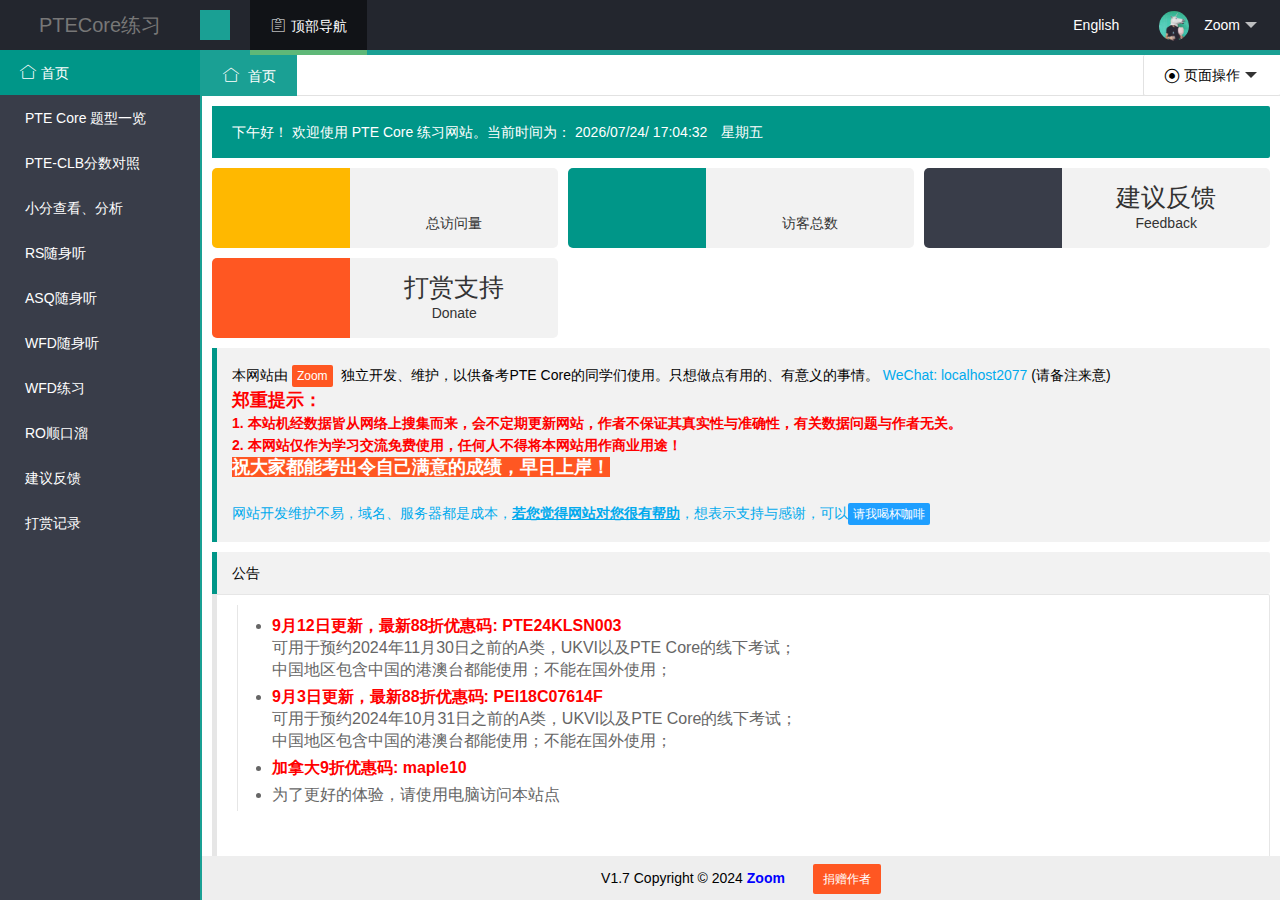
<file: index.html>
<!DOCTYPE html>
<html>
<head>
	<meta charset="utf-8">
	<meta name="author" content="Zoom">
	<meta name="keywords" content="PTE, PTE Core, alpha pte, pte exam, pte test, PTE 优惠码, PTE promo code, pte core discount code, WFD机经, PTE考试, PTE练习, PTE备考, 英语考试准备, PTE技巧, PTE培训, PTE资源, Zoom PTE">
	<meta name="description" content="PTE Core, PTE Core Practise, 提供 PTE 报名优惠码, WFD真题机经练习, WFD, RA, RS, ASQ随身听, PTE Core小分查看与成绩分析, PTE Core备考资源, 帮助考生提高PTE成绩">
	<meta http-equiv="Cache-Control" content="no-cache,no-store,must-revalidate">
	<meta http-equiv="Pragma" content="no-cache">
	<meta http-equiv="Expires" content="0">
	<title>PTE Core 机经练习网站</title>
	<meta name="renderer" content="webkit">
	<meta http-equiv="X-UA-Compatible" content="IE=edge,chrome=1">
	<meta http-equiv="Access-Control-Allow-Origin" content="*">
	<meta name="viewport" content="width=device-width, initial-scale=1, maximum-scale=1">
	<meta name="apple-mobile-web-app-status-bar-style" content="black">
	<meta name="apple-mobile-web-app-capable" content="yes">
	<meta name="format-detection" content="telephone=no">
	<link rel="icon" href="favicon.ico">
	<link rel="stylesheet" href="layui/css/layui.css" media="all" />
	<link rel="stylesheet" href="css/index.css" media="all" />
	<script src="js/common.js"></script>
	<script type="text/javascript">
		if(isLocalStorageSupport()) { 
			window.localStorage.setItem("lang", "cn");
		}
	</script>
	<!-- Google tag (gtag.js) -->
	<script async src="https://www.googletagmanager.com/gtag/js?id=G-CD8CW0SNBL"></script>
	<script>
		window.dataLayer = window.dataLayer || [];
		function gtag(){dataLayer.push(arguments);}
		gtag('js', new Date());

		gtag('config', 'G-CD8CW0SNBL');
	</script>
	<script async src="//busuanzi.ibruce.info/busuanzi/2.3/busuanzi.pure.mini.js"></script>
	<script async src="https://pagead2.googlesyndication.com/pagead/js/adsbygoogle.js?client=ca-pub-3182246445348746" crossorigin="anonymous"></script>
</head>
<body class="main_body">
	<div class="layui-layout layui-layout-admin">
		<div class="layui-header header">
			<div class="layui-main mag0">
				<a href="#" class="logo">PTECore练习</a>
				<a href="javascript:;" class="seraph hideMenu icon-caidan"></a>
				<!-- 顶级菜单 -->
				<ul class="layui-nav mobileTopLevelMenus" mobile>
					<li class="layui-nav-item" data-menu="contentManagement">
						<a href="javascript:;"><i class="seraph icon-caidan"></i><cite>顶部导航</cite></a>
						<dl class="layui-nav-child">
							<dd class="layui-this" data-menu="contentManagement"><a href="javascript:;"><i class="layui-icon" data-icon="&#xe63c;">&#xe63c;</i><cite>查看菜单</cite></a></dd>
						</dl>
					</li>
				</ul>
				<ul class="layui-nav topLevelMenus" pc>
					<li class="layui-nav-item layui-this" data-menu="contentManagement">
						<a href="javascript:;"><i class="layui-icon" data-icon="&#xe63c;">&#xe63c;</i><cite>顶部导航</cite></a>
					</li>
				</ul>
			    <ul class="layui-nav top_menu">
					<li class="layui-nav-item lockcms" pc>
						<a href="/index_en.html"><i class="seraph icon-liulanqi"></i><cite>English</cite></a>
					</li>
					<li class="layui-nav-item" id="userInfo">
						<a href="javascript:;"><img src="images/face.jpg" class="layui-nav-img userAvatar" width="35" height="35"><cite class="adminName">Zoom</cite></a>
						<dl class="layui-nav-child">
							<dd pc><a href="javascript:;" class="functionSetting"><i class="layui-icon">&#xe620;</i><cite>功能设定</cite><span class="layui-badge-dot"></span></a></dd>
							<dd pc><a href="javascript:;" class="changeSkin"><i class="layui-icon">&#xe61b;</i><cite>更换皮肤</cite></a></dd>
						</dl>
					</li>
				</ul>
			</div>
		</div>
		<div class="layui-side layui-bg-black">
			<div class="navBar layui-side-scroll" id="navBar">
				<ul class="layui-nav layui-nav-tree">
					<li class="layui-nav-item layui-this">
						<a href="javascript:;" data-url="page/main.html"><i class="layui-icon" data-icon=""></i><cite>首  页</cite></a>
					</li>
				</ul>
			</div>
		</div>
		<!-- 右侧内容 -->
		<div class="layui-body layui-form">
			<div class="layui-tab mag0" lay-filter="bodyTab" id="top_tabs_box">
				<ul class="layui-tab-title top_tab" id="top_tabs">
					<li class="layui-this" lay-id=""><i class="layui-icon">&#xe68e;</i> <cite>首页</cite></li>
				</ul>
				<ul class="layui-nav closeBox">
				  <li class="layui-nav-item">
				    <a href="javascript:;"><i class="layui-icon caozuo">&#xe643;</i> 页面操作</a>
				    <dl class="layui-nav-child">
					  <dd><a href="javascript:;" class="refresh refreshThis"><i class="layui-icon">&#x1002;</i> 刷新当前</a></dd>
				      <dd><a href="javascript:;" class="closePageOther"><i class="seraph icon-prohibit"></i> 关闭其他</a></dd>
				      <dd><a href="javascript:;" class="closePageAll"><i class="seraph icon-guanbi"></i> 关闭全部</a></dd>
				    </dl>
				  </li>
				</ul>
				<div class="layui-tab-content clildFrame">
					<div class="layui-tab-item layui-show">
						<iframe src="page/main.html"></iframe>
					</div>
				</div>
			</div>
		</div>
		<!-- 底部 -->
		<div class="layui-footer footer">
			<p><span>V1.7 Copyright &copy; 2024 <a style="color: blue; font-weight: bold;" href="https://www.xiaohongshu.com/user/profile/6190d9d0000000001000d97c" target="_blank">Zoom</a></span>　　<a onclick="donation()" class="layui-btn layui-btn-danger layui-btn-sm">捐赠作者</a></p>
		</div>
	</div>

	<!-- 移动导航 -->
	<div class="site-tree-mobile"><i class="layui-icon">&#xe602;</i></div>
	<div class="site-mobile-shade"></div>
	<script type="text/javascript" src="layui/layui.js"></script>
	<script type="text/javascript" src="js/index.js"></script>
	<script type="text/javascript" src="js/cache.js"></script>
</body>
</html>
</file>
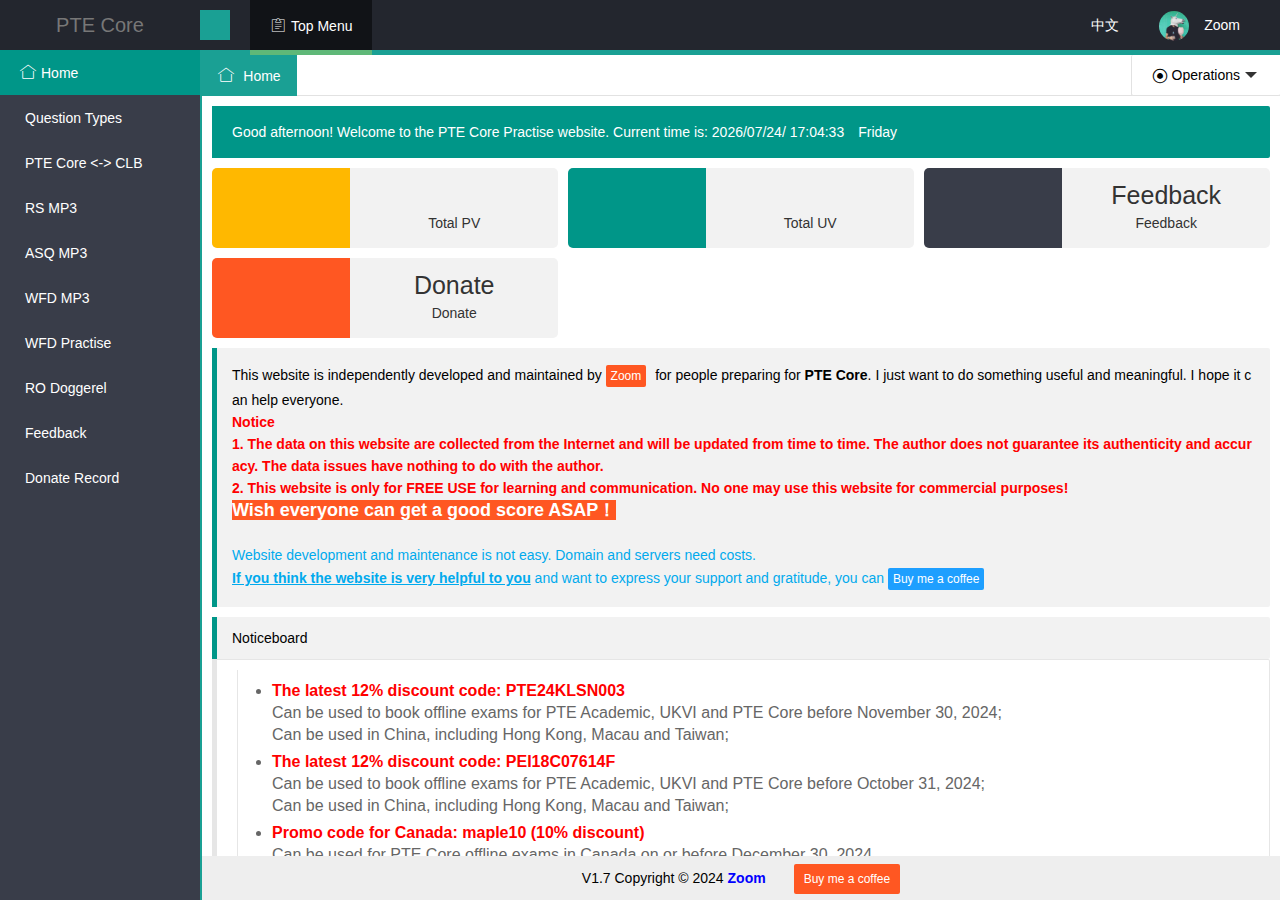
<file: index_en.html>
<!DOCTYPE html>
<html>
<head>
	<meta charset="utf-8">
	<meta name="author" content="Zoom">
	<meta name="keywords" content="PTE, PTE Core, alpha pte, pte exam, pte test, PTE 优惠码, PTE promo code, pte core discount code, WFD机经, PTE考试, PTE练习, PTE备考, 英语考试准备, PTE技巧, PTE培训, PTE资源, Zoom PTE">
	<meta name="description" content="PTE Core, PTE Core Practise, 提供 PTE 报名优惠码, WFD真题机经练习, WFD, RA, RS, ASQ随身听, PTE Core小分查看与成绩分析, PTE Core备考资源, 帮助考生提高PTE成绩">
	<meta http-equiv="Cache-Control" content="no-cache,no-store,must-revalidate">
	<meta http-equiv="Pragma" content="no-cache">
	<meta http-equiv="Expires" content="0">
	<title>PTE Core Practise</title>
	<meta name="renderer" content="webkit">
	<meta http-equiv="X-UA-Compatible" content="IE=edge,chrome=1">
	<meta http-equiv="Access-Control-Allow-Origin" content="*">
	<meta name="viewport" content="width=device-width, initial-scale=1, maximum-scale=1">
	<meta name="apple-mobile-web-app-status-bar-style" content="black">
	<meta name="apple-mobile-web-app-capable" content="yes">
	<meta name="format-detection" content="telephone=no">
	<link rel="icon" href="/favicon.ico">
	<link rel="stylesheet" href="/layui/css/layui.css" media="all" />
	<link rel="stylesheet" href="/css/index.css" media="all" />
	<script src="js/common.js"></script>
	<script type="text/javascript">
		if(isLocalStorageSupport()) { 
			window.localStorage.setItem("lang", "en");
		}
	</script>
	<!-- Google tag (gtag.js) -->
	<script async src="https://www.googletagmanager.com/gtag/js?id=G-CD8CW0SNBL"></script>
	<script>
		window.dataLayer = window.dataLayer || [];
		function gtag(){dataLayer.push(arguments);}
		gtag('js', new Date());

		gtag('config', 'G-CD8CW0SNBL');
	</script>
	<script async src="//busuanzi.ibruce.info/busuanzi/2.3/busuanzi.pure.mini.js"></script>
	<script async src="https://pagead2.googlesyndication.com/pagead/js/adsbygoogle.js?client=ca-pub-3182246445348746" crossorigin="anonymous"></script>
</head>
<body class="main_body">
	<div class="layui-layout layui-layout-admin">
		<div class="layui-header header">
			<div class="layui-main mag0">
				<a href="#" class="logo">PTE Core</a>
				<a href="javascript:;" class="seraph hideMenu icon-caidan"></a>
				<ul class="layui-nav mobileTopLevelMenus" mobile>
					<li class="layui-nav-item" data-menu="contentManagement">
						<a href="javascript:;"><i class="seraph icon-caidan"></i><cite>Top Menu</cite></a>
						<dl class="layui-nav-child">
							<dd class="layui-this" data-menu="contentManagement"><a href="javascript:;"><i class="layui-icon" data-icon="&#xe63c;">&#xe63c;</i><cite>Menu</cite></a></dd>
						</dl>
					</li>
				</ul>
				<ul class="layui-nav topLevelMenus" pc>
					<li class="layui-nav-item layui-this" data-menu="contentManagement">
						<a href="javascript:;"><i class="layui-icon" data-icon="&#xe63c;">&#xe63c;</i><cite>Top Menu</cite></a>
					</li>
				</ul>
			    <ul class="layui-nav top_menu">
					<li class="layui-nav-item" pc>
						<a href="/"><i class="seraph icon-liulanqi"></i><cite>中文</cite></a>
					</li>
					<li class="layui-nav-item" id="userInfo">
						<a href="javascript:;"><img src="/images/face.jpg" class="layui-nav-img userAvatar" width="35" height="35"><cite class="adminName">Zoom</cite></a>
						<!-- <dl class="layui-nav-child">
							<dd pc><a href="javascript:;" class="functionSetting"><i class="layui-icon">&#xe620;</i><cite>Settings</cite><span class="layui-badge-dot"></span></a></dd>
							<dd pc><a href="javascript:;" class="changeSkin"><i class="layui-icon">&#xe61b;</i><cite>Change Skin</cite></a></dd>
						</dl> -->
					</li>
				</ul>
			</div>
		</div>
		<div class="layui-side layui-bg-black">
			<div class="navBar layui-side-scroll" id="navBar">
				<ul class="layui-nav layui-nav-tree">
					<li class="layui-nav-item layui-this">
						<a href="javascript:;" data-url="/page/main.html"><i class="layui-icon" data-icon=""></i><cite>Home</cite></a>
					</li>
				</ul>
			</div>
		</div>
		<!-- 右侧内容 -->
		<div class="layui-body layui-form">
			<div class="layui-tab mag0" lay-filter="bodyTab" id="top_tabs_box">
				<ul class="layui-tab-title top_tab" id="top_tabs">
					<li class="layui-this" lay-id=""><i class="layui-icon">&#xe68e;</i> <cite>Home</cite></li>
				</ul>
				<ul class="layui-nav closeBox">
				  <li class="layui-nav-item">
				    <a href="javascript:;"><i class="layui-icon caozuo">&#xe643;</i> Operations</a>
				    <dl class="layui-nav-child">
					  <dd><a href="javascript:;" class="refresh refreshThis"><i class="layui-icon">&#x1002;</i> Refresh</a></dd>
				      <dd><a href="javascript:;" class="closePageOther"><i class="seraph icon-prohibit"></i> Close Others</a></dd>
				      <dd><a href="javascript:;" class="closePageAll"><i class="seraph icon-guanbi"></i> Close All</a></dd>
				    </dl>
				  </li>
				</ul>
				<div class="layui-tab-content clildFrame">
					<div class="layui-tab-item layui-show">
						<iframe src="/page/en/main.html"></iframe>
					</div>
				</div>
			</div>
		</div>
		<!-- 底部 -->
		<div class="layui-footer footer">
			<p><span>V1.7 Copyright &copy; 2024 <a style="color: blue; font-weight: bold;" href="https://www.xiaohongshu.com/user/profile/6190d9d0000000001000d97c" target="_blank">Zoom</a></span>　　<a onclick="donation()" class="layui-btn layui-btn-danger layui-btn-sm">Buy me a coffee</a></p>
		</div>
	</div>

	<!-- 移动导航 -->
	<div class="site-tree-mobile"><i class="layui-icon">&#xe602;</i></div>
	<div class="site-mobile-shade"></div>

	<script type="text/javascript" src="/layui/layui.js"></script>
	<script type="text/javascript" src="/js/index.js?lang=en"></script>
	<script type="text/javascript" src="/js/cache.js"></script>
</body>
</html>
</file>
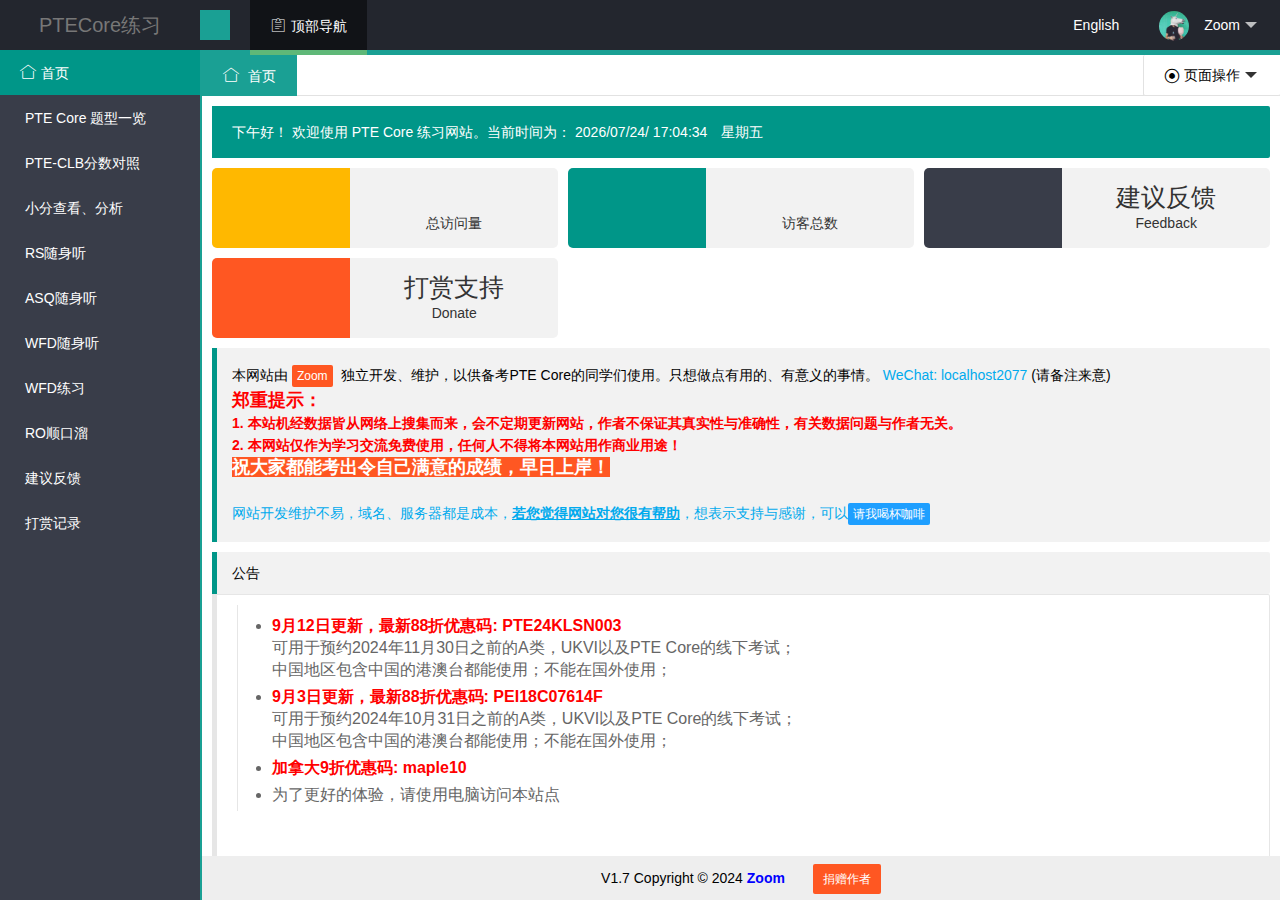
<file: page/ASQ.html>
<!DOCTYPE html>
<html>
<head>
	<meta charset="utf-8">
	<title>ASQ随身听</title>
	<meta name="author" content="Zoom">
	<meta name="keywords" content="PTE, PTE Core, PTE 优惠码, PTE promo code, pte core discount code, WFD机经, PTE考试, PTE练习, PTE备考, 英语考试准备, PTE技巧, PTE培训, PTE资源, Zoom PTE">
	<meta name="description" content="PTE Core练习平台, PTE Core Practise, 提供 PTE 报名优惠码, PTE Core WFD 真题机经练习, WFD, RA, RS, ASQ随身听, PTE Core小分查看与成绩分析, PTE Core备考资源, 帮助考生提高PTE成绩">
	<meta name="renderer" content="webkit">
	<meta http-equiv="X-UA-Compatible" content="IE=edge,chrome=1">
	<meta name="viewport" content="width=device-width, initial-scale=1, maximum-scale=1">
	<meta name="apple-mobile-web-app-status-bar-style" content="black">
	<meta name="apple-mobile-web-app-capable" content="yes">
	<meta name="format-detection" content="telephone=no">
	<script type="text/javascript" src="/js/iframe.js"></script>
	<link rel="stylesheet" href="../layui/css/layui.css" media="all" />
	<link rel="stylesheet" href="../css/public.css" media="all" />
	<link rel="stylesheet" href="/css/font-awesome.min.css">
	<link rel="stylesheet" href="/css/style.css">
	<script src="/js/jquery.min.js"></script>
	<script src="/js/common.js"></script>
	<!-- Google tag (gtag.js) -->
	<script async src="https://www.googletagmanager.com/gtag/js?id=G-CD8CW0SNBL"></script>
	<script>
		window.dataLayer = window.dataLayer || [];
		function gtag(){dataLayer.push(arguments);}
		gtag('js', new Date());

		gtag('config', 'G-CD8CW0SNBL');
	</script>
	<script src="/js/ASQ_data.js"></script>
	<script async src="https://pagead2.googlesyndication.com/pagead/js/adsbygoogle.js?client=ca-pub-3182246445348746" crossorigin="anonymous"></script>
</head>
<body class="childrenBody">
	
	<div class="container" style="height: 500px !important;">
		<div class="lrc" style="margin-top: 30px !important;">
			<p id="id" style="margin-bottom: 20px;"></p>
			<p id="content" style="font-size: 24px;"></p>
			<p id="translate"></p>
		</div>
		<audio src="" class="music" id="music" onended="playNext()"></audio>
		<div class="play_pause" style="bottom: 0px;">
			<div style="display: block;width: 100%;height: 46px;line-height: 46px;border: none;">
				<select id="playType" onchange="changeType()">
					<option value="1" class="order">顺序播放</option>
					<option value="2" class="random">随机播放</option>
				</select>
			</div>
			<span style="margin-right: 8px;">
				<span class="loop">循环</span>
				<select id="loop" onchange="changeLoop()">
					<option value="1">1x</option>
					<option value="2">2x</option>
					<option value="3">3x</option>
					<option value="5">5x</option>
					<option value="10">10x</option>
				</select>
			</span>
			<button class="fa fa-step-backward fa-2x track"></button>
			<button class="fa fa-play-circle-o fa-4x pause" title="播放/暂停"></button>
			<button class="fa fa-step-forward fa-2x next"></button>
			<span style="margin-left: 8px;">
				<span class="interval">间隔</span>
				<select id="interval" onchange="changeInterval()">
					<option value="1">1s</option>
					<option value="2">2s</option>
					<option value="3">3s</option>
					<option value="5">5s</option>
					<option value="8">8s</option>
					<option value="10">10s</option>
				</select>
			</span>
		</div>		
	</div>
	
	<script type="text/javascript" src="../layui/layui.js"></script>
	<script type="text/javascript" src="/js/play.js"></script>
	<script type="text/javascript">
		var lang = GetQueryString("lang");
		if (lang == "en") {
			$("title").text("ASQ mp3 - by Zoom");
			$(".order").text("Play in order");
			$(".random").text("Play in random");
			$(".loop").text("Loop");
			$(".interval").text("Interval");
		}
	</script>
</body>
</html>
</file>
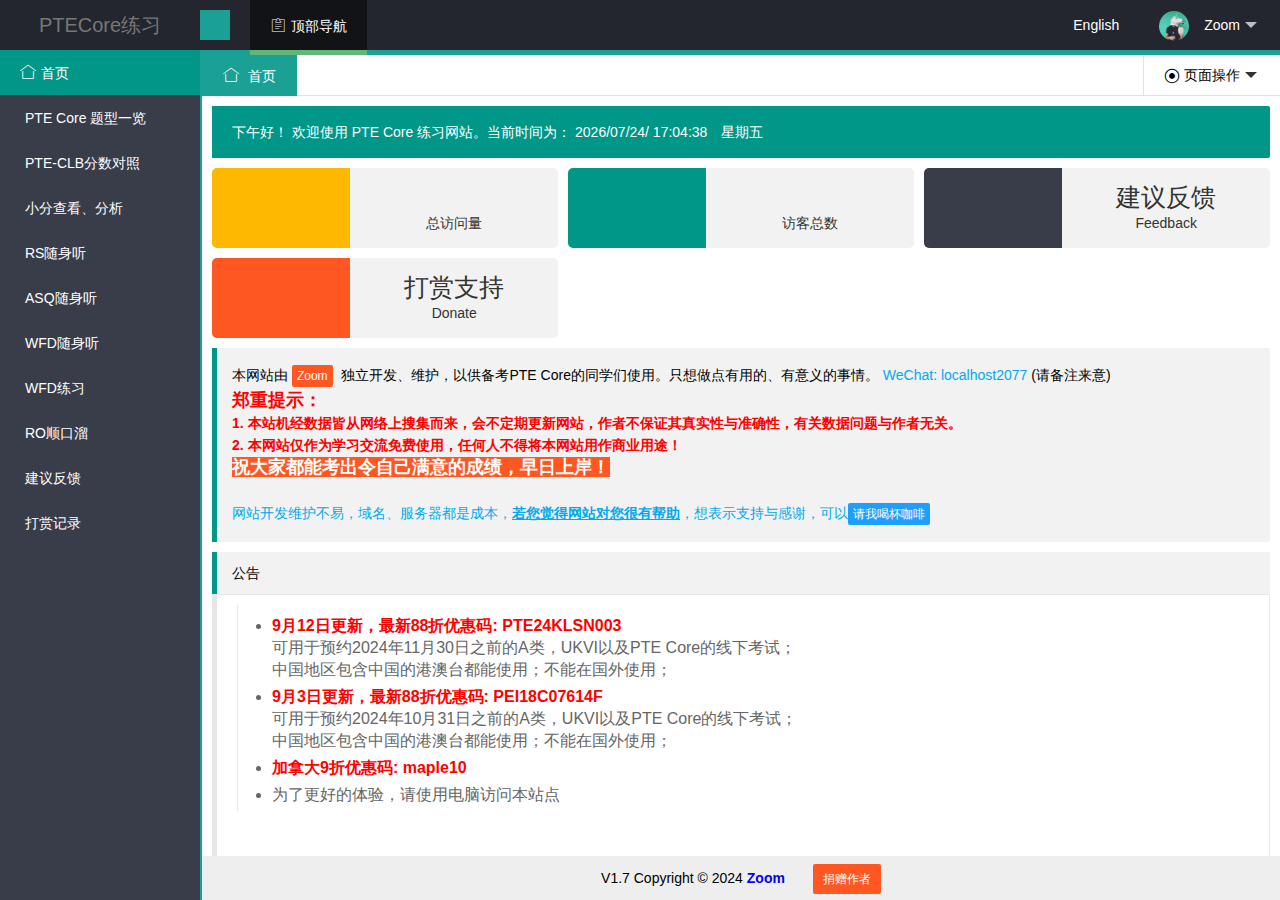
<file: page/main.html>
<!DOCTYPE html>
<html>
<head>
	<meta charset="utf-8">
	<title>首页 - PTE Core 练习网站</title>
	<meta name="renderer" content="webkit">
	<meta name="keywords" content="PTE, PTE Core, PTE 优惠码, PTE promo code, pte core discount code, WFD机经, PTE考试, PTE练习, PTE备考, 英语考试准备, PTE技巧, PTE培训, PTE资源, Zoom PTE">
	<meta name="description" content="PTE Core练习平台, PTE Core Practise, 提供 PTE 报名优惠码, PTE Core WFD 真题机经练习, WFD, RA, RS, ASQ随身听, PTE Core小分查看与成绩分析, PTE Core备考资源, 帮助考生提高PTE成绩">
	<meta http-equiv="X-UA-Compatible" content="IE=edge,chrome=1">
	<meta name="viewport" content="width=device-width, initial-scale=1, maximum-scale=1">
	<meta name="apple-mobile-web-app-status-bar-style" content="black">
	<meta name="apple-mobile-web-app-capable" content="yes">
	<meta name="format-detection" content="telephone=no">
	<link rel="stylesheet" href="../layui/css/layui.css" media="all" />
	<link rel="stylesheet" href="../css/public.css" media="all" />
	<!-- Google tag (gtag.js) -->
	<script async src="https://www.googletagmanager.com/gtag/js?id=G-CD8CW0SNBL"></script>
	<script>
		window.dataLayer = window.dataLayer || [];
		function gtag(){dataLayer.push(arguments);}
		gtag('js', new Date());

		gtag('config', 'G-CD8CW0SNBL');
	</script>
	<script async src="//busuanzi.ibruce.info/busuanzi/2.3/busuanzi.pure.mini.js"></script>
	<script async src="https://pagead2.googlesyndication.com/pagead/js/adsbygoogle.js?client=ca-pub-3182246445348746" crossorigin="anonymous"></script>
</head>
<body class="childrenBody">
	<blockquote class="layui-elem-quote layui-bg-green">
		<div id="nowTime"></div>
	</blockquote>

	<div class="layui-row layui-col-space10 panel_box">
		<div class="panel layui-col-xs12 layui-col-sm6 layui-col-md4 layui-col-lg2">
			<a href="javascript:;">
				<div class="panel_icon layui-bg-orange">
					<i class="layui-anim seraph icon-look"></i>
				</div>
				<div class="panel_word userAll">
					<span id="busuanzi_container_site_pv">
						<span id="busuanzi_value_site_pv"></span>
					</span>
					<em>总访问量</em>
				</div>
			</a>
		</div>
		<div class="panel layui-col-xs12 layui-col-sm6 layui-col-md4 layui-col-lg2">
			<a href="javascript:;">
				<div class="panel_icon layui-bg-green">
					<i class="layui-anim seraph icon-icon10" data-icon="icon-icon10"></i>
				</div>
				<div class="panel_word">
					<span id="busuanzi_container_site_uv">
						<span id="busuanzi_value_site_uv"></span>
					</span>
					<em>访客总数</em>
				</div>
			</a>
		</div>
		<div class="panel layui-col-xs12 layui-col-sm6 layui-col-md4 layui-col-lg2">
			<a href="javascript:;" data-url="/page/comment.html">
				<div class="panel_icon layui-bg-black">
					<i class="layui-anim seraph icon-xiugai"></i>
				</div>
				<div class="panel_word">
					<span>建议反馈</span>
					<cite>Feedback</cite>
				</div>
			</a>
		</div>
		<div class="panel layui-col-xs12 layui-col-sm6 layui-col-md4 layui-col-lg2">
			<a href="javascript:;" data-url="/page/donate.html">
				<div class="panel_icon layui-bg-red">
					<i class="layui-anim seraph icon-good"></i>
				</div>
				<div class="panel_word">
					<span>打赏支持</span>
					<cite>Donate</cite>
				</div>
			</a>
		</div>
	</div>
	<blockquote class="layui-elem-quote main_btn">
		<p>本网站由 <a class="layui-btn layui-btn-xs layui-btn-danger" target="_blank" href="https://www.xiaohongshu.com/user/profile/6190d9d0000000001000d97c">Zoom</a> 独立开发、维护，以供备考PTE Core的同学们使用。只想做点有用的、有意义的事情。 <span class="layui-blue">WeChat: localhost2077</span> (请备注来意)</p>
		<p class="layui-red">
			<span style="font-size: 18px; font-weight: bold; ">郑重提示：</span><br />
			1. 本站机经数据皆从网络上搜集而来，会不定期更新网站，作者不保证其真实性与准确性，有关数据问题与作者无关。<br />
			2. 本网站仅作为学习交流免费使用，任何人不得将本网站用作商业用途！
		</p>
		<span style="font-size: 18px; font-weight: bold; background-color: #FF5722;color: white;">祝大家都能考出令自己满意的成绩，早日上岸！</span><br /><br />
		<p class="layui-blue">网站开发维护不易，域名、服务器都是成本，<b style="text-decoration: underline;">若您觉得网站对您很有帮助</b>，想表示支持与感谢，可以<a class="layui-btn layui-btn-xs layui-btn-normal" href="/page/donate.html">请我喝杯咖啡</a></p>
	</blockquote>
	<div class="layui-row layui-col-space10">
		<div class="layui-col-lg6 layui-col-md12">
			<blockquote class="layui-elem-quote title">公告</blockquote>
			<div class="layui-elem-quote layui-quote-nm history_box magb0">
				<ul class="layui-timeline">
					<li class="layui-timeline-item">
						<div class="layui-timeline-content layui-text">
							<ul>
								<li class="layedit-tool-help">
									<span style="color: #f00; font-weight: bold;">9月12日更新，最新88折优惠码: PTE24KLSN003 </span> <br />
									可用于预约2024年11月30日之前的A类，UKVI以及PTE Core的线下考试； <br />
									中国地区包含中国的港澳台都能使用；不能在国外使用；
								</li>
								<li class="layedit-tool-help">
									<span style="color: #f00; font-weight: bold;">9月3日更新，最新88折优惠码: PEI18C07614F </span> <br />
									可用于预约2024年10月31日之前的A类，UKVI以及PTE Core的线下考试； <br />
									中国地区包含中国的港澳台都能使用；不能在国外使用；
								</li>
								<li class="layedit-tool-help">
									<span style="color: #f00; font-weight: bold;">加拿大9折优惠码: maple10 </span> <br />
								</li>
								<li class="layedit-tool-help">为了更好的体验，请使用电脑访问本站点</li>
							</ul>
						</div>
					</li>
				</ul>
			</div>
		</div>

		<div class="layui-col-lg6 layui-col-md12">
			<blockquote class="layui-elem-quote title">更新日志</blockquote>
			<div class="layui-elem-quote layui-quote-nm history_box magb0">
				<ul class="layui-timeline">
					<li class="layui-timeline-item">
						<i class="layui-icon layui-timeline-axis layui-red">&#xe756;</i>
						<div class="layui-timeline-content layui-text">
							<div class="layui-timeline-title">
								<h3 class="layui-inline">V1.7</h3>
								<span class="layui-badge-rim">2024-09-27</span>
							</div>
							<ul>
								<li>新增3个RS</li>
							</ul>
						</div>
					</li>
					<li class="layui-timeline-item">
						<i class="layui-icon layui-timeline-axis">&#xe63f;</i>
						<div class="layui-timeline-content layui-text">
							<div class="layui-timeline-title">
								<h3 class="layui-inline">V1.6</h3>
								<span class="layui-badge-rim">2024-09-20</span>
							</div>
							<ul>
								<li>新增5个RS</li>
							</ul>
						</div>
					</li>
					<li class="layui-timeline-item">
						<i class="layui-icon layui-timeline-axis">&#xe63f;</i>
						<div class="layui-timeline-content layui-text">
							<div class="layui-timeline-title">
								<h3 class="layui-inline">V1.5</h3>
								<span class="layui-badge-rim">2024-08-20</span>
							</div>
							<ul>
								<li>新增英文版语言切换</li>
								<li>新增2个遗漏的RO</li>
								<li>RO顺口溜图片查看插件更换</li>
								<li>RS/ASQ/WFD 随身听模式添加编号显示</li>
								<li>新增PayPal、Buy me a coffee捐赠渠道</li>
								<li>新增在线人数统计</li>
							</ul>
						</div>
					</li>
					<li class="layui-timeline-item">
						<i class="layui-icon layui-timeline-axis">&#xe63f;</i>
						<div class="layui-timeline-content layui-text">
							<div class="layui-timeline-title">
								<h3 class="layui-inline">V1.4</h3>
								<span class="layui-badge-rim">2024-08-10</span>
							</div>
							<ul>
								<li>补充之前机经遗漏的2个RS、3个ASQ、10个RO</li>
							</ul>
						</div>
					</li>
					<li class="layui-timeline-item">
						<i class="layui-icon layui-timeline-axis">&#xe63f;</i>
						<div class="layui-timeline-content layui-text">
							<div class="layui-timeline-title">
								<h3 class="layui-inline">V1.3</h3>
								<span class="layui-badge-rim">2024-07-30</span>
							</div>
							<ul>
                                <li>新增成绩单小分查看、分析页面</li>
								<li>新增3个RS、6个ASQ、3个WFD</li>
							</ul>
						</div>
					</li>
					<li class="layui-timeline-item">
						<i class="layui-icon layui-timeline-axis">&#xe63f;</i>
						<div class="layui-timeline-content layui-text">
							<div class="layui-timeline-title">
								<h3 class="layui-inline">V1.2</h3>
								<span class="layui-badge-rim">2024-06-22</span>
							</div>
							<ul>
								<li>界面整体改版，优化用户体验，可以同时打开多个页面</li>
                                <li>新增考试题型一览</li>
								<li>新增PTE Core - CLB 分数对比</li>
								<li>新增RO顺口溜</li>
								<li>新增反馈功能，可以发表你的评价或反馈意见和建议</li>
								<li>新增访问人数统计</li>
							</ul>
						</div>
					</li>
					<li class="layui-timeline-item">
						<i class="layui-icon layui-timeline-axis">&#xe63f;</i>
						<div class="layui-timeline-content layui-text">
							<div class="layui-timeline-title">
								<h3 class="layui-inline">V1.1</h3>
								<span class="layui-badge-rim">2024-04-07</span>
							</div>
							<ul>
								<li>WFD练习模式可以选择顺序还是随机播放</li>
								<li>优化WFD验证逻辑</li>
								<li>新增ASQ随身听</li>
								<li>新增RS随身听</li>
							</ul>
						</div>
					</li>
					<li class="layui-timeline-item">
						<i class="layui-icon layui-timeline-axis">&#xe63f;</i>
						<div class="layui-timeline-content layui-text">
							<div class="layui-timeline-title">
								<h3 class="layui-inline">V1.0</h3>
								<span class="layui-badge-rim">2024-04-01</span>
							</div>
							<ul>
								<li>WFD随身听</li>
								<li>WFD练习模式</li>
							</ul>
						</div>
					</li>
				</ul>
			</div>
		</div>
	</div>

	<script type="text/javascript" src="/js/iframe.js"></script>
	<script type="text/javascript" src="../layui/layui.js"></script>
	<script type="text/javascript" src="../js/main.js"></script>
	<script type="text/javascript">
		// 初始化访问量，加入历史统计
		(function(){
			var eleList = [
				{
					id: 'busuanzi_value_site_pv', 
					ele: null,
					initCount: 125063
				},
				{
					id: 'busuanzi_value_site_uv',
					ele: null,
					initCount: 10657
				}
			]

			for(var i=0;i<eleList.length;i++){
				var eleObj = eleList[i]
				eleObj.ele = document.getElementById(eleObj.id)
				_defineProperty(eleObj,'innerHTML')
			}

			function _defineProperty(eleObj,key){
				var ele = eleObj.ele
				Object.defineProperty(ele,key,{
					set(originVal){
						_updateCount(eleObj,originVal)
					}
				})
			}

			function _updateCount(eleObj,originVal){
				var initCount = eleObj.initCount
				var ele = eleObj.ele
				ele.innerText = parseInt(originVal) + initCount
			}
		})()
	</script>
</body>
</html>
</file>
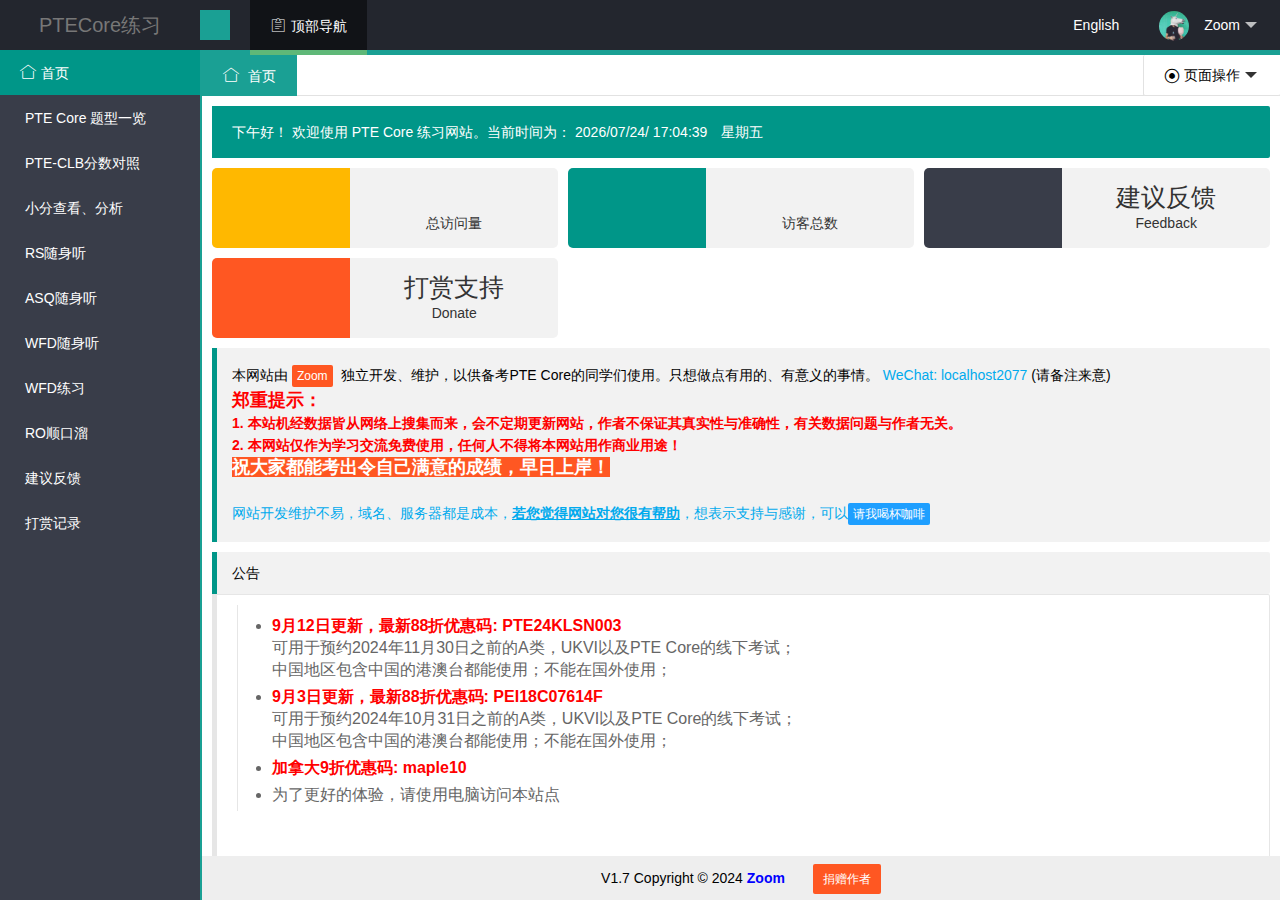
<file: page/PTECore.html>
<!DOCTYPE html>
<html>
<head>
	<meta charset="utf-8">
	<title>PTE Core 考试题型一览</title>
	<meta name="author" content="Zoom">	
	<meta name="keywords" content="PTE, PTE Core, PTE Core Question Types, PTE Core 题型一览, PTE 优惠码, PTE promo code, pte core discount code, WFD机经, PTE考试, PTE练习, PTE备考, 英语考试准备, PTE技巧, PTE培训, PTE资源, Zoom PTE">
	<meta name="description" content="PTE Core练习平台, PTE Core Question Types, PTE Core 题型一览, PTE Core Practise, 提供 PTE 报名优惠码, PTE Core WFD 真题机经练习, WFD, RA, RS, ASQ随身听, PTE Core小分查看与成绩分析, PTE Core备考资源, 帮助考生提高PTE成绩">
	<meta name="renderer" content="webkit">
	<meta http-equiv="X-UA-Compatible" content="IE=edge,chrome=1">
	<meta name="viewport" content="width=device-width, initial-scale=1, maximum-scale=1">
	<meta name="apple-mobile-web-app-status-bar-style" content="black">
	<meta name="apple-mobile-web-app-capable" content="yes">
	<meta name="format-detection" content="telephone=no">
	<script type="text/javascript" src="/js/iframe.js"></script>
	<link rel="stylesheet" href="../layui/css/layui.css" media="all" />
	<link rel="stylesheet" href="../css/public.css" media="all" />
	<!-- Google tag (gtag.js) -->
	<script async src="https://www.googletagmanager.com/gtag/js?id=G-CD8CW0SNBL"></script>
	<script>
		window.dataLayer = window.dataLayer || [];
		function gtag(){dataLayer.push(arguments);}
		gtag('js', new Date());

		gtag('config', 'G-CD8CW0SNBL');
	</script>
	<script async src="https://pagead2.googlesyndication.com/pagead/js/adsbygoogle.js?client=ca-pub-3182246445348746" crossorigin="anonymous"></script>
</head>
<body class="childrenBody">
	<div class="layui-row layui-col-space10 panel_box">
		<img src="/images/PTECore.png" />
		<p>* 标红题目个人觉得为重点题型，需着重准备</p>
		<p>* The question types marked in red are the key types and need to be prepared well.</p>
	</div>
	<script type="text/javascript" src="../layui/layui.js"></script>
</body>
</html>
</file>
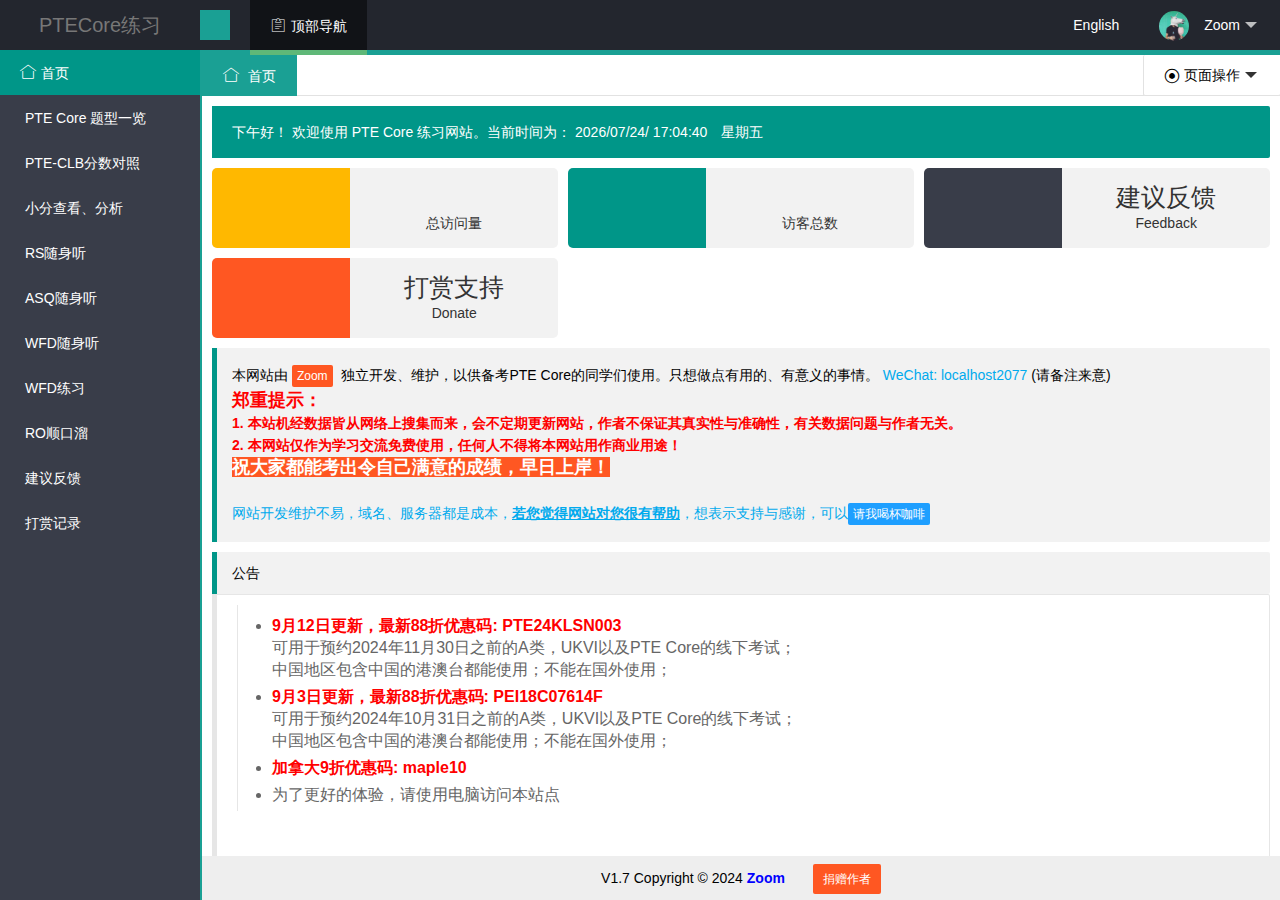
<file: page/PTECoreCLB.html>
<!DOCTYPE html>
<html>
<head>
	<meta charset="utf-8">
	<title>PTE Core - CLB分数对照</title>
	<meta name="author" content="Zoom">
	<meta name="keywords" content="PTE, PTE Core, PTE 优惠码, alpha pte, pte exam, pte test, PTE CLB, PTE promo code, pte core discount code, WFD机经, PTE考试, PTE练习, PTE备考, 英语考试准备, PTE技巧, PTE培训, PTE资源, Zoom PTE">
	<meta name="description" content="PTE Core 与 CLB 分数对照, 提分技巧, PTE Core练习平台, PTE Core Practise, 提供 PTE 报名优惠码, PTE Core WFD 真题机经练习, WFD, RA, RS, ASQ随身听, PTE Core小分查看与成绩分析, PTE Core备考资源, 帮助考生提高PTE成绩">
	<meta name="renderer" content="webkit">
	<meta http-equiv="X-UA-Compatible" content="IE=edge,chrome=1">
	<meta name="viewport" content="width=device-width, initial-scale=1, maximum-scale=1">
	<meta name="apple-mobile-web-app-status-bar-style" content="black">
	<meta name="apple-mobile-web-app-capable" content="yes">
	<meta name="format-detection" content="telephone=no">
	<script type="text/javascript" src="/js/iframe.js"></script>
	<link rel="stylesheet" href="../layui/css/layui.css" media="all" />
	<link rel="stylesheet" href="../css/public.css" media="all" />
	<!-- Google tag (gtag.js) -->
	<script async src="https://www.googletagmanager.com/gtag/js?id=G-CD8CW0SNBL"></script>
	<script>
		window.dataLayer = window.dataLayer || [];
		function gtag(){dataLayer.push(arguments);}
		gtag('js', new Date());

		gtag('config', 'G-CD8CW0SNBL');
	</script>
	<script async src="https://pagead2.googlesyndication.com/pagead/js/adsbygoogle.js?client=ca-pub-3182246445348746" crossorigin="anonymous"></script>
</head>
<body class="childrenBody">
	<div class="layui-row layui-col-space10 panel_box">
		<img src="/images/CLB-PTE-Comparison.png" />		
	</div>
	<script type="text/javascript" src="../layui/layui.js"></script>
</body>
</html>
</file>
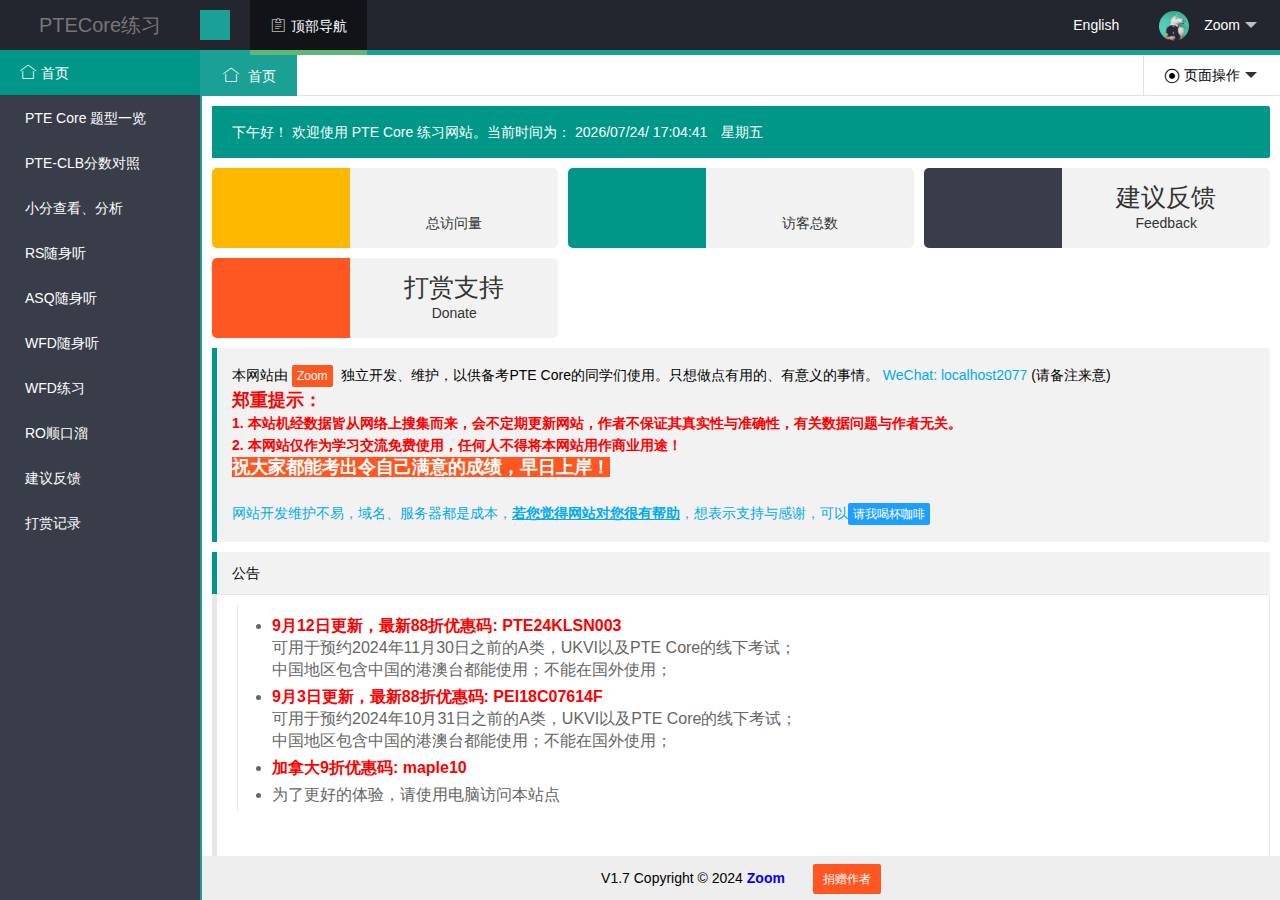
<file: page/RO.html>
<!DOCTYPE html>
<html>

<head>
	<meta charset="utf-8">
	<title>PTE Core RO顺口溜</title>
	<meta name="author" content="Zoom">
	<meta name="keywords" content="PTE, PTE Core, PTE 优惠码, RO顺口溜, PTE promo code, pte core discount code, WFD机经, PTE考试, PTE练习, PTE备考, 英语考试准备, PTE技巧, PTE培训, PTE资源, Zoom PTE">
	<meta name="description" content="PTE Core练习平台, PTE Core Practise, 提供 PTE 报名优惠码, PTE Core WFD 真题机经练习, WFD, RA, RS, ASQ随身听, PTE Core小分查看与成绩分析, PTE Core备考资源, 帮助考生提高PTE成绩">
	<meta name="renderer" content="webkit">
	<meta http-equiv="X-UA-Compatible" content="IE=edge,chrome=1">
	<meta name="viewport" content="width=device-width, initial-scale=1, maximum-scale=1">
	<meta name="apple-mobile-web-app-status-bar-style" content="black">
	<meta name="apple-mobile-web-app-capable" content="yes">
	<meta name="format-detection" content="telephone=no">
	<script type="text/javascript" src="/js/iframe.js"></script>
	<link rel="stylesheet" href="../layui/css/layui.css" media="all" />
	<link rel="stylesheet" href="../css/public.css" media="all" />
	<link rel="stylesheet" href="../js/viewer.min.css" media="all" />
	<script type="text/javascript" src="../js/viewer.min.js"></script>
	<script src="/js/jquery.min.js"></script>
	<script src="/js/common.js"></script>
	<!-- Google tag (gtag.js) -->
	<script async src="https://www.googletagmanager.com/gtag/js?id=G-CD8CW0SNBL"></script>
	<script>
		window.dataLayer = window.dataLayer || [];
		function gtag(){dataLayer.push(arguments);}
		gtag('js', new Date());

		gtag('config', 'G-CD8CW0SNBL');
	</script>
	<script async src="https://pagead2.googlesyndication.com/pagead/js/adsbygoogle.js?client=ca-pub-3182246445348746"
		crossorigin="anonymous"></script>
</head>

<body class="childrenBody">	
	<blockquote class="layui-elem-quote news_search">
		<p class="tips">点击图片可查看大图。<span style="color: red;">* RO命中率较低，仅供参考</span></p>		
	</blockquote>
	<ul class="layer-photos-demo" id="Images">
		<li><img layer-src="../../images/RO/15.png" src="../../images/RO/15.png" alt="#15 Mission">
			<div class="operate">
				<div class="check">#15 Mission</div>
			</div>
		</li>
		<li><img layer-src="../../images/RO/35.png" src="../../images/RO/35.png" alt="#35 Motivation">
			<div class="operate">
				<div class="check">#35 Motivation</div>
			</div>
		</li>
		<li><img layer-src="../../images/RO/53.png" src="../../images/RO/53.png" alt="#53 Scotland Bank">
			<div class="operate">
				<div class="check">#53 Scotland Bank</div>
			</div>
		</li>
		<li><img layer-src="../../images/RO/56.png" src="../../images/RO/56.png" alt="#56 Energy Research">
			<div class="operate">
				<div class="check">#56 Energy Research</div>
			</div>
		</li>
		<li><img layer-src="../../images/RO/68.png" src="../../images/RO/68.png" alt="#68 Foreign Aid">
			<div class="operate">
				<div class="check">#68 Foreign Aid</div>
			</div>
		</li>
		<li><img layer-src="../../images/RO/88.png" src="../../images/RO/88.png" alt="#88 Television">
			<div class="operate">
				<div class="check">#88 Television</div>
			</div>
		</li>
		<li><img layer-src="../../images/RO/178.png" src="../../images/RO/178.png" alt="#178 Snakes(蛇)">
			<div class="operate">
				<div class="check">#178 Snakes(蛇)</div>
			</div>
		</li>
		<li><img layer-src="../../images/RO/181.png" src="../../images/RO/181.png"
				alt="#181 Financial Crisis (不可练习)">
			<div class="operate">
				<div class="check">#181 Financial Crisis (不可练习)</div>
			</div>
		</li>
		<li><img layer-src="../../images/RO/186.png" src="../../images/RO/186.png" alt="#186 Vaccines">
			<div class="operate">
				<div class="check">#186 Vaccines</div>
			</div>
		</li>
		<li><img layer-src="../../images/RO/197.png" src="../../images/RO/197.png" alt="#197 Protein(蛋白质)">
			<div class="operate">
				<div class="check">#197 Protein(蛋白质)</div>
			</div>
		</li>
		<li><img layer-src="../../images/RO/200.png" src="../../images/RO/200.png" alt="#200 Employee Column">
			<div class="operate">
				<div class="check">#200 Employee Column</div>
			</div>
		</li>
		<li><img layer-src="../../images/RO/201.png" src="../../images/RO/201.png" alt="#201 Boring Job(无聊的工作)">
			<div class="operate">
				<div class="check">#201 Boring Job(无聊的工作)</div>
			</div>
		</li>
		<li><img layer-src="../../images/RO/208.png" src="../../images/RO/208.png" alt="#208 Desert Festival">
			<div class="operate">
				<div class="check">#208 Desert Festival</div>
			</div>
		</li>
		<li><img layer-src="../../images/RO/209.png" src="../../images/RO/209.png" alt="#209 Coins(跨越千年的硬币)">
			<div class="operate">
				<div class="check">#209 Coins(跨越千年的硬币)</div>
			</div>
		</li>
		<li><img layer-src="../../images/RO/226.png" src="../../images/RO/226.png" alt="#226 E-waste">
			<div class="operate">
				<div class="check">#226 E-waste</div>
			</div>
		</li>
		<li><img layer-src="../../images/RO/234.png" src="../../images/RO/234.png" alt="#234 Mink">
			<div class="operate">
				<div class="check">#234 Mink</div>
			</div>
		</li>
		<li><img layer-src="../../images/RO/237.png" src="../../images/RO/237.png" alt="#237 Sea Turtles">
			<div class="operate">
				<div class="check">#237 Sea Turtles</div>
			</div>
		</li>
		<li><img layer-src="../../images/RO/239.png" src="../../images/RO/239.png" alt="#239 Gender Stereotypes">
			<div class="operate">
				<div class="check">#239 Gender Stereotypes</div>
			</div>
		</li>
		<li><img layer-src="../../images/RO/246.png" src="../../images/RO/246.png" alt="#246 Gender Stereotype">
			<div class="operate">
				<div class="check">#246 Gender Stereotype</div>
			</div>
		</li>
		<li><img layer-src="../../images/RO/258.png" src="../../images/RO/258.png"
				alt="#258 Education Services(教育服务)">
			<div class="operate">
				<div class="check">#258 Education Services(教育服务)</div>
			</div>
		</li>
		<li><img layer-src="../../images/RO/307.png" src="../../images/RO/307.png" alt="#307 Noise and Study">
			<div class="operate">
				<div class="check">#307 Noise and Study</div>
			</div>
		</li>
		<li><img layer-src="../../images/RO/361.png" src="../../images/RO/361.png" alt="#361 Research Report">
			<div class="operate">
				<div class="check">#361 Research Report</div>
			</div>
		</li>
		<li><img layer-src="../../images/RO/378.png" src="../../images/RO/378.png" alt="#378 Big Five">
			<div class="operate">
				<div class="check">#378 Big Five</div>
			</div>
		</li>
		<li><img layer-src="../../images/RO/561.png" src="../../images/RO/561.png" alt="#561 Palm Oil (不可练习)">
			<div class="operate">
				<div class="check">#561 Palm Oil (不可练习)</div>
			</div>
		</li>
		<li><img layer-src="../../images/RO/570.png" src="../../images/RO/570.png" alt="#570 Coral Reefs">
			<div class="operate">
				<div class="check">#570 Coral Reefs</div>
			</div>
		</li>
		<li><img layer-src="../../images/RO/721.png" src="../../images/RO/721.png" alt="#721 Fresh Water">
			<div class="operate">
				<div class="check">#721 Fresh Water</div>
			</div>
		</li>
		<li><img layer-src="../../images/RO/843.png" src="../../images/RO/843.png" alt="#843 Learning Categories">
			<div class="operate">
				<div class="check">#843 Learning Categories</div>
			</div>
		</li>
	</ul>
	<script type="text/javascript" src="../layui/layui.js"></script>
	<script type="text/javascript">
		// 用法实例
		new Viewer(document.getElementById('Images'), {
			title: false,
			rotatable: false,
			scalable: false,
			fullsreen: false,
			zoomRatio: 0.5,
		});
	</script>
	<script type="text/javascript">
		var lang = GetQueryString("lang");
		if (lang == "en") {
			$("title").text("RO - by Zoom");
			$(".tips").html("Click on the image for a larger view. <span style='color: red;''>* RO hits are low, for reference only</span><br />The order of the paragraphs shown in the RO images below are the final correct ordering");
		}
	</script>
</body>
</html>
</file>
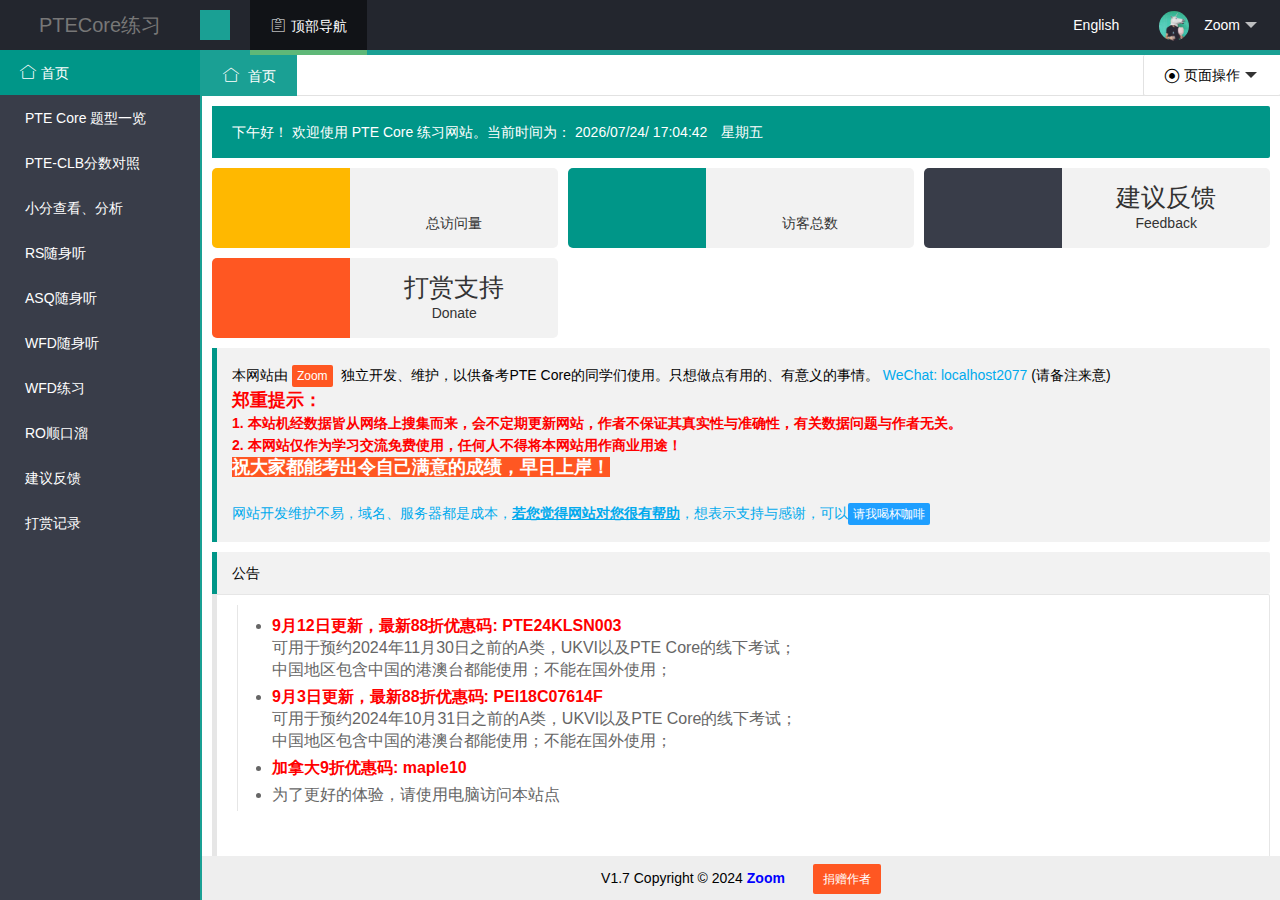
<file: page/RO2.html>
<!DOCTYPE html>
<html>
<head>
	<meta charset="utf-8">
	<title>PTE Core RO顺口溜</title>
	<meta name="renderer" content="webkit">
	<meta name="author" content="Zoom">
	<meta name="keywords" content="PTE, PTE Core, PTE 优惠码, RO顺口溜, PTE promo code, pte core discount code, WFD机经, PTE考试, PTE练习, PTE备考, 英语考试准备, PTE技巧, PTE培训, PTE资源, Zoom PTE">
	<meta name="description" content="PTE Core练习平台, PTE Core Practise, 提供 PTE 报名优惠码, PTE Core WFD 真题机经练习, WFD, RA, RS, ASQ随身听, PTE Core小分查看与成绩分析, PTE Core备考资源, 帮助考生提高PTE成绩">
	<meta http-equiv="X-UA-Compatible" content="IE=edge,chrome=1">
	<meta name="viewport" content="width=device-width, initial-scale=1, maximum-scale=1">
	<meta name="apple-mobile-web-app-status-bar-style" content="black">
	<meta name="apple-mobile-web-app-capable" content="yes">
	<meta name="format-detection" content="telephone=no">
	<script type="text/javascript" src="/js/iframe.js"></script>
	<link rel="stylesheet" href="../layui/css/layui.css" media="all" />
	<link rel="stylesheet" href="../css/public.css" media="all" />
	<!-- Google tag (gtag.js) -->
	<script async src="https://www.googletagmanager.com/gtag/js?id=G-CD8CW0SNBL"></script>
	<script>
		window.dataLayer = window.dataLayer || [];
		function gtag(){dataLayer.push(arguments);}
		gtag('js', new Date());

		gtag('config', 'G-CD8CW0SNBL');
	</script>
	<script async src="https://pagead2.googlesyndication.com/pagead/js/adsbygoogle.js?client=ca-pub-3182246445348746" crossorigin="anonymous"></script>
</head>
<body class="childrenBody">
	<blockquote class="layui-elem-quote news_search">
		<p>点击图片可查看大图，或<a href="RO.html" style="color: #01AAED !important;">点此查看大图列表</a></p>
		<p style="color: red;">* RO命中率较低，仅供参考</p>
	</blockquote>
	<ul class="layer-photos-demo" id="Images"></ul>
	<script type="text/javascript" src="../layui/layui.js"></script>
	<script type="text/javascript" src="/js/RO.js"></script>
</body>
</html>
</file>
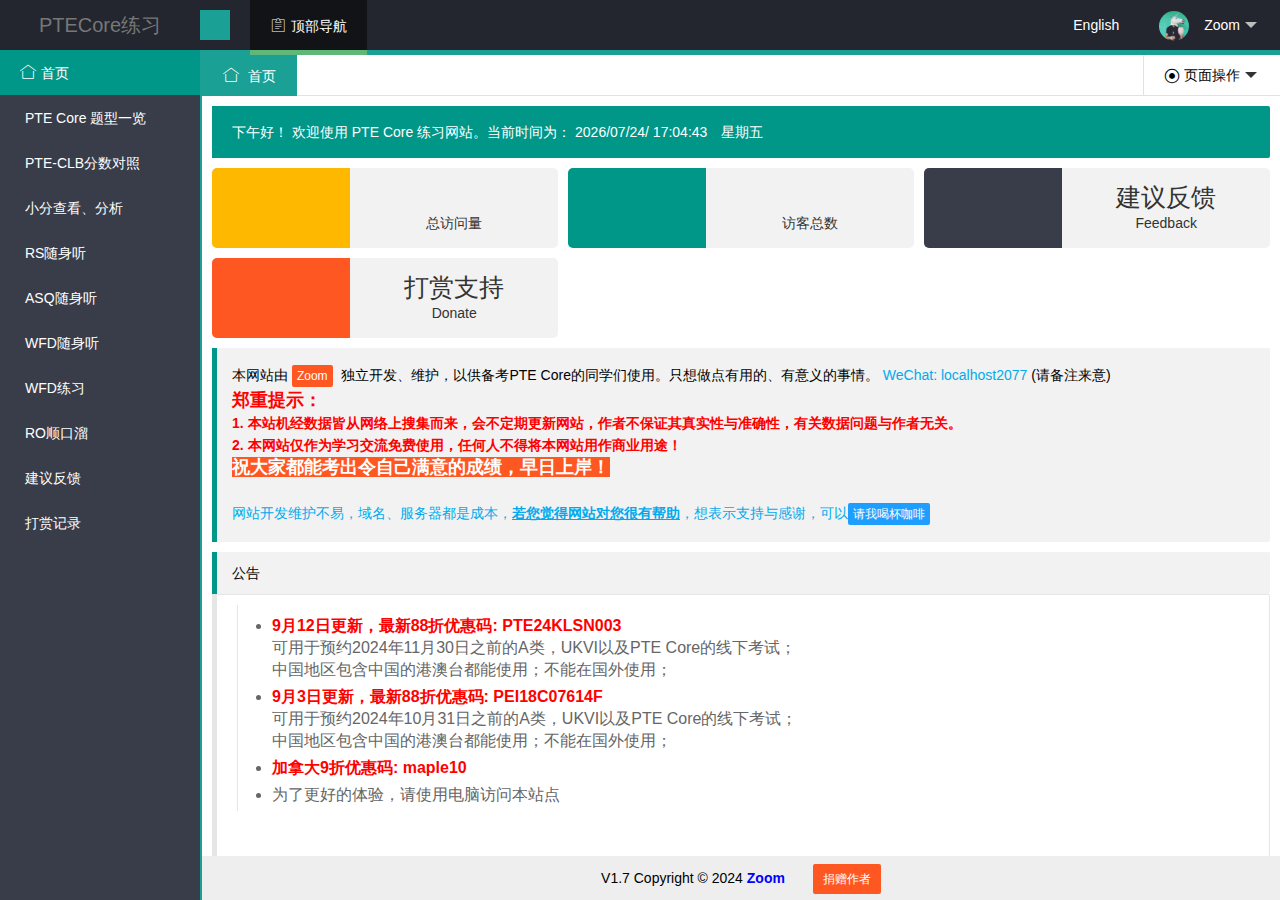
<file: page/RS.html>
<!DOCTYPE html>
<html>
<head>
	<meta charset="utf-8">
	<title>RS随身听</title>
	<meta name="renderer" content="webkit">
	<meta name="author" content="Zoom">
	<meta name="keywords" content="PTE, PTE Core, PTE 优惠码, PTE promo code, pte core discount code, WFD机经, PTE考试, PTE练习, PTE备考, 英语考试准备, PTE技巧, PTE培训, PTE资源, Zoom PTE">
	<meta name="description" content="PTE Core练习平台, PTE Core Practise, 提供 PTE 报名优惠码, PTE Core WFD 真题机经练习, WFD, RA, RS, ASQ随身听, PTE Core小分查看与成绩分析, PTE Core备考资源, 帮助考生提高PTE成绩">
	<meta http-equiv="X-UA-Compatible" content="IE=edge,chrome=1">
	<meta name="viewport" content="width=device-width, initial-scale=1, maximum-scale=1">
	<meta name="apple-mobile-web-app-status-bar-style" content="black">
	<meta name="apple-mobile-web-app-capable" content="yes">
	<meta name="format-detection" content="telephone=no">
	<script type="text/javascript" src="/js/iframe.js"></script>
	<link rel="stylesheet" href="../layui/css/layui.css" media="all" />
	<link rel="stylesheet" href="../css/public.css" media="all" />
	<link rel="stylesheet" href="/css/font-awesome.min.css">
	<link rel="stylesheet" href="/css/style.css">
	<script src="/js/jquery.min.js"></script>
	<script src="/js/common.js"></script>
	<!-- Google tag (gtag.js) -->
	<script async src="https://www.googletagmanager.com/gtag/js?id=G-CD8CW0SNBL"></script>
	<script>
		window.dataLayer = window.dataLayer || [];
		function gtag(){dataLayer.push(arguments);}
		gtag('js', new Date());

		gtag('config', 'G-CD8CW0SNBL');
	</script>
	<script src="/js/RS_data.js"></script>
	<script async src="https://pagead2.googlesyndication.com/pagead/js/adsbygoogle.js?client=ca-pub-3182246445348746" crossorigin="anonymous"></script>
</head>
<body class="childrenBody">
	
	<div class="container" style="height: 500px !important;">
		<div class="lrc" style="margin-top: 30px !important;">
			<p id="id" style="margin-bottom: 20px;"></p>
			<p id="content" style="font-size: 24px;"></p>
			<p id="translate"></p>
		</div>
		<audio src="" class="music" id="music" onended="playNext()"></audio>
		<div class="play_pause" style="bottom: 0px;">
			<div style="display: block;width: 100%;height: 46px;line-height: 46px;border: none;">
				<select id="playType" onchange="changeType()">
					<option value="1" class="order">顺序播放</option>
					<option value="2" class="random">随机播放</option>
				</select>
			</div>
			<span style="margin-right: 8px;">
				<span class="loop">循环</span>
				<select id="loop" onchange="changeLoop()">
					<option value="1">1x</option>
					<option value="2">2x</option>
					<option value="3">3x</option>
					<option value="5">5x</option>
					<option value="10">10x</option>
				</select>
			</span>
			<button class="fa fa-step-backward fa-2x track"></button>
			<button class="fa fa-play-circle-o fa-4x pause" title="播放/暂停"></button>
			<button class="fa fa-step-forward fa-2x next"></button>
			<span style="margin-left: 8px;">
				<span class="interval">间隔</span>
				<select id="interval" onchange="changeInterval()">
					<option value="1">1s</option>
					<option value="2">2s</option>
					<option value="3">3s</option>
					<option value="5">5s</option>
					<option value="8">8s</option>
					<option value="10">10s</option>
				</select>
			</span>
		</div>		
	</div>

	<script type="text/javascript" src="../layui/layui.js"></script>
	<script type="text/javascript" src="/js/play.js"></script>
	<script type="text/javascript">
		var lang = GetQueryString("lang");
		if (lang == "en") {
			$("title").text("RS mp3 - by Zoom");
			$(".order").text("Play in order");
			$(".random").text("Play in random");
			$(".loop").text("Loop");
			$(".interval").text("Interval");
			$("#translate").hide();			
		}
	</script>
</body>
</html>
</file>
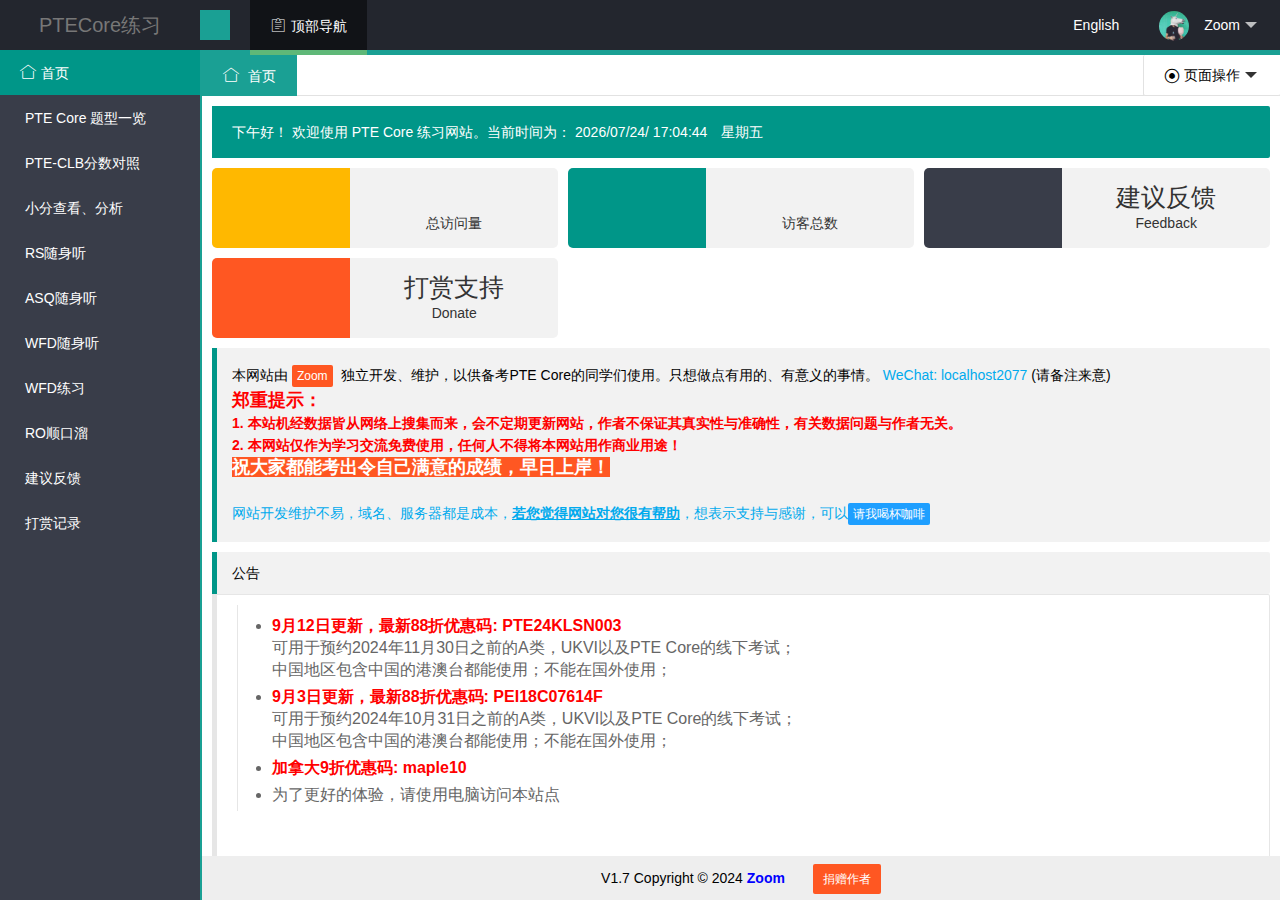
<file: page/ScoreCheck.html>
<!DOCTYPE html>
<html>
<head>
	<meta charset="utf-8">
	<title>PTE Core 小分查看与分析</title>
	<meta name="author" content="Zoom">
	<meta name="keywords" content="PTE, PTE Core, PTE 优惠码, PTE promo code, pte core discount code, WFD机经, PTE考试, PTE练习, PTE备考, 英语考试准备, PTE技巧, PTE培训, PTE资源, Zoom PTE">
	<meta name="description" content="PTE Core练习平台, PTE Core Practise, 提供 PTE 报名优惠码, PTE Core WFD 真题机经练习, WFD, RA, RS, ASQ随身听, PTE Core小分查看与成绩分析, PTE Core备考资源, 帮助考生提高PTE成绩">
	<meta name="renderer" content="webkit">
	<meta http-equiv="X-UA-Compatible" content="IE=edge,chrome=1">
	<meta name="viewport" content="width=device-width, initial-scale=1, maximum-scale=1">
	<meta name="apple-mobile-web-app-status-bar-style" content="black">
	<meta name="apple-mobile-web-app-capable" content="yes">
	<meta name="format-detection" content="telephone=no">
	<script type="text/javascript" src="/js/iframe.js"></script>
	<link rel="stylesheet" href="../layui/css/layui.css" media="all" />
	<link rel="stylesheet" href="../css/public.css" media="all" />
	<!-- Google tag (gtag.js) -->
	<script async src="https://www.googletagmanager.com/gtag/js?id=G-CD8CW0SNBL"></script>
	<script>
		window.dataLayer = window.dataLayer || [];
		function gtag(){dataLayer.push(arguments);}
		gtag('js', new Date());

		gtag('config', 'G-CD8CW0SNBL');
	</script>
	<script async src="https://pagead2.googlesyndication.com/pagead/js/adsbygoogle.js?client=ca-pub-3182246445348746" crossorigin="anonymous"></script>
</head>
<body class="childrenBody">
	<div class="layui-row layui-col-space10 panel_box">
		<p>使用Chrome或其他基于Chromium内核的浏览器打开PTE的分数查看界面，然后按 <b>F12 或者 "浏览器选项-更多工具-开发者工具"</b> 打开浏览器控制台</p>
		<p><img src="/images/ptescorecheck0.png" /></p>
		<p><img src="/images/ptescorecheck.png" /></p>
		<p>也可以查看skills请求里的数据，对应到各项小分的进度条：</p>
		<p><img src="/images/ptescorecheck2.png" /></p>

		<h2>以下是常见扣分项解析：</h3>
		<p style="font-weight: bold; font-size: 18px; color: red;">口语篇</p>
		<p><img src="/images/improve-speaking.jpg" /></p>
		<p style="font-weight: bold; font-size: 18px;color: red;">阅读篇</p>
		<p><img src="/images/improve-reading.jpg" /></p>
		<p style="font-weight: bold; font-size: 18px;color: red;">听力篇</p>
		<p><img src="/images/improve-listening.jpg" /></p>
		<p style="font-weight: bold; font-size: 18px;color: red;">写作篇</p>
		<p><img src="/images/improve-writing.jpg" /></p>
	</div>
	<script type="text/javascript" src="../layui/layui.js"></script>
</body>
</html>
</file>
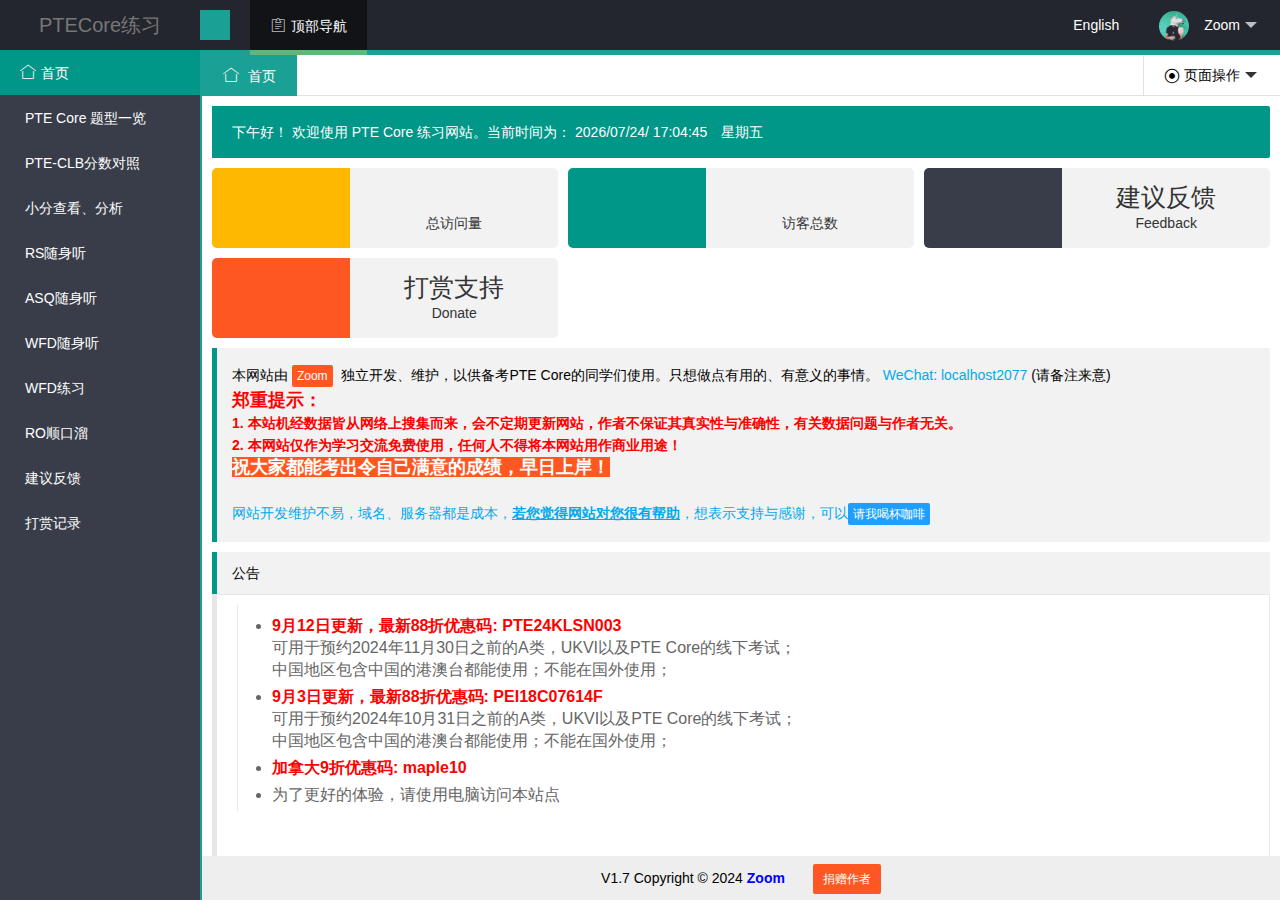
<file: page/WFD.html>
<!DOCTYPE html>
<html>
<head>
	<meta charset="utf-8">
	<title>WFD随身听</title>
	<meta name="author" content="Zoom">
	<meta name="keywords" content="PTE, PTE Core, PTE 优惠码, PTE promo code, pte core discount code, WFD机经, PTE考试, PTE练习, PTE备考, 英语考试准备, PTE技巧, PTE培训, PTE资源, Zoom PTE">
	<meta name="description" content="PTE Core练习平台, PTE Core Practise, 提供 PTE 报名优惠码, PTE Core WFD 真题机经练习, WFD, RA, RS, ASQ随身听, PTE Core小分查看与成绩分析, PTE Core备考资源, 帮助考生提高PTE成绩">
	<meta name="renderer" content="webkit">
	<meta http-equiv="X-UA-Compatible" content="IE=edge,chrome=1">
	<meta name="viewport" content="width=device-width, initial-scale=1, maximum-scale=1">
	<meta name="apple-mobile-web-app-status-bar-style" content="black">
	<meta name="apple-mobile-web-app-capable" content="yes">
	<meta name="format-detection" content="telephone=no">
	<script type="text/javascript" src="/js/iframe.js"></script>
	<link rel="stylesheet" href="../layui/css/layui.css" media="all" />
	<link rel="stylesheet" href="../css/public.css" media="all" />
	<link rel="stylesheet" href="/css/font-awesome.min.css">
	<link rel="stylesheet" href="/css/style.css">
	<script src="/js/jquery.min.js"></script>
	<script src="/js/common.js"></script>
	<!-- Google tag (gtag.js) -->
	<script async src="https://www.googletagmanager.com/gtag/js?id=G-CD8CW0SNBL"></script>
	<script>
		window.dataLayer = window.dataLayer || [];
		function gtag(){dataLayer.push(arguments);}
		gtag('js', new Date());

		gtag('config', 'G-CD8CW0SNBL');
	</script>
	<script src="/js/wfd_data.js"></script>
	<script async src="https://pagead2.googlesyndication.com/pagead/js/adsbygoogle.js?client=ca-pub-3182246445348746" crossorigin="anonymous"></script>
</head>
<body class="childrenBody">
	<div class="container" style="height: 500px !important;">
		<div class="lrc" style="margin-top: 30px !important;">
			<p id="id" style="margin-bottom: 20px;"></p>
			<p id="content" style="font-size: 24px;"></p>
			<p id="translate"></p>
		</div>
		<audio src="" class="music" id="music" onended="playNext()"></audio>
		<div class="play_pause" style="bottom: 0px;">
			<div style="display: block;width: 100%;height: 46px;line-height: 46px;border: none;">
				<select id="playType" onchange="changeType()">
					<option value="1" class="order">顺序播放</option>
					<option value="2" class="random">随机播放</option>
				</select>
			</div>
			<span style="margin-right: 8px;">
				<span class="loop">循环</span>
				<select id="loop" onchange="changeLoop()">
					<option value="1">1x</option>
					<option value="2">2x</option>
					<option value="3">3x</option>
					<option value="5">5x</option>
					<option value="10">10x</option>
				</select>
			</span>
			<button class="fa fa-step-backward fa-2x track"></button>
			<button class="fa fa-play-circle-o fa-4x pause" title="播放/暂停"></button>
			<button class="fa fa-step-forward fa-2x next"></button>
			<span style="margin-left: 8px;">
				<span class="interval">间隔</span>
				<select id="interval" onchange="changeInterval()">
					<option value="1">1s</option>
					<option value="2">2s</option>
					<option value="3">3s</option>
					<option value="5">5s</option>
					<option value="8">8s</option>
					<option value="10">10s</option>
				</select>
			</span>
		</div>		
	</div>
	
	<script type="text/javascript" src="../layui/layui.js"></script>
	<script type="text/javascript" src="/js/play.js"></script>
	<script type="text/javascript">
		var lang = GetQueryString("lang");
		if (lang == "en") {
			$("title").text("WFD mp3 - by Zoom");
			$(".order").text("Play in order");
			$(".random").text("Play in random");
			$(".loop").text("Loop");
			$(".interval").text("Interval");
			$("#translate").hide();			
		}
	</script>
</body>
</html>
</file>
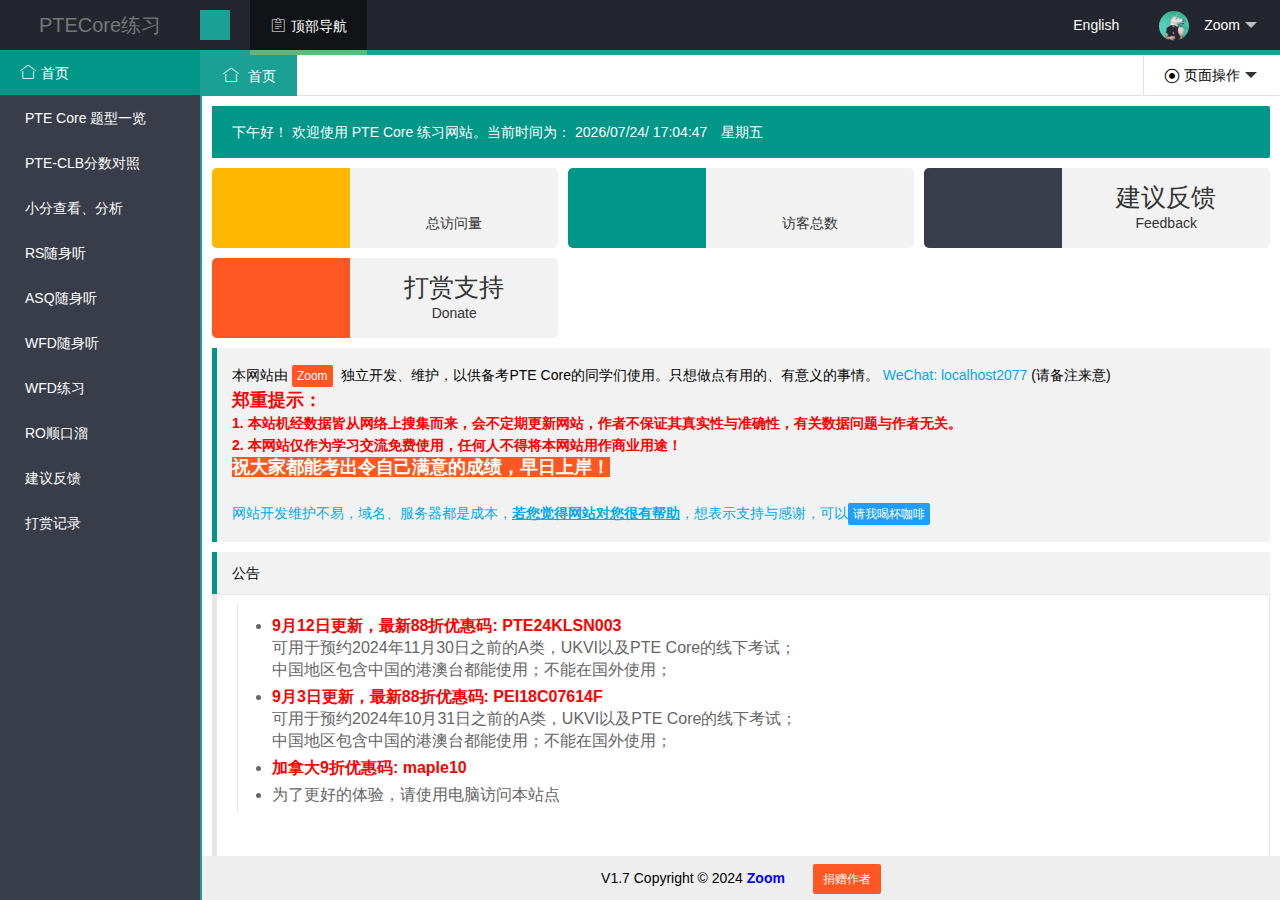
<file: page/WFD_PRACTICE.html>
<!DOCTYPE html>
<html>
<head>
	<meta charset="utf-8">
	<title>WFD练习</title>
	<meta name="author" content="Zoom">
	<meta name="keywords" content="PTE, PTE Core, PTE 优惠码, PTE promo code, pte core discount code, WFD机经, PTE考试, PTE练习, PTE备考, 英语考试准备, PTE技巧, PTE培训, PTE资源, Zoom PTE">
	<meta name="description" content="PTE Core练习平台, PTE Core Practise, 提供 PTE 报名优惠码, PTE Core WFD 真题机经练习, WFD, RA, RS, ASQ随身听, PTE Core小分查看与成绩分析, PTE Core备考资源, 帮助考生提高PTE成绩">
	<meta name="renderer" content="webkit">
	<meta http-equiv="X-UA-Compatible" content="IE=edge,chrome=1">
	<meta name="viewport" content="width=device-width, initial-scale=1, maximum-scale=1">
	<meta name="apple-mobile-web-app-status-bar-style" content="black">
	<meta name="apple-mobile-web-app-capable" content="yes">
	<meta name="format-detection" content="telephone=no">
	<script type="text/javascript" src="/js/iframe.js"></script>
	<link rel="stylesheet" href="../layui/css/layui.css" media="all" />
	<link rel="stylesheet" href="../css/public.css" media="all" />
	<link rel="stylesheet" href="/css/font-awesome.min.css">
	<link rel="stylesheet" href="/css/style.css">
	<script src="/js/jquery.min.js"></script>
	<script src="/js/common.js"></script>
	<!-- Google tag (gtag.js) -->
	<script async src="https://www.googletagmanager.com/gtag/js?id=G-CD8CW0SNBL"></script>
	<script>
		window.dataLayer = window.dataLayer || [];
		function gtag(){dataLayer.push(arguments);}
		gtag('js', new Date());

		gtag('config', 'G-CD8CW0SNBL');
	</script>
	<script src="/js/wfd_data.js"></script>
	<script async src="https://pagead2.googlesyndication.com/pagead/js/adsbygoogle.js?client=ca-pub-3182246445348746" crossorigin="anonymous"></script>
</head>
<body class="childrenBody">
	
	<div class="container">
		<div style="margin: 20px;font-weight: bold;font-style: italic;">
			You will hear a sentence. Type the sentence in the box below exactly as you hear it. Write as much of the sentence as you can. You will hear the sentence only once.
		</div>
		<audio src="" class="music" id="music" onended="playEnd()"></audio>
		<div style="color: red; text-align: center;">
			<span class="wfdid"></span>
		</div>
		<div class="play_pause" style="position: initial;">
			<div>
				<button id="btnPlay" class="fa fa-play-circle-o fa-4x pause" title="Play"></button>
			</div>
			
			<div style="display: block;width: 100%;height: 46px;line-height: 46px;border: none;">
				<select id="playType" onchange="changeType()">
					<option value="1" class="order">顺序练习</option>
					<option value="2" class="random">随机练习</option>
				</select>
			</div>
		</div>
		<div style="width: 100%; text-align: center;margin-top: 16px;" class="textarea">
			<textarea id="txtContent" placeholder="请输入内容"></textarea>
		</div>
		<div class="buttons" style="text-align: center; margin-top: 16px;">
			<button id="btnSubmit">提交</button>&nbsp;&nbsp;
			<button id="btnLast">上一题</button>&nbsp;&nbsp;
			<button id="btnNext">下一题</button>
		</div>
		<div class="result" style=" padding: 10px 28px; display: none;">
			<p class="answer" style="color: #36e936;">Answer：<span id="Answer"></span></p>
			<p class="submit">Submitted：<span id="Submit"></span></p>
			<p class="">Overall：<span id="overall"></span></p>
		</div>
	</div>
	
	<script type="text/javascript" src="../layui/layui.js"></script>
	<script type="text/javascript" src="/js/wfd.js"></script>
	<script type="text/javascript">
		var lang = GetQueryString("lang");
		if (lang == "en") {
			$("title").text("WFD Practise - by Zoom");
			$("#txtContent").attr("placeholder", "Please input content");
			$(".order").text("Play in order");			
			$(".random").text("Play in random");
			$("#btnSubmit").text("Submit");
			$("#btnLast").text("Previous");
			$("#btnNext").text("Next");
		}
	</script>
</body>
</html>
</file>
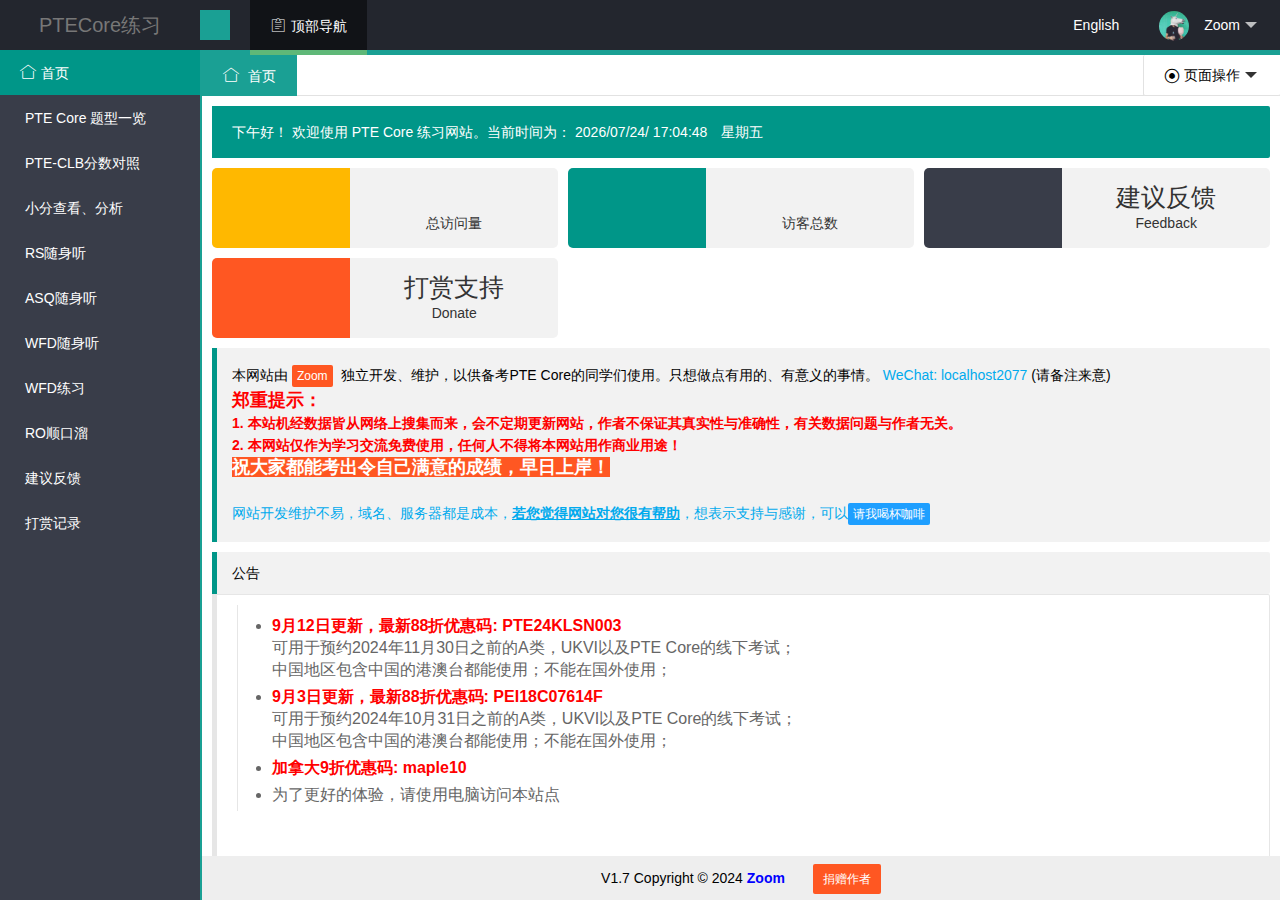
<file: page/en/main.html>
<!DOCTYPE html>
<html>
<head>
	<meta charset="utf-8">
	<title>Home - PTE Core Practice Website</title>
	<meta name="author" content="Zoom">
	<meta name="keywords" content="PTE, PTE Core, PTE 优惠码, alpha pte, pte exam, pte test, PTE promo code, pte core discount code, WFD机经, PTE考试, PTE练习, PTE备考, 英语考试准备, PTE技巧, PTE培训, PTE资源, Zoom PTE">
	<meta name="description" content="PTE Core, PTE Core Practise, 提供 PTE 报名优惠码, WFD真题机经练习, WFD, RA, RS, ASQ随身听, PTE Core小分查看与成绩分析, PTE Core备考资源, 帮助考生提高PTE成绩">
	<meta name="renderer" content="webkit">
	<meta http-equiv="X-UA-Compatible" content="IE=edge,chrome=1">
	<meta name="viewport" content="width=device-width, initial-scale=1, maximum-scale=1">
	<meta name="apple-mobile-web-app-status-bar-style" content="black">
	<meta name="apple-mobile-web-app-capable" content="yes">
	<meta name="format-detection" content="telephone=no">
	<link rel="stylesheet" href="/layui/css/layui.css" media="all" />
	<link rel="stylesheet" href="/css/public.css" media="all" />
	<!-- Google tag (gtag.js) -->
	<script async src="https://www.googletagmanager.com/gtag/js?id=G-CD8CW0SNBL"></script>
	<script>
		window.dataLayer = window.dataLayer || [];
		function gtag(){dataLayer.push(arguments);}
		gtag('js', new Date());

		gtag('config', 'G-CD8CW0SNBL');
	</script>
	<script async src="//busuanzi.ibruce.info/busuanzi/2.3/busuanzi.pure.mini.js"></script>
	<script async src="https://pagead2.googlesyndication.com/pagead/js/adsbygoogle.js?client=ca-pub-3182246445348746" crossorigin="anonymous"></script>
</head>
<body class="childrenBody">
	<blockquote class="layui-elem-quote layui-bg-green">
		<div id="nowTime"></div>
	</blockquote>

	<div class="layui-row layui-col-space10 panel_box">
		<div class="panel layui-col-xs12 layui-col-sm6 layui-col-md4 layui-col-lg2">
			<a href="javascript:;">
				<div class="panel_icon layui-bg-orange">
					<i class="layui-anim seraph icon-look"></i>
				</div>
				<div class="panel_word userAll">
					<span id="busuanzi_container_site_pv">
						<span id="busuanzi_value_site_pv"></span>
					</span>
					<em>Total PV</em>
				</div>
			</a>
		</div>
		<div class="panel layui-col-xs12 layui-col-sm6 layui-col-md4 layui-col-lg2">
			<a href="javascript:;">
				<div class="panel_icon layui-bg-green">
					<i class="layui-anim seraph icon-icon10" data-icon="icon-icon10"></i>
				</div>
				<div class="panel_word">
					<span id="busuanzi_container_site_uv">
						<span id="busuanzi_value_site_uv"></span>
					</span>
					<em>Total UV</em>
				</div>
			</a>
		</div>
		<div class="panel layui-col-xs12 layui-col-sm6 layui-col-md4 layui-col-lg2">
			<a href="javascript:;" data-url="/page/comment.html?lang=en">
				<div class="panel_icon layui-bg-black">
					<i class="layui-anim seraph icon-xiugai"></i>
				</div>
				<div class="panel_word">
					<span>Feedback</span>
					<cite>Feedback</cite>
				</div>
			</a>
		</div>
		<div class="panel layui-col-xs12 layui-col-sm6 layui-col-md4 layui-col-lg2">
			<a href="javascript:;" data-url="/page/donate.html?lang=en">
				<div class="panel_icon layui-bg-red">
					<i class="layui-anim seraph icon-good"></i>
				</div>
				<div class="panel_word">
					<span>Donate</span>
					<cite>Donate</cite>
				</div>
			</a>
		</div>
	</div>
	<blockquote class="layui-elem-quote main_btn">
		<p>This website is independently developed and maintained by <a class="layui-btn layui-btn-xs layui-btn-danger" target="_blank" href="https://www.xiaohongshu.com/user/profile/6190d9d0000000001000d97c">Zoom</a> for people preparing for <b>PTE Core</b>. I just want to do something useful and meaningful. I hope it can help everyone.</p>
		<p class="layui-red">Notice<br />
			1. The data on this website are collected from the Internet and will be updated from time to time. The author does not guarantee its authenticity and accuracy. The data issues have nothing to do with the author.<br />
			2. This website is only for FREE USE for learning and communication. No one may use this website for commercial purposes!
		</p>
		<span style="font-size: 18px; font-weight: bold; background-color: #FF5722;color: white;">Wish everyone can get a good score ASAP！</span><br /><br />
		<p class="layui-blue">Website development and maintenance is not easy. Domain and servers need costs. <b style="text-decoration: underline;"><br />
			If you think the website is very helpful to you</b> and want to express your support and gratitude, you can <a class="layui-btn layui-btn-xs layui-btn-normal" href="/page/donate.html?lang=en">Buy me a coffee</a></p>
	</blockquote>
	<div class="layui-row layui-col-space10">

		<div class="layui-col-lg6 layui-col-md12">
			<blockquote class="layui-elem-quote title">Noticeboard</blockquote>
			<div class="layui-elem-quote layui-quote-nm history_box magb0">
				<ul class="layui-timeline">
					<li class="layui-timeline-item">
						<div class="layui-timeline-content layui-text">
							<ul>
								<li class="layedit-tool-help">
									<span style="color: #f00; font-weight: bold;">The latest 12% discount code: PTE24KLSN003 </span><br />
									Can be used to book offline exams for PTE Academic, UKVI and PTE Core before November 30, 2024; <br />
									Can be used in China, including Hong Kong, Macau and Taiwan;
								</li>
								<li class="layedit-tool-help">
									<span style="color: #f00; font-weight: bold;">The latest 12% discount code: PEI18C07614F </span><br />
									Can be used to book offline exams for PTE Academic, UKVI and PTE Core before October 31, 2024; <br />
									Can be used in China, including Hong Kong, Macau and Taiwan;
								</li>
								<li class="layedit-tool-help">
									<span style="color: #f00; font-weight: bold;">Promo code for Canada: maple10 (10% discount) </span><br />
									Can be used for PTE Core offline exams in Canada on or before December 30, 2024
								</li>
								<li class=" layedit-tool-help">For a better experience, please use computer to access.</li>
							</ul>
						</div>
					</li>
				</ul>
			</div>
		</div>

		<div class="layui-col-lg6 layui-col-md12">
			<blockquote class="layui-elem-quote title">Update Log</blockquote>
			<div class="layui-elem-quote layui-quote-nm history_box magb0">
				<ul class="layui-timeline">
					<li class="layui-timeline-item">
						<i class="layui-icon layui-timeline-axis layui-red">&#xe756;</i>
						<div class="layui-timeline-content layui-text">
							<div class="layui-timeline-title">
								<h3 class="layui-inline">V1.7</h3>
								<span class="layui-badge-rim">2024-09-27</span>
							</div>
							<ul>
								<li>Added 3 RS</li>
							</ul>
						</div>
					</li>
					<li class="layui-timeline-item">
						<i class="layui-icon layui-timeline-axis">&#xe63f;</i>
						<div class="layui-timeline-content layui-text">
							<div class="layui-timeline-title">
								<h3 class="layui-inline">V1.6</h3>
								<span class="layui-badge-rim">2024-09-20</span>
							</div>
							<ul>
								<li>Added 5 RS</li>
							</ul>
						</div>
					</li>
					<li class="layui-timeline-item">
						<i class="layui-icon layui-timeline-axis">&#xe63f;</i>
						<div class="layui-timeline-content layui-text">
							<div class="layui-timeline-title">
								<h3 class="layui-inline">V1.5</h3>
								<span class="layui-badge-rim">2024-08-20</span>
							</div>
							<ul>
								<li>Added English language switch</li>
								<li>Added 2 missing RO</li>
								<li>RO picture viewer plugin replacement</li>
								<li>Added number display for RS/ASQ/WFD mp3 mode.</li>
								<li>Added PayPal and Buy me a coffee donation channels.</li>
								<li>Added online user statistic</li>
							</ul>
						</div>
					</li>
					<li class="layui-timeline-item">
						<i class="layui-icon layui-timeline-axis">&#xe63f;</i>
						<div class="layui-timeline-content layui-text">
							<div class="layui-timeline-title">
								<h3 class="layui-inline">V1.4</h3>
								<span class="layui-badge-rim">2024-08-10</span>
							</div>
							<ul>
								<li>Added 2 RS, 3 ASQ, 10 RO previously omitted</li>
							</ul>
						</div>
					</li>
					<li class="layui-timeline-item">
						<i class="layui-icon layui-timeline-axis">&#xe63f;</i>
						<div class="layui-timeline-content layui-text">
							<div class="layui-timeline-title">
								<h3 class="layui-inline">V1.3</h3>
								<span class="layui-badge-rim">2024-07-30</span>
							</div>
							<ul>
								<li>Added 3 RS, 6 ASQ, 3 WFD</li>
							</ul>
						</div>
					</li>
					<li class="layui-timeline-item">
						<i class="layui-icon layui-timeline-axis">&#xe63f;</i>
						<div class="layui-timeline-content layui-text">
							<div class="layui-timeline-title">
								<h3 class="layui-inline">V1.2</h3>
								<span class="layui-badge-rim">2024-06-22</span>
							</div>
							<ul>
								<li>UI optimization, optimize user experience, can open multiple pages at the same time</li>
                                <li>Added Question Types</li>
								<li>Added PTE Core - CLB score comparison</li>
								<li>Added RO Doggerel</li>
								<li>Added Feedback function, you can post your evaluation or feedback comments and suggestions.</li>
								<li>Added visitor statistics</li>
							</ul>
						</div>
					</li>
					<li class="layui-timeline-item">
						<i class="layui-icon layui-timeline-axis">&#xe63f;</i>
						<div class="layui-timeline-content layui-text">
							<div class="layui-timeline-title">
								<h3 class="layui-inline">V1.1</h3>
								<span class="layui-badge-rim">2024-04-07</span>
							</div>
							<ul>
								<li>WFD practice mode can choose whether to play sequentially or randomly</li>
								<li>Optimize WFD verification logic</li>
								<li>Added ASQ mp3</li>
								<li>Added RS mp3</li>
							</ul>
						</div>
					</li>
					<li class="layui-timeline-item">
						<i class="layui-icon layui-timeline-axis">&#xe63f;</i>
						<div class="layui-timeline-content layui-text">
							<div class="layui-timeline-title">
								<h3 class="layui-inline">V1.0</h3>
								<span class="layui-badge-rim">2024-04-01</span>
							</div>
							<ul>
								<li>WFD mp3</li>
								<li>WFD Practice Mode</li>
							</ul>
						</div>
					</li>
				</ul>
			</div>
		</div>
	</div>

	<script type="text/javascript" src="/js/iframe.js"></script>
	<script type="text/javascript" src="/layui/layui.js"></script>
	<script type="text/javascript" src="/js/main.js"></script>
	<script type="text/javascript">
		// 初始化访问量，加入历史统计
		(function(){
			var eleList = [
				{
					id: 'busuanzi_value_site_pv', 
					ele: null,
					initCount: 125063
				},
				{
					id: 'busuanzi_value_site_uv',
					ele: null,
					initCount: 10657
				}
			]

			for(var i=0;i<eleList.length;i++){
				var eleObj = eleList[i]
				eleObj.ele = document.getElementById(eleObj.id)
				_defineProperty(eleObj,'innerHTML')
			}

			function _defineProperty(eleObj,key){
				var ele = eleObj.ele
				Object.defineProperty(ele,key,{
					set(originVal){
						_updateCount(eleObj,originVal)
					}
				})
			}

			function _updateCount(eleObj,originVal){
				var initCount = eleObj.initCount
				var ele = eleObj.ele
				ele.innerText = parseInt(originVal) + initCount
			}
		})()
	</script>
</body>
</html>
</file>
<file: layui/css/layui.css>
/* 自添加样式*/
@import "https://at.alicdn.com/t/font_400842_q6tk84n9ywvu0udi.css";
.layui-icon{ font-size:16px !important;}
.mag0{ margin:0 !important; }
::selection { background: #ff5722; color: #fff; }
.layui-red{ color:#f00 !important; font-weight:bold;}
.layui-blue{ color:#01AAED !important;}

/** layui-v2.2.5 MIT License By https://www.layui.com */
 .layui-inline,img{display:inline-block;vertical-align:middle}h1,h2,h3,h4,h5,h6{font-weight:400}.layui-edge,.layui-header,.layui-inline,.layui-main{position:relative}.layui-btn,.layui-edge,.layui-inline,img{vertical-align:middle}.layui-btn,.layui-disabled,.layui-icon,.layui-unselect{-webkit-user-select:none;-ms-user-select:none;-moz-user-select:none}blockquote,body,button,dd,div,dl,dt,form,h1,h2,h3,h4,h5,h6,input,li,ol,p,pre,td,textarea,th,ul{margin:0;padding:0;-webkit-tap-highlight-color:rgba(0,0,0,0)}a:active,a:hover{outline:0}img{border:none}li{list-style:none}table{border-collapse:collapse;border-spacing:0}h4,h5,h6{font-size:100%}button,input,optgroup,option,select,textarea{font-family:inherit;font-size:inherit;font-style:inherit;font-weight:inherit;outline:0}pre{white-space:pre-wrap;white-space:-moz-pre-wrap;white-space:-pre-wrap;white-space:-o-pre-wrap;word-wrap:break-word}body{line-height:24px;font:14px Helvetica Neue,Helvetica,PingFang SC,\5FAE\8F6F\96C5\9ED1,Tahoma,Arial,sans-serif}hr{height:1px;margin:10px 0;border:0;clear:both}a{color:#333;text-decoration:none}a:hover{color:#777}a cite{font-style:normal;*cursor:pointer}.layui-border-box,.layui-border-box *{box-sizing:border-box}.layui-box,.layui-box *{box-sizing:content-box}.layui-clear{clear:both;*zoom:1}.layui-clear:after{content:'\20';clear:both;*zoom:1;display:block;height:0}.layui-inline{*display:inline;*zoom:1}.layui-edge{display:inline-block;width:0;height:0;border-width:6px;border-style:dashed;border-color:transparent;overflow:hidden}.layui-edge-top{top:-4px;border-bottom-color:#999;border-bottom-style:solid}.layui-edge-right{border-left-color:#999;border-left-style:solid}.layui-edge-bottom{top:2px;border-top-color:#999;border-top-style:solid}.layui-edge-left{border-right-color:#999;border-right-style:solid}.layui-elip{text-overflow:ellipsis;overflow:hidden;white-space:nowrap}.layui-disabled,.layui-disabled:hover{color:#d2d2d2!important;cursor:not-allowed!important}.layui-circle{border-radius:100%}.layui-show{display:block!important}.layui-hide{display:none!important}@font-face{font-family:layui-icon;src:url(../font/iconfont.eot?v=220);src:url(../font/iconfont.eot?v=220#iefix) format('embedded-opentype'),url(../font/iconfont.svg?v=220#iconfont) format('svg'),url(../font/iconfont.woff?v=220) format('woff'),url(../font/iconfont.ttf?v=220) format('truetype')}.layui-icon{font-family:layui-icon!important;font-size:16px;font-style:normal;-webkit-font-smoothing:antialiased;-moz-osx-font-smoothing:grayscale}.layui-icon-duihua:before{content:"\e611"}.layui-icon-shezhi:before{content:"\e614"}.layui-icon-yinshenim:before{content:"\e60f"}.layui-icon-search:before{content:"\e615"}.layui-icon-fenxiang1:before{content:"\e641"}.layui-icon-shezhi1:before{content:"\e620"}.layui-icon-yinqing:before{content:"\e628"}.layui-icon-yuejuancuohao:before{content:"\1006"}.layui-icon-cuo:before{content:"\1007"}.layui-icon-baobiao:before{content:"\e629"}.layui-icon-star:before{content:"\e600"}.layui-icon-yuandian:before{content:"\e617"}.layui-icon-chat:before{content:"\e606"}.layui-icon-logo:before{content:"\e609"}.layui-icon-list:before{content:"\e60a"}.layui-icon-tubiao:before{content:"\e62c"}.layui-icon-right:before{content:"\1005"}.layui-icon-huanfu2:before{content:"\e61b"}.layui-icon-On-line:before{content:"\e610"}.layui-icon-biaoge:before{content:"\e62d"}.layui-icon-youyou:before{content:"\e602"}.layui-icon-zuozuo:before{content:"\e603"}.layui-icon-cart-simple:before{content:"\e698"}.layui-icon-cry:before{content:"\e69c"}.layui-icon-smile:before{content:"\e6af"}.layui-icon-survey:before{content:"\e6b2"}.layui-icon-tree:before{content:"\e62e"}.layui-icon-iconfont17:before{content:"\e62f"}.layui-icon-tianjia:before{content:"\e61f"}.layui-icon-xiazai:before{content:"\e601"}.layui-icon-xuanzemoban48:before{content:"\e630"}.layui-icon-gongju:before{content:"\e631"}.layui-icon-face-surprised:before{content:"\e664"}.layui-icon-bianji:before{content:"\e642"}.layui-icon-speaker:before{content:"\e645"}.layui-icon-xiangxia:before{content:"\e61a"}.layui-icon-wenjian:before{content:"\e621"}.layui-icon-layouts:before{content:"\e632"}.layui-icon-duigou:before{content:"\e618"}.layui-icon-tianjia1:before{content:"\e608"}.layui-icon-yaoyaozhibofanye:before{content:"\e633"}.layui-icon-read:before{content:"\e705"}.layui-icon-404:before{content:"\e61c"}.layui-icon-lunbozutu:before{content:"\e634"}.layui-icon-help:before{content:"\e607"}.layui-icon-daima1:before{content:"\e635"}.layui-icon-jinshui:before{content:"\e636"}.layui-icon-find-fill:before{content:"\e670"}.layui-icon-about:before{content:"\e60b"}.layui-icon-location:before{content:"\e715"}.layui-icon-xiangshang:before{content:"\e619"}.layui-icon-pause:before{content:"\e651"}.layui-icon-riqi:before{content:"\e637"}.layui-icon-uploadfile:before{content:"\e61d"}.layui-icon-delete:before{content:"\e640"}.layui-icon-play:before{content:"\e652"}.layui-icon-top:before{content:"\e604"}.layui-icon-haoyouqingqiu:before{content:"\e612"}.layui-icon-weibiaoti1:before{content:"\e605"}.layui-icon-chuangkou:before{content:"\e638"}.layui-icon-comiisbiaoqing:before{content:"\e60c"}.layui-icon-zhengque:before{content:"\e616"}.layui-icon-dollar:before{content:"\e659"}.layui-icon-iconfontwodehaoyou:before{content:"\e613"}.layui-icon-wenjianxiazai:before{content:"\e61e"}.layui-icon-tupian:before{content:"\e60d"}.layui-icon-lianjie:before{content:"\e64c"}.layui-icon-diamond:before{content:"\e735"}.layui-icon-jilu:before{content:"\e60e"}.layui-icon-liucheng:before{content:"\e622"}.layui-icon-fontstrikethrough:before{content:"\e64f"}.layui-icon-unlink:before{content:"\e64d"}.layui-icon-bianjiwenzi:before{content:"\e639"}.layui-icon-sanjiao:before{content:"\e623"}.layui-icon-danxuankuanghouxuan:before{content:"\e63f"}.layui-icon-danxuankuangxuanzhong:before{content:"\e643"}.layui-icon-juzhongduiqi:before{content:"\e647"}.layui-icon-youduiqi:before{content:"\e648"}.layui-icon-zuoduiqi:before{content:"\e649"}.layui-icon-gongsisvgtubiaozongji22:before{content:"\e626"}.layui-icon-gongsisvgtubiaozongji23:before{content:"\e627"}.layui-icon-refresh-2:before{content:"\1002"}.layui-icon-loading-1:before{content:"\e63e"}.layui-icon-return:before{content:"\e65c"}.layui-icon-jiacu:before{content:"\e62b"}.layui-icon-uploading:before{content:"\e67c"}.layui-icon-liaotianduihuaimgoutong:before{content:"\e63a"}.layui-icon-video:before{content:"\e6ed"}.layui-icon-headset:before{content:"\e6fc"}.layui-icon-wenjianjiafan:before{content:"\e624"}.layui-icon-shouji:before{content:"\e63b"}.layui-icon-tianjia2:before{content:"\e654"}.layui-icon-wenjianjia:before{content:"\e7a0"}.layui-icon-biaoqing:before{content:"\e650"}.layui-icon-html:before{content:"\e64b"}.layui-icon-biaodan:before{content:"\e63c"}.layui-icon-cart:before{content:"\e657"}.layui-icon-camera-fill:before{content:"\e65d"}.layui-icon-25:before{content:"\e62a"}.layui-icon-emwdaima:before{content:"\e64e"}.layui-icon-fire:before{content:"\e756"}.layui-icon-set:before{content:"\e716"}.layui-icon-zitixiahuaxian:before{content:"\e646"}.layui-icon-sanjiao1:before{content:"\e625"}.layui-icon-tips:before{content:"\e702"}.layui-icon-tupian-copy-copy:before{content:"\e64a"}.layui-icon-more-vertical:before{content:"\e671"}.layui-icon-zhuti2:before{content:"\e66c"}.layui-icon-loading:before{content:"\e63d"}.layui-icon-xieti:before{content:"\e644"}.layui-icon-refresh-1:before{content:"\e666"}.layui-icon-rmb:before{content:"\e65e"}.layui-icon-home:before{content:"\e68e"}.layui-icon-user:before{content:"\e770"}.layui-icon-notice:before{content:"\e667"}.layui-icon-voice:before{content:"\e688"}.layui-icon-download:before{content:"\e681"}.layui-icon-snowflake:before{content:"\e6b1"}.layui-icon-yemian1:before{content:"\e655"}.layui-icon-template:before{content:"\e663"}.layui-icon-auz:before{content:"\e672"}.layui-icon-console:before{content:"\e665"}.layui-icon-app:before{content:"\e653"}.layui-icon-xiayiye:before{content:"\e65a"}.layui-icon-website:before{content:"\e7ae"}.layui-icon-xiayiye1:before{content:"\e65b"}.layui-icon-component:before{content:"\e857"}.layui-icon-more:before{content:"\e65f"}.layui-icon-shrink-right:before{content:"\e668"}.layui-icon-spread-left:before{content:"\e66b"}.layui-icon-camera:before{content:"\e660"}.layui-icon-note:before{content:"\e66e"}.layui-icon-refresh:before{content:"\e669"}.layui-icon-nv:before{content:"\e661"}.layui-icon-nan:before{content:"\e662"}.layui-icon-senior:before{content:"\e674"}.layui-icon-theme:before{content:"\e66a"}.layui-icon-tread:before{content:"\e6c5"}.layui-icon-praise:before{content:"\e6c6"}.layui-icon-star-fill:before{content:"\e658"}.layui-icon-template-1:before{content:"\e656"}.layui-icon-loading-2:before{content:"\e66d"}.layui-main{width:1140px;margin:0 auto}.layui-header{z-index:1000;height:60px}.layui-header a:hover{transition:all .5s;-webkit-transition:all .5s}.layui-side{position:fixed;top:0;bottom:0;z-index:999;width:200px;overflow-x:hidden}.layui-side-scroll{width:220px;height:100%;overflow-x:hidden}.layui-body{position:absolute;left:200px;right:0;top:0;bottom:0;z-index:998;width:auto;overflow:hidden;overflow-y:auto;box-sizing:border-box}.layui-layout-body{overflow:hidden}.layui-layout-admin .layui-header{background-color:#23262E}.layui-layout-admin .layui-side{top:60px;width:200px;overflow-x:hidden}.layui-layout-admin .layui-body{top:60px;bottom:44px}.layui-layout-admin .layui-main{width:auto;margin:0 15px}.layui-layout-admin .layui-footer{position:fixed;left:200px;right:0;bottom:0;height:44px;line-height:44px;padding:0 15px;background-color:#eee}.layui-layout-admin .layui-logo{position:absolute;left:0;top:0;width:200px;height:100%;line-height:60px;text-align:center;color:#009688;font-size:16px}.layui-layout-admin .layui-header .layui-nav{background:0 0}.layui-layout-left{position:absolute!important;left:200px;top:0}.layui-layout-right{position:absolute!important;right:0;top:0}.layui-container{position:relative;margin:0 auto;padding:0 15px;box-sizing:border-box}.layui-fluid{position:relative;margin:0 auto;padding:0 15px}.layui-row:after,.layui-row:before{content:'';display:block;clear:both}.layui-col-lg1,.layui-col-lg10,.layui-col-lg11,.layui-col-lg12,.layui-col-lg2,.layui-col-lg3,.layui-col-lg4,.layui-col-lg5,.layui-col-lg6,.layui-col-lg7,.layui-col-lg8,.layui-col-lg9,.layui-col-md1,.layui-col-md10,.layui-col-md11,.layui-col-md12,.layui-col-md2,.layui-col-md3,.layui-col-md4,.layui-col-md5,.layui-col-md6,.layui-col-md7,.layui-col-md8,.layui-col-md9,.layui-col-sm1,.layui-col-sm10,.layui-col-sm11,.layui-col-sm12,.layui-col-sm2,.layui-col-sm3,.layui-col-sm4,.layui-col-sm5,.layui-col-sm6,.layui-col-sm7,.layui-col-sm8,.layui-col-sm9,.layui-col-xs1,.layui-col-xs10,.layui-col-xs11,.layui-col-xs12,.layui-col-xs2,.layui-col-xs3,.layui-col-xs4,.layui-col-xs5,.layui-col-xs6,.layui-col-xs7,.layui-col-xs8,.layui-col-xs9{position:relative;display:block;box-sizing:border-box}.layui-col-xs1,.layui-col-xs10,.layui-col-xs11,.layui-col-xs12,.layui-col-xs2,.layui-col-xs3,.layui-col-xs4,.layui-col-xs5,.layui-col-xs6,.layui-col-xs7,.layui-col-xs8,.layui-col-xs9{float:left}.layui-col-xs1{width:8.33333333%}.layui-col-xs2{width:16.66666667%}.layui-col-xs3{width:25%}.layui-col-xs4{width:33.33333333%}.layui-col-xs5{width:41.66666667%}.layui-col-xs6{width:50%}.layui-col-xs7{width:58.33333333%}.layui-col-xs8{width:66.66666667%}.layui-col-xs9{width:75%}.layui-col-xs10{width:83.33333333%}.layui-col-xs11{width:91.66666667%}.layui-col-xs12{width:100%}.layui-col-xs-offset1{margin-left:8.33333333%}.layui-col-xs-offset2{margin-left:16.66666667%}.layui-col-xs-offset3{margin-left:25%}.layui-col-xs-offset4{margin-left:33.33333333%}.layui-col-xs-offset5{margin-left:41.66666667%}.layui-col-xs-offset6{margin-left:50%}.layui-col-xs-offset7{margin-left:58.33333333%}.layui-col-xs-offset8{margin-left:66.66666667%}.layui-col-xs-offset9{margin-left:75%}.layui-col-xs-offset10{margin-left:83.33333333%}.layui-col-xs-offset11{margin-left:91.66666667%}.layui-col-xs-offset12{margin-left:100%}@media screen and (max-width:768px){.layui-hide-xs{display:none!important}.layui-show-xs-block{display:block!important}.layui-show-xs-inline{display:inline!important}.layui-show-xs-inline-block{display:inline-block!important}}@media screen and (min-width:768px){.layui-container{width:750px}.layui-hide-sm{display:none!important}.layui-show-sm-block{display:block!important}.layui-show-sm-inline{display:inline!important}.layui-show-sm-inline-block{display:inline-block!important}.layui-col-sm1,.layui-col-sm10,.layui-col-sm11,.layui-col-sm12,.layui-col-sm2,.layui-col-sm3,.layui-col-sm4,.layui-col-sm5,.layui-col-sm6,.layui-col-sm7,.layui-col-sm8,.layui-col-sm9{float:left}.layui-col-sm1{width:8.33333333%}.layui-col-sm2{width:16.66666667%}.layui-col-sm3{width:25%}.layui-col-sm4{width:33.33333333%}.layui-col-sm5{width:41.66666667%}.layui-col-sm6{width:50%}.layui-col-sm7{width:58.33333333%}.layui-col-sm8{width:66.66666667%}.layui-col-sm9{width:75%}.layui-col-sm10{width:83.33333333%}.layui-col-sm11{width:91.66666667%}.layui-col-sm12{width:100%}.layui-col-sm-offset1{margin-left:8.33333333%}.layui-col-sm-offset2{margin-left:16.66666667%}.layui-col-sm-offset3{margin-left:25%}.layui-col-sm-offset4{margin-left:33.33333333%}.layui-col-sm-offset5{margin-left:41.66666667%}.layui-col-sm-offset6{margin-left:50%}.layui-col-sm-offset7{margin-left:58.33333333%}.layui-col-sm-offset8{margin-left:66.66666667%}.layui-col-sm-offset9{margin-left:75%}.layui-col-sm-offset10{margin-left:83.33333333%}.layui-col-sm-offset11{margin-left:91.66666667%}.layui-col-sm-offset12{margin-left:100%}}@media screen and (min-width:992px){.layui-container{width:970px}.layui-hide-md{display:none!important}.layui-show-md-block{display:block!important}.layui-show-md-inline{display:inline!important}.layui-show-md-inline-block{display:inline-block!important}.layui-col-md1,.layui-col-md10,.layui-col-md11,.layui-col-md12,.layui-col-md2,.layui-col-md3,.layui-col-md4,.layui-col-md5,.layui-col-md6,.layui-col-md7,.layui-col-md8,.layui-col-md9{float:left}.layui-col-md1{width:8.33333333%}.layui-col-md2{width:16.66666667%}.layui-col-md3{width:25%}.layui-col-md4{width:33.33333333%}.layui-col-md5{width:41.66666667%}.layui-col-md6{width:50%}.layui-col-md7{width:58.33333333%}.layui-col-md8{width:66.66666667%}.layui-col-md9{width:75%}.layui-col-md10{width:83.33333333%}.layui-col-md11{width:91.66666667%}.layui-col-md12{width:100%}.layui-col-md-offset1{margin-left:8.33333333%}.layui-col-md-offset2{margin-left:16.66666667%}.layui-col-md-offset3{margin-left:25%}.layui-col-md-offset4{margin-left:33.33333333%}.layui-col-md-offset5{margin-left:41.66666667%}.layui-col-md-offset6{margin-left:50%}.layui-col-md-offset7{margin-left:58.33333333%}.layui-col-md-offset8{margin-left:66.66666667%}.layui-col-md-offset9{margin-left:75%}.layui-col-md-offset10{margin-left:83.33333333%}.layui-col-md-offset11{margin-left:91.66666667%}.layui-col-md-offset12{margin-left:100%}}@media screen and (min-width:1200px){.layui-container{width:1170px}.layui-hide-lg{display:none!important}.layui-show-lg-block{display:block!important}.layui-show-lg-inline{display:inline!important}.layui-show-lg-inline-block{display:inline-block!important}.layui-col-lg1,.layui-col-lg10,.layui-col-lg11,.layui-col-lg12,.layui-col-lg2,.layui-col-lg3,.layui-col-lg4,.layui-col-lg5,.layui-col-lg6,.layui-col-lg7,.layui-col-lg8,.layui-col-lg9{float:left}.layui-col-lg1{width:8.33333333%}.layui-col-lg2{width:16.66666667%}.layui-col-lg3{width:25%}.layui-col-lg4{width:33.33333333%}.layui-col-lg5{width:41.66666667%}.layui-col-lg6{width:50%}.layui-col-lg7{width:58.33333333%}.layui-col-lg8{width:66.66666667%}.layui-col-lg9{width:75%}.layui-col-lg10{width:83.33333333%}.layui-col-lg11{width:91.66666667%}.layui-col-lg12{width:100%}.layui-col-lg-offset1{margin-left:8.33333333%}.layui-col-lg-offset2{margin-left:16.66666667%}.layui-col-lg-offset3{margin-left:25%}.layui-col-lg-offset4{margin-left:33.33333333%}.layui-col-lg-offset5{margin-left:41.66666667%}.layui-col-lg-offset6{margin-left:50%}.layui-col-lg-offset7{margin-left:58.33333333%}.layui-col-lg-offset8{margin-left:66.66666667%}.layui-col-lg-offset9{margin-left:75%}.layui-col-lg-offset10{margin-left:83.33333333%}.layui-col-lg-offset11{margin-left:91.66666667%}.layui-col-lg-offset12{margin-left:100%}}.layui-col-space1{margin:-.5px}.layui-col-space1>*{padding:.5px}.layui-col-space3{margin:-1.5px}.layui-col-space3>*{padding:1.5px}.layui-col-space5{margin:-2.5px}.layui-col-space5>*{padding:2.5px}.layui-col-space8{margin:-3.5px}.layui-col-space8>*{padding:3.5px}.layui-col-space10{margin:-5px}.layui-col-space10>*{padding:5px}.layui-col-space12{margin:-6px}.layui-col-space12>*{padding:6px}.layui-col-space15{margin:-7.5px}.layui-col-space15>*{padding:7.5px}.layui-col-space18{margin:-9px}.layui-col-space18>*{padding:9px}.layui-col-space20{margin:-10px}.layui-col-space20>*{padding:10px}.layui-col-space22{margin:-11px}.layui-col-space22>*{padding:11px}.layui-col-space25{margin:-12.5px}.layui-col-space25>*{padding:12.5px}.layui-col-space30{margin:-15px}.layui-col-space30>*{padding:15px}.layui-btn,.layui-input,.layui-select,.layui-textarea,.layui-upload-button{outline:0;-webkit-appearance:none;transition:all .3s;-webkit-transition:all .3s;box-sizing:border-box}.layui-elem-quote{margin-bottom:10px;padding:15px;line-height:22px;border-left:5px solid #009688;border-radius:0 2px 2px 0;background-color:#f2f2f2}.layui-quote-nm{border-style:solid;border-width:1px 1px 1px 5px;background:0 0}.layui-elem-field{margin-bottom:10px;padding:0;border-width:1px;border-style:solid}.layui-elem-field legend{margin-left:20px;padding:0 10px;font-size:20px;font-weight:300}.layui-field-title{margin:10px 0 20px;border-width:1px 0 0}.layui-field-box{padding:10px 15px}.layui-field-title .layui-field-box{padding:10px 0}.layui-progress{position:relative;height:6px;border-radius:20px;background-color:#e2e2e2}.layui-progress-bar{position:absolute;left:0;top:0;width:0;max-width:100%;height:6px;border-radius:20px;text-align:right;background-color:#5FB878;transition:all .3s;-webkit-transition:all .3s}.layui-progress-big,.layui-progress-big .layui-progress-bar{height:18px;line-height:18px}.layui-progress-text{position:relative;top:-20px;line-height:18px;font-size:12px;color:#666}.layui-progress-big .layui-progress-text{position:static;padding:0 10px;color:#fff}.layui-collapse{border-width:1px;border-style:solid;border-radius:2px}.layui-colla-content,.layui-colla-item{border-top-width:1px;border-top-style:solid}.layui-colla-item:first-child{border-top:none}.layui-colla-title{position:relative;height:42px;line-height:42px;padding:0 15px 0 35px;color:#333;background-color:#f2f2f2;cursor:pointer;font-size:14px}.layui-colla-content{display:none;padding:10px 15px;line-height:22px;color:#666}.layui-colla-icon{position:absolute;left:15px;top:0;font-size:14px}.layui-card-body,.layui-card-header,.layui-form-label,.layui-form-mid,.layui-form-select,.layui-input-block,.layui-input-inline,.layui-textarea{position:relative}.layui-card{margin-bottom:15px;border-radius:2px;background-color:#fff;box-shadow:0 1px 2px 0 rgba(0,0,0,.05)}.layui-card:last-child{margin-bottom:0}.layui-card-header{height:42px;line-height:42px;padding:0 15px;border-bottom:1px solid #f6f6f6;color:#333;border-radius:2px 2px 0 0;font-size:14px}.layui-bg-black,.layui-bg-blue,.layui-bg-cyan,.layui-bg-green,.layui-bg-orange,.layui-bg-red{color:#fff!important}.layui-card-body{padding:10px 15px;line-height:24px}.layui-card-body .layui-table{margin:5px 0}.layui-card .layui-tab{margin:0}.layui-panel-window{position:relative;padding:15px;border-radius:0;border-top:5px solid #E6E6E6;background-color:#fff}.layui-bg-red{background-color:#FF5722!important}.layui-bg-orange{background-color:#FFB800!important}.layui-bg-green{background-color:#009688!important}.layui-bg-cyan{background-color:#2F4056!important}.layui-bg-blue{background-color:#1E9FFF!important}.layui-bg-black{background-color:#393D49!important}.layui-bg-gray{background-color:#eee!important;color:#666!important}.layui-badge-rim,.layui-colla-content,.layui-colla-item,.layui-collapse,.layui-elem-field,.layui-form-pane .layui-form-item[pane],.layui-form-pane .layui-form-label,.layui-input,.layui-layedit,.layui-layedit-tool,.layui-quote-nm,.layui-select,.layui-tab-bar,.layui-tab-card,.layui-tab-title,.layui-tab-title .layui-this:after,.layui-textarea{border-color:#e6e6e6}.layui-timeline-item:before,hr{background-color:#e6e6e6}.layui-text{line-height:22px;font-size:14px;color:#666}.layui-text h1,.layui-text h2,.layui-text h3{font-weight:500;color:#333}.layui-text h1{font-size:30px}.layui-text h2{font-size:24px}.layui-text h3{font-size:18px}.layui-text a:not(.layui-btn){color:#01AAED}.layui-text a:not(.layui-btn):hover{text-decoration:underline}.layui-text ul{padding:5px 0 5px 15px}.layui-text ul li{margin-top:5px;list-style-type:disc}.layui-text em,.layui-word-aux{color:#999!important;padding:0 5px!important}.layui-btn{display:inline-block;height:38px;line-height:38px;padding:0 18px;background-color:#009688;color:#fff;white-space:nowrap;text-align:center;font-size:14px;border:none;border-radius:2px;cursor:pointer}.layui-btn:hover{opacity:.8;filter:alpha(opacity=80);color:#fff}.layui-btn:active{opacity:1;filter:alpha(opacity=100)}.layui-btn+.layui-btn{margin-left:10px}.layui-btn-container{font-size:0}.layui-btn-container .layui-btn{margin-right:10px;margin-bottom:10px}.layui-btn-container .layui-btn+.layui-btn{margin-left:0}.layui-table .layui-btn-container .layui-btn{margin-bottom:9px}.layui-btn-radius{border-radius:100px}.layui-btn .layui-icon{margin-right:3px;font-size:18px;vertical-align:bottom;vertical-align:middle\9}.layui-btn-primary{border:1px solid #C9C9C9;background-color:#fff;color:#555}.layui-btn-primary:hover{border-color:#009688;color:#333}.layui-btn-normal{background-color:#1E9FFF}.layui-btn-warm{background-color:#FFB800}.layui-btn-danger{background-color:#FF5722}.layui-btn-disabled,.layui-btn-disabled:active,.layui-btn-disabled:hover{border:1px solid #e6e6e6;background-color:#FBFBFB;color:#C9C9C9;cursor:not-allowed;opacity:1}.layui-btn-lg{height:44px;line-height:44px;padding:0 25px;font-size:16px}.layui-btn-sm{height:30px;line-height:30px;padding:0 10px;font-size:12px}.layui-btn-sm i{font-size:16px!important}.layui-btn-xs{height:22px;line-height:22px;padding:0 5px;font-size:12px}.layui-btn-xs i{font-size:14px!important}.layui-btn-group{display:inline-block;vertical-align:middle;font-size:0}.layui-btn-group .layui-btn{margin-left:0!important;margin-right:0!important;border-left:1px solid rgba(255,255,255,.5);border-radius:0}.layui-btn-group .layui-btn-primary{border-left:none}.layui-btn-group .layui-btn-primary:hover{border-color:#C9C9C9;color:#009688}.layui-btn-group .layui-btn:first-child{border-left:none;border-radius:2px 0 0 2px}.layui-btn-group .layui-btn-primary:first-child{border-left:1px solid #c9c9c9}.layui-btn-group .layui-btn:last-child{border-radius:0 2px 2px 0}.layui-btn-group .layui-btn+.layui-btn{margin-left:0}.layui-btn-group+.layui-btn-group{margin-left:10px}.layui-btn-fluid{width:100%}.layui-input,.layui-select,.layui-textarea{height:38px;line-height:1.3;line-height:38px\9;border-width:1px;border-style:solid;background-color:#fff;border-radius:2px}.layui-input::-webkit-input-placeholder,.layui-select::-webkit-input-placeholder,.layui-textarea::-webkit-input-placeholder{line-height:1.3}.layui-input,.layui-textarea{display:block;width:100%;padding-left:10px}.layui-input:hover,.layui-textarea:hover{border-color:#D2D2D2!important}.layui-input:focus,.layui-textarea:focus{border-color:#C9C9C9!important}.layui-textarea{min-height:100px;height:auto;line-height:20px;padding:6px 10px;resize:vertical}.layui-select{padding:0 10px}.layui-form input[type=checkbox],.layui-form input[type=radio],.layui-form select{display:none}.layui-form [lay-ignore]{display:initial}.layui-form-item{margin-bottom:15px;clear:both;*zoom:1}.layui-form-item:after{content:'\20';clear:both;*zoom:1;display:block;height:0}.layui-form-label{float:left;display:block;padding:9px 15px;width:80px;font-weight:400;line-height:20px;text-align:right}.layui-form-label-col{display:block;float:none;padding:9px 0;line-height:20px;text-align:left}.layui-form-item .layui-inline{margin-bottom:5px;margin-right:10px}.layui-input-block{margin-left:110px;min-height:36px}.layui-input-inline{display:inline-block;vertical-align:middle}.layui-form-item .layui-input-inline{float:left;width:190px;margin-right:10px}.layui-form-text .layui-input-inline{width:auto}.layui-form-mid{float:left;display:block;padding:9px 0!important;line-height:20px;margin-right:10px}.layui-form-danger+.layui-form-select .layui-input,.layui-form-danger:focus{border-color:#FF5722!important}.layui-form-select .layui-input{padding-right:30px;cursor:pointer}.layui-form-select .layui-edge{position:absolute;right:10px;top:50%;margin-top:-3px;cursor:pointer;border-width:6px;border-top-color:#c2c2c2;border-top-style:solid;transition:all .3s;-webkit-transition:all .3s}.layui-form-select dl{display:none;position:absolute;left:0;top:42px;padding:5px 0;z-index:999;min-width:100%;border:1px solid #d2d2d2;max-height:300px;overflow-y:auto;background-color:#fff;border-radius:2px;box-shadow:0 2px 4px rgba(0,0,0,.12);box-sizing:border-box}.layui-form-select dl dd,.layui-form-select dl dt{padding:0 10px;line-height:36px;white-space:nowrap;overflow:hidden;text-overflow:ellipsis}.layui-form-select dl dt{font-size:12px;color:#999}.layui-form-select dl dd{cursor:pointer}.layui-form-select dl dd:hover{background-color:#f2f2f2}.layui-form-select .layui-select-group dd{padding-left:20px}.layui-form-select dl dd.layui-select-tips{padding-left:10px!important;color:#999}.layui-form-select dl dd.layui-this{background-color:#5FB878;color:#fff}.layui-form-checkbox,.layui-form-select dl dd.layui-disabled{background-color:#fff}.layui-form-selected dl{display:block}.layui-form-checkbox,.layui-form-checkbox *,.layui-form-switch{display:inline-block;vertical-align:middle}.layui-form-selected .layui-edge{margin-top:-9px;-webkit-transform:rotate(180deg);transform:rotate(180deg);margin-top:-3px\9}:root .layui-form-selected .layui-edge{margin-top:-9px\0/IE9}.layui-form-selectup dl{top:auto;bottom:42px}.layui-select-none{margin:5px 0;text-align:center;color:#999}.layui-select-disabled .layui-disabled{border-color:#eee!important}.layui-select-disabled .layui-edge{border-top-color:#d2d2d2}.layui-form-checkbox{position:relative;height:30px;line-height:28px;margin-right:10px;padding-right:30px;border:1px solid #d2d2d2;cursor:pointer;font-size:0;border-radius:2px;-webkit-transition:.1s linear;transition:.1s linear;box-sizing:border-box}.layui-form-checkbox:hover{border:1px solid #c2c2c2}.layui-form-checkbox span{padding:0 10px;height:100%;font-size:14px;background-color:#d2d2d2;color:#fff;overflow:hidden;white-space:nowrap;text-overflow:ellipsis}.layui-form-checkbox:hover span{background-color:#c2c2c2}.layui-form-checkbox i{position:absolute;right:0;width:30px;color:#fff;font-size:20px;text-align:center}.layui-form-checkbox:hover i{color:#c2c2c2}.layui-form-checked,.layui-form-checked:hover{border-color:#5FB878}.layui-form-checked span,.layui-form-checked:hover span{background-color:#5FB878}.layui-form-checked i,.layui-form-checked:hover i{color:#5FB878}.layui-form-item .layui-form-checkbox{margin-top:4px}.layui-form-checkbox[lay-skin=primary]{height:auto!important;line-height:normal!important;border:none!important;margin-right:0;padding-right:0;background:0 0}.layui-form-checkbox[lay-skin=primary] span{float:right;padding-right:15px;line-height:18px;background:0 0;color:#666}.layui-form-checkbox[lay-skin=primary] i{position:relative;top:0;width:16px;height:16px;line-height:16px;border:1px solid #d2d2d2;font-size:12px;border-radius:2px;background-color:#fff;-webkit-transition:.1s linear;transition:.1s linear}.layui-form-checkbox[lay-skin=primary]:hover i{border-color:#5FB878;color:#fff}.layui-form-checked[lay-skin=primary] i{border-color:#5FB878;background-color:#5FB878;color:#fff}.layui-checkbox-disbaled[lay-skin=primary] span{background:0 0!important;color:#c2c2c2}.layui-checkbox-disbaled[lay-skin=primary]:hover i{border-color:#d2d2d2}.layui-form-item .layui-form-checkbox[lay-skin=primary]{margin-top:10px}.layui-form-switch{position:relative;height:22px;line-height:22px;width:42px;padding:0 5px;margin-top:8px;border:1px solid #d2d2d2;border-radius:20px;cursor:pointer;background-color:#fff;-webkit-transition:.1s linear;transition:.1s linear}.layui-form-switch i{position:absolute;left:5px;top:3px;width:16px;height:16px;border-radius:20px;background-color:#d2d2d2;-webkit-transition:.1s linear;transition:.1s linear}.layui-form-switch em{position:absolute;right:5px;top:0;width:25px;padding:0!important;text-align:center!important;color:#999!important;font-style:normal!important;font-size:12px}.layui-form-onswitch{border-color:#5FB878;background-color:#5FB878}.layui-form-onswitch i{left:32px;background-color:#fff}.layui-form-onswitch em{left:5px;right:auto;color:#fff!important}.layui-checkbox-disbaled{border-color:#e2e2e2!important}.layui-checkbox-disbaled span{background-color:#e2e2e2!important}.layui-checkbox-disbaled:hover i{color:#fff!important}[lay-radio]{display:none}.layui-form-radio,.layui-form-radio *{display:inline-block;vertical-align:middle}.layui-form-radio{line-height:28px;margin:6px 10px 0 0;padding-right:10px;cursor:pointer;font-size:0}.layui-form-radio *{font-size:14px}.layui-form-radio>i{margin-right:8px;font-size:22px;color:#c2c2c2}.layui-form-radio>i:hover,.layui-form-radioed>i{color:#5FB878}.layui-radio-disbaled>i{color:#e2e2e2!important}.layui-form-pane .layui-form-label{width:110px;padding:8px 15px;height:38px;line-height:20px;border-width:1px;border-style:solid;border-radius:2px 0 0 2px;text-align:center;background-color:#FBFBFB;overflow:hidden;white-space:nowrap;text-overflow:ellipsis;box-sizing:border-box}.layui-form-pane .layui-input-inline{margin-left:-1px}.layui-form-pane .layui-input-block{margin-left:110px;left:-1px}.layui-form-pane .layui-input{border-radius:0 2px 2px 0}.layui-form-pane .layui-form-text .layui-form-label{float:none;width:100%;border-radius:2px;box-sizing:border-box;text-align:left}.layui-form-pane .layui-form-text .layui-input-inline{display:block;margin:0;top:-1px;clear:both}.layui-form-pane .layui-form-text .layui-input-block{margin:0;left:0;top:-1px}.layui-form-pane .layui-form-text .layui-textarea{min-height:100px;border-radius:0 0 2px 2px}.layui-form-pane .layui-form-checkbox{margin:4px 0 4px 10px}.layui-form-pane .layui-form-radio,.layui-form-pane .layui-form-switch{margin-top:6px;margin-left:10px}.layui-form-pane .layui-form-item[pane]{position:relative;border-width:1px;border-style:solid}.layui-form-pane .layui-form-item[pane] .layui-form-label{position:absolute;left:0;top:0;height:100%;border-width:0 1px 0 0}.layui-form-pane .layui-form-item[pane] .layui-input-inline{margin-left:110px}@media screen and (max-width:450px){.layui-form-item .layui-form-label{text-overflow:ellipsis;overflow:hidden;white-space:nowrap}.layui-form-item .layui-inline{display:block;margin-right:0;margin-bottom:20px;clear:both}.layui-form-item .layui-inline:after{content:'\20';clear:both;display:block;height:0}.layui-form-item .layui-input-inline{display:block;float:none;left:-3px;width:auto;margin:0 0 10px 112px}.layui-form-item .layui-input-inline+.layui-form-mid{margin-left:110px;top:-5px;padding:0}.layui-form-item .layui-form-checkbox{margin-right:5px;margin-bottom:5px}}.layui-layedit{border-width:1px;border-style:solid;border-radius:2px}.layui-layedit-tool{padding:3px 5px;border-bottom-width:1px;border-bottom-style:solid;font-size:0}.layedit-tool-fixed{position:fixed;top:0;border-top:1px solid #e2e2e2}.layui-layedit-tool .layedit-tool-mid,.layui-layedit-tool .layui-icon{display:inline-block;vertical-align:middle;text-align:center;font-size:14px}.layui-layedit-tool .layui-icon{position:relative;width:32px;height:30px;line-height:30px;margin:3px 5px;color:#777;cursor:pointer;border-radius:2px}.layui-layedit-tool .layui-icon:hover{color:#393D49}.layui-layedit-tool .layui-icon:active{color:#000}.layui-layedit-tool .layedit-tool-active{background-color:#e2e2e2;color:#000}.layui-layedit-tool .layui-disabled,.layui-layedit-tool .layui-disabled:hover{color:#d2d2d2;cursor:not-allowed}.layui-layedit-tool .layedit-tool-mid{width:1px;height:18px;margin:0 10px;background-color:#d2d2d2}.layedit-tool-html{width:50px!important;font-size:30px!important}.layedit-tool-b,.layedit-tool-code,.layedit-tool-help{font-size:16px!important}.layedit-tool-d,.layedit-tool-face,.layedit-tool-image,.layedit-tool-unlink{font-size:18px!important}.layedit-tool-image input{position:absolute;font-size:0;left:0;top:0;width:100%;height:100%;opacity:.01;filter:Alpha(opacity=1);cursor:pointer}.layui-layedit-iframe iframe{display:block;width:100%}#LAY_layedit_code{overflow:hidden}.layui-laypage{display:inline-block;*display:inline;*zoom:1;vertical-align:middle;margin:10px 0;font-size:0}.layui-laypage>a:first-child,.layui-laypage>a:first-child em{border-radius:2px 0 0 2px}.layui-laypage>a:last-child,.layui-laypage>a:last-child em{border-radius:0 2px 2px 0}.layui-laypage>:first-child{margin-left:0!important}.layui-laypage>:last-child{margin-right:0!important}.layui-laypage a,.layui-laypage button,.layui-laypage input,.layui-laypage select,.layui-laypage span{border:1px solid #e2e2e2}.layui-laypage a,.layui-laypage span{display:inline-block;*display:inline;*zoom:1;vertical-align:middle;padding:0 15px;height:28px;line-height:28px;margin:0 -1px 5px 0;background-color:#fff;color:#333;font-size:12px}.layui-laypage a:hover{color:#009688}.layui-laypage em{font-style:normal}.layui-laypage .layui-laypage-spr{color:#999;font-weight:700}.layui-laypage a{text-decoration:none}.layui-laypage .layui-laypage-curr{position:relative}.layui-laypage .layui-laypage-curr em{position:relative;color:#fff}.layui-laypage .layui-laypage-curr .layui-laypage-em{position:absolute;left:-1px;top:-1px;padding:1px;width:100%;height:100%;background-color:#009688}.layui-laypage-em{border-radius:2px}.layui-laypage-next em,.layui-laypage-prev em{font-family:Sim sun;font-size:16px}.layui-laypage .layui-laypage-count,.layui-laypage .layui-laypage-limits,.layui-laypage .layui-laypage-skip{margin-left:10px;margin-right:10px;padding:0;border:none}.layui-laypage .layui-laypage-limits{vertical-align:top}.layui-laypage select{height:22px;padding:3px;border-radius:2px;cursor:pointer}.layui-laypage .layui-laypage-skip{height:30px;line-height:30px;color:#999}.layui-laypage button,.layui-laypage input{height:30px;line-height:30px;border-radius:2px;vertical-align:top;background-color:#fff;box-sizing:border-box}.layui-laypage input{display:inline-block;width:40px;margin:0 10px;padding:0 3px;text-align:center}.layui-laypage input:focus,.layui-laypage select:focus{border-color:#009688!important}.layui-laypage button{margin-left:10px;padding:0 10px;cursor:pointer}.layui-table,.layui-table-view{margin:10px 0}.layui-flow-more{margin:10px 0;text-align:center;color:#999;font-size:14px}.layui-flow-more a{height:32px;line-height:32px}.layui-flow-more a *{display:inline-block;vertical-align:top}.layui-flow-more a cite{padding:0 20px;border-radius:3px;background-color:#eee;color:#333;font-style:normal}.layui-flow-more a cite:hover{opacity:.8}.layui-flow-more a i{font-size:30px;color:#737383}.layui-table{width:100%;background-color:#fff;color:#666}.layui-table tr{transition:all .3s;-webkit-transition:all .3s}.layui-table th{text-align:left;font-weight:400}.layui-table tbody tr:hover,.layui-table thead tr,.layui-table-click,.layui-table-header,.layui-table-hover,.layui-table-mend,.layui-table-patch,.layui-table-tool,.layui-table[lay-even] tr:nth-child(even){background-color:#f2f2f2}.layui-table td,.layui-table th,.layui-table-fixed-r,.layui-table-header,.layui-table-page,.layui-table-tips-main,.layui-table-tool,.layui-table-view,.layui-table[lay-skin=line],.layui-table[lay-skin=row]{border-width:1px;border-style:solid;border-color:#e6e6e6}.layui-table td,.layui-table th{position:relative;padding:9px 15px;min-height:20px;line-height:20px;font-size:14px}.layui-table[lay-skin=line] td,.layui-table[lay-skin=line] th{border-width:0 0 1px}.layui-table[lay-skin=row] td,.layui-table[lay-skin=row] th{border-width:0 1px 0 0}.layui-table[lay-skin=nob] td,.layui-table[lay-skin=nob] th{border:none}.layui-table img{max-width:100px}.layui-table[lay-size=lg] td,.layui-table[lay-size=lg] th{padding:15px 30px}.layui-table-view .layui-table[lay-size=lg] .layui-table-cell{height:40px;line-height:40px}.layui-table[lay-size=sm] td,.layui-table[lay-size=sm] th{font-size:12px;padding:5px 10px}.layui-table-view .layui-table[lay-size=sm] .layui-table-cell{height:20px;line-height:20px}.layui-table[lay-data]{display:none}.layui-table-box,.layui-table-view{position:relative;overflow:hidden}.layui-table-view .layui-table{position:relative;width:auto;margin:0}.layui-table-body,.layui-table-header .layui-table,.layui-table-page{margin-bottom:-1px}.layui-table-view .layui-table[lay-skin=line]{border-width:0 1px 0 0}.layui-table-view .layui-table[lay-skin=row]{border-width:0 0 1px}.layui-table-view .layui-table td,.layui-table-view .layui-table th{padding:5px 0;border-top:none;border-left:none}.layui-table-view .layui-table td{cursor:default}.layui-table-view .layui-form-checkbox[lay-skin=primary] i{width:18px;height:18px}.layui-table-header{border-width:0 0 1px;overflow:hidden}.layui-table-sort{width:10px;height:20px;margin-left:5px;cursor:pointer!important}.layui-table-sort .layui-edge{position:absolute;left:5px;border-width:5px}.layui-table-sort .layui-table-sort-asc{top:4px;border-top:none;border-bottom-style:solid;border-bottom-color:#b2b2b2}.layui-table-sort .layui-table-sort-asc:hover{border-bottom-color:#666}.layui-table-sort .layui-table-sort-desc{bottom:4px;border-bottom:none;border-top-style:solid;border-top-color:#b2b2b2}.layui-table-sort .layui-table-sort-desc:hover{border-top-color:#666}.layui-table-sort[lay-sort=asc] .layui-table-sort-asc{border-bottom-color:#000}.layui-table-sort[lay-sort=desc] .layui-table-sort-desc{border-top-color:#000}.layui-table-cell{height:28px;line-height:28px;padding:0 15px;position:relative;overflow:hidden;text-overflow:ellipsis;white-space:nowrap;box-sizing:border-box}.layui-table-cell .layui-form-checkbox[lay-skin=primary]{top:-1px;vertical-align:middle}.layui-table-cell .layui-table-link{color:#01AAED}.laytable-cell-checkbox,.laytable-cell-numbers,.laytable-cell-space{padding:0;text-align:center}.layui-table-body{position:relative;overflow:auto;margin-right:-1px}.layui-table-body .layui-none{line-height:40px;text-align:center;color:#999}.layui-table-fixed{position:absolute;left:0;top:0}.layui-table-fixed .layui-table-body{overflow:hidden}.layui-table-fixed-l{box-shadow:0 -1px 8px rgba(0,0,0,.08)}.layui-table-fixed-r{left:auto;right:-1px;border-width:0 0 0 1px;box-shadow:-1px 0 8px rgba(0,0,0,.08)}.layui-table-fixed-r .layui-table-header{position:relative;overflow:visible}.layui-table-mend{position:absolute;right:-49px;top:0;height:100%;width:50px}.layui-table-tool{position:relative;width:100%;height:50px;line-height:30px;padding:10px 15px;border-width:0 0 1px}.layui-table-page{position:relative;width:100%;padding:7px 7px 0;border-width:1px 0 0;height:41px;font-size:12px}.layui-table-page>div{height:26px}.layui-table-page .layui-laypage{margin:0}.layui-table-page .layui-laypage a,.layui-table-page .layui-laypage span{height:26px;line-height:26px;margin-bottom:10px;border:none;background:0 0}.layui-table-page .layui-laypage a,.layui-table-page .layui-laypage span.layui-laypage-curr{padding:0 12px}.layui-table-page .layui-laypage span{margin-left:0;padding:0}.layui-table-page .layui-laypage .layui-laypage-prev{margin-left:-7px!important}.layui-table-page .layui-laypage .layui-laypage-curr .layui-laypage-em{left:0;top:0;padding:0}.layui-table-page .layui-laypage button,.layui-table-page .layui-laypage input{height:26px;line-height:26px}.layui-table-page .layui-laypage input{width:40px}.layui-table-page .layui-laypage button{padding:0 10px}.layui-table-page select{height:18px}.layui-table-view select[lay-ignore]{display:inline-block}.layui-table-patch .layui-table-cell{padding:0;width:30px}.layui-table-edit{position:absolute;left:0;top:0;width:100%;height:100%;padding:0 14px 1px;border-radius:0;box-shadow:1px 1px 20px rgba(0,0,0,.15)}.layui-table-edit:focus{border-color:#5FB878!important}select.layui-table-edit{padding:0 0 0 10px;border-color:#C9C9C9}.layui-table-view .layui-form-checkbox,.layui-table-view .layui-form-radio,.layui-table-view .layui-form-switch{top:0;margin:0;box-sizing:content-box}.layui-table-view .layui-form-checkbox{top:-1px;height:26px;line-height:26px}body .layui-table-tips .layui-layer-content{background:0 0;padding:0;box-shadow:0 1px 6px rgba(0,0,0,.1)}.layui-table-tips-main{margin:-44px 0 0 -1px;max-height:150px;padding:8px 15px;font-size:14px;overflow-y:scroll;background-color:#fff;color:#333}.layui-code,.layui-upload-list{margin:10px 0}.layui-table-tips-c{position:absolute;right:-3px;top:-12px;width:18px;height:18px;padding:3px;text-align:center;font-weight:700;border-radius:100%;font-size:14px;cursor:pointer;background-color:#666}.layui-table-tips-c:hover{background-color:#999}.layui-upload-file{display:none!important;opacity:.01;filter:Alpha(opacity=1)}.layui-upload-drag,.layui-upload-form,.layui-upload-wrap{display:inline-block}.layui-upload-choose{padding:0 10px;color:#999}.layui-upload-drag{position:relative;padding:30px;border:1px dashed #e2e2e2;background-color:#fff;text-align:center;cursor:pointer;color:#999}.layui-upload-drag .layui-icon{font-size:50px;color:#009688}.layui-upload-drag[lay-over]{border-color:#009688}.layui-upload-iframe{position:absolute;width:0;height:0;border:0;visibility:hidden}.layui-upload-wrap{position:relative;vertical-align:middle}.layui-upload-wrap .layui-upload-file{display:block!important;position:absolute;left:0;top:0;z-index:10;font-size:100px;width:100%;height:100%;opacity:.01;filter:Alpha(opacity=1);cursor:pointer}.layui-code{position:relative;padding:15px;line-height:20px;border:1px solid #ddd;border-left-width:6px;background-color:#F2F2F2;color:#333;font-family:Courier New;font-size:12px}.layui-tree{line-height:26px}.layui-tree li{text-overflow:ellipsis;overflow:hidden;white-space:nowrap}.layui-tree li .layui-tree-spread,.layui-tree li a{display:inline-block;vertical-align:top;height:26px;*display:inline;*zoom:1;cursor:pointer}.layui-tree li a{font-size:0}.layui-tree li a i{font-size:16px}.layui-tree li a cite{padding:0 6px;font-size:14px;font-style:normal}.layui-tree li i{padding-left:6px;color:#333;-moz-user-select:none}.layui-tree li .layui-tree-check{font-size:13px}.layui-tree li .layui-tree-check:hover{color:#009E94}.layui-tree li ul{display:none;margin-left:20px}.layui-tree li .layui-tree-enter{line-height:24px;border:1px dotted #000}.layui-tree-drag{display:none;position:absolute;left:-666px;top:-666px;background-color:#f2f2f2;padding:5px 10px;border:1px dotted #000;white-space:nowrap}.layui-tree-drag i{padding-right:5px}.layui-nav{position:relative;padding:0 20px;background-color:#393D49;color:#fff;border-radius:2px;font-size:0;box-sizing:border-box}.layui-nav *{font-size:14px}.layui-nav .layui-nav-item{position:relative;display:inline-block;*display:inline;*zoom:1;vertical-align:middle;line-height:60px}.layui-nav .layui-nav-item a{display:block;padding:0 20px;color:#fff;color:rgba(255,255,255,.7);transition:all .3s;-webkit-transition:all .3s}.layui-nav .layui-this:after,.layui-nav-bar,.layui-nav-tree .layui-nav-itemed:after{position:absolute;left:0;top:0;width:0;height:5px;background-color:#5FB878;transition:all .2s;-webkit-transition:all .2s}.layui-nav-bar{z-index:1000}.layui-nav .layui-nav-item a:hover,.layui-nav .layui-this a{color:#fff}.layui-nav .layui-this:after{content:'';top:auto;bottom:0;width:100%}.layui-nav-img{width:30px;height:30px;margin-right:10px;border-radius:50%}.layui-nav .layui-nav-more{content:'';width:0;height:0;border-style:solid dashed dashed;border-color:#fff transparent transparent;overflow:hidden;cursor:pointer;transition:all .2s;-webkit-transition:all .2s;position:absolute;top:50%;right:3px;margin-top:-3px;border-width:6px;border-top-color:rgba(255,255,255,.7)}.layui-nav .layui-nav-mored,.layui-nav-itemed .layui-nav-more{margin-top:-9px;border-style:dashed dashed solid;border-color:transparent transparent #fff}.layui-nav-child{display:none;position:absolute;left:0;top:65px;min-width:100%;line-height:36px;padding:5px 0;box-shadow:0 2px 4px rgba(0,0,0,.12);border:1px solid #d2d2d2;background-color:#fff;z-index:100;border-radius:2px;white-space:nowrap}.layui-nav .layui-nav-child a{color:#333}.layui-nav .layui-nav-child a:hover{background-color:#f2f2f2;color:#000}.layui-nav-child dd{position:relative}.layui-nav .layui-nav-child dd.layui-this a,.layui-nav-child dd.layui-this{background-color:#5FB878;color:#fff}.layui-nav-child dd.layui-this:after{display:none}.layui-nav-tree{width:200px;padding:0}.layui-nav-tree .layui-nav-item{display:block;width:100%;line-height:45px}.layui-nav-tree .layui-nav-item a{height:45px;line-height:45px;text-overflow:ellipsis;overflow:hidden;white-space:nowrap}.layui-nav-tree .layui-nav-item a:hover{background-color:#4E5465}.layui-nav-tree .layui-nav-bar{width:5px;height:0;background-color:#009688}.layui-nav-tree .layui-nav-child dd.layui-this,.layui-nav-tree .layui-nav-child dd.layui-this a,.layui-nav-tree .layui-this,.layui-nav-tree .layui-this>a,.layui-nav-tree .layui-this>a:hover{background-color:#009688;color:#fff}.layui-nav-tree .layui-this:after{display:none}.layui-nav-itemed>a,.layui-nav-tree .layui-nav-title a,.layui-nav-tree .layui-nav-title a:hover{color:#fff!important}.layui-nav-tree .layui-nav-child{position:relative;z-index:0;top:0;border:none;box-shadow:none}.layui-nav-tree .layui-nav-child a{height:40px;line-height:40px;color:#fff;color:rgba(255,255,255,.7)}.layui-nav-tree .layui-nav-child,.layui-nav-tree .layui-nav-child a:hover{background:0 0;color:#fff}.layui-nav-tree .layui-nav-more{top:20px;right:10px;margin:0}.layui-nav-itemed .layui-nav-more{top:14px}.layui-nav-itemed .layui-nav-child{display:block;padding:0;background-color:rgba(0,0,0,.3)!important}.layui-nav-side{position:fixed;top:0;bottom:0;left:0;overflow-x:hidden;z-index:999}.layui-bg-blue .layui-nav-bar,.layui-bg-blue .layui-nav-itemed:after,.layui-bg-blue .layui-this:after{background-color:#93D1FF}.layui-bg-blue .layui-nav-child dd.layui-this{background-color:#1E9FFF}.layui-bg-blue .layui-nav-itemed>a,.layui-nav-tree.layui-bg-blue .layui-nav-title a,.layui-nav-tree.layui-bg-blue .layui-nav-title a:hover{background-color:#007DDB!important}.layui-breadcrumb{visibility:hidden;font-size:0}.layui-breadcrumb>*{font-size:14px}.layui-breadcrumb a{color:#999!important}.layui-breadcrumb a:hover{color:#5FB878!important}.layui-breadcrumb a cite{color:#666;font-style:normal}.layui-breadcrumb span[lay-separator]{margin:0 10px;color:#999}.layui-tab{margin:10px 0;text-align:left!important}.layui-tab[overflow]>.layui-tab-title{overflow:hidden}.layui-tab-title{position:relative;left:0;height:40px;white-space:nowrap;font-size:0;border-bottom-width:1px;border-bottom-style:solid;transition:all .2s;-webkit-transition:all .2s}.layui-tab-title li{display:inline-block;*display:inline;*zoom:1;vertical-align:middle;font-size:14px;transition:all .2s;-webkit-transition:all .2s;position:relative;line-height:40px;min-width:65px;padding:0 15px;text-align:center;cursor:pointer}.layui-tab-title li a{display:block}.layui-tab-title .layui-this{color:#000}.layui-tab-title .layui-this:after{position:absolute;left:0;top:0;content:'';width:100%;height:41px;border-width:1px;border-style:solid;border-bottom-color:#fff;border-radius:2px 2px 0 0;box-sizing:border-box;pointer-events:none}.layui-tab-bar{position:absolute;right:0;top:0;z-index:10;width:30px;height:39px;line-height:39px;border-width:1px;border-style:solid;border-radius:2px;text-align:center;background-color:#fff;cursor:pointer}.layui-tab-bar .layui-icon{position:relative;display:inline-block;top:3px;transition:all .3s;-webkit-transition:all .3s}.layui-tab-item{display:none}.layui-tab-more{padding-right:30px;height:auto!important;white-space:normal!important}.layui-tab-more li.layui-this:after{border-bottom-color:#e2e2e2;border-radius:2px}.layui-tab-more .layui-tab-bar .layui-icon{top:-2px;top:3px\9;-webkit-transform:rotate(180deg);transform:rotate(180deg)}:root .layui-tab-more .layui-tab-bar .layui-icon{top:-2px\0/IE9}.layui-tab-content{padding:10px}.layui-tab-title li .layui-tab-close{position:relative;display:inline-block;width:18px;height:18px;line-height:20px;margin-left:8px;top:1px;text-align:center;font-size:14px;color:#c2c2c2;transition:all .2s;-webkit-transition:all .2s}.layui-tab-title li .layui-tab-close:hover{border-radius:2px;background-color:#FF5722;color:#fff}.layui-tab-brief>.layui-tab-title .layui-this{color:#009688}.layui-tab-brief>.layui-tab-more li.layui-this:after,.layui-tab-brief>.layui-tab-title .layui-this:after{border:none;border-radius:0;border-bottom:2px solid #5FB878}.layui-tab-brief[overflow]>.layui-tab-title .layui-this:after{top:-1px}.layui-tab-card{border-width:1px;border-style:solid;border-radius:2px;box-shadow:0 2px 5px 0 rgba(0,0,0,.1)}.layui-tab-card>.layui-tab-title{background-color:#f2f2f2}.layui-tab-card>.layui-tab-title li{margin-right:-1px;margin-left:-1px}.layui-tab-card>.layui-tab-title .layui-this{background-color:#fff}.layui-tab-card>.layui-tab-title .layui-this:after{border-top:none;border-width:1px;border-bottom-color:#fff}.layui-tab-card>.layui-tab-title .layui-tab-bar{height:40px;line-height:40px;border-radius:0;border-top:none;border-right:none}.layui-tab-card>.layui-tab-more .layui-this{background:0 0;color:#5FB878}.layui-tab-card>.layui-tab-more .layui-this:after{border:none}.layui-timeline{padding-left:5px}.layui-timeline-item{position:relative;padding-bottom:20px}.layui-timeline-axis{position:absolute;left:-5px;top:0;z-index:10;width:20px;height:20px;line-height:20px;background-color:#fff;color:#5FB878;border-radius:50%;text-align:center;cursor:pointer}.layui-timeline-axis:hover{color:#FF5722}.layui-timeline-item:before{content:'';position:absolute;left:5px;top:0;z-index:0;width:1px;height:100%}.layui-timeline-item:last-child:before{display:none}.layui-timeline-item:first-child:before{display:block}.layui-timeline-content{padding-left:25px}.layui-timeline-title{position:relative;margin-bottom:10px}.layui-badge,.layui-badge-dot,.layui-badge-rim{position:relative;display:inline-block;padding:0 6px;font-size:12px;text-align:center;background-color:#FF5722;color:#fff;border-radius:2px}.layui-badge{height:18px;line-height:18px}.layui-badge-dot{width:8px;height:8px;padding:0;border-radius:50%}.layui-badge-rim{height:18px;line-height:18px;border-width:1px;border-style:solid;background-color:#fff;color:#666}.layui-btn .layui-badge,.layui-btn .layui-badge-dot{margin-left:5px}.layui-nav .layui-badge,.layui-nav .layui-badge-dot{position:absolute;top:50%;margin:-8px 6px 0}.layui-tab-title .layui-badge,.layui-tab-title .layui-badge-dot{left:5px;top:-2px}.layui-carousel{position:relative;left:0;top:0;background-color:#f8f8f8}.layui-carousel>[carousel-item]{position:relative;width:100%;height:100%;overflow:hidden}.layui-carousel>[carousel-item]:before{position:absolute;content:'\e63d';left:50%;top:50%;width:100px;line-height:20px;margin:-10px 0 0 -50px;text-align:center;color:#c2c2c2;font-family:layui-icon!important;font-size:30px;font-style:normal;-webkit-font-smoothing:antialiased;-moz-osx-font-smoothing:grayscale}.layui-carousel>[carousel-item]>*{display:none;position:absolute;left:0;top:0;width:100%;height:100%;background-color:#f8f8f8;transition-duration:.3s;-webkit-transition-duration:.3s}.layui-carousel-updown>*{-webkit-transition:.3s ease-in-out up;transition:.3s ease-in-out up}.layui-carousel-arrow{display:none\9;opacity:0;position:absolute;left:10px;top:50%;margin-top:-18px;width:36px;height:36px;line-height:36px;text-align:center;font-size:20px;border:0;border-radius:50%;background-color:rgba(0,0,0,.2);color:#fff;-webkit-transition-duration:.3s;transition-duration:.3s;cursor:pointer}.layui-carousel-arrow[lay-type=add]{left:auto!important;right:10px}.layui-carousel:hover .layui-carousel-arrow[lay-type=add],.layui-carousel[lay-arrow=always] .layui-carousel-arrow[lay-type=add]{right:20px}.layui-carousel[lay-arrow=always] .layui-carousel-arrow{opacity:1;left:20px}.layui-carousel[lay-arrow=none] .layui-carousel-arrow{display:none}.layui-carousel-arrow:hover,.layui-carousel-ind ul:hover{background-color:rgba(0,0,0,.35)}.layui-carousel:hover .layui-carousel-arrow{display:block\9;opacity:1;left:20px}.layui-carousel-ind{position:relative;top:-35px;width:100%;line-height:0!important;text-align:center;font-size:0}.layui-carousel[lay-indicator=outside]{margin-bottom:30px}.layui-carousel[lay-indicator=outside] .layui-carousel-ind{top:10px}.layui-carousel[lay-indicator=outside] .layui-carousel-ind ul{background-color:rgba(0,0,0,.5)}.layui-carousel[lay-indicator=none] .layui-carousel-ind{display:none}.layui-carousel-ind ul{display:inline-block;padding:5px;background-color:rgba(0,0,0,.2);border-radius:10px;-webkit-transition-duration:.3s;transition-duration:.3s}.layui-carousel-ind li{display:inline-block;width:10px;height:10px;margin:0 3px;font-size:14px;background-color:#e2e2e2;background-color:rgba(255,255,255,.5);border-radius:50%;cursor:pointer;-webkit-transition-duration:.3s;transition-duration:.3s}.layui-carousel-ind li:hover{background-color:rgba(255,255,255,.7)}.layui-carousel-ind li.layui-this{background-color:#fff}.layui-carousel>[carousel-item]>.layui-carousel-next,.layui-carousel>[carousel-item]>.layui-carousel-prev,.layui-carousel>[carousel-item]>.layui-this{display:block}.layui-carousel>[carousel-item]>.layui-this{left:0}.layui-carousel>[carousel-item]>.layui-carousel-prev{left:-100%}.layui-carousel>[carousel-item]>.layui-carousel-next{left:100%}.layui-carousel>[carousel-item]>.layui-carousel-next.layui-carousel-left,.layui-carousel>[carousel-item]>.layui-carousel-prev.layui-carousel-right{left:0}.layui-carousel>[carousel-item]>.layui-this.layui-carousel-left{left:-100%}.layui-carousel>[carousel-item]>.layui-this.layui-carousel-right{left:100%}.layui-carousel[lay-anim=updown] .layui-carousel-arrow{left:50%!important;top:20px;margin:0 0 0 -18px}.layui-carousel[lay-anim=updown]>[carousel-item]>*,.layui-carousel[lay-anim=fade]>[carousel-item]>*{left:0!important}.layui-carousel[lay-anim=updown] .layui-carousel-arrow[lay-type=add]{top:auto!important;bottom:20px}.layui-carousel[lay-anim=updown] .layui-carousel-ind{position:absolute;top:50%;right:20px;width:auto;height:auto}.layui-carousel[lay-anim=updown] .layui-carousel-ind ul{padding:3px 5px}.layui-carousel[lay-anim=updown] .layui-carousel-ind li{display:block;margin:6px 0}.layui-carousel[lay-anim=updown]>[carousel-item]>.layui-this{top:0}.layui-carousel[lay-anim=updown]>[carousel-item]>.layui-carousel-prev{top:-100%}.layui-carousel[lay-anim=updown]>[carousel-item]>.layui-carousel-next{top:100%}.layui-carousel[lay-anim=updown]>[carousel-item]>.layui-carousel-next.layui-carousel-left,.layui-carousel[lay-anim=updown]>[carousel-item]>.layui-carousel-prev.layui-carousel-right{top:0}.layui-carousel[lay-anim=updown]>[carousel-item]>.layui-this.layui-carousel-left{top:-100%}.layui-carousel[lay-anim=updown]>[carousel-item]>.layui-this.layui-carousel-right{top:100%}.layui-carousel[lay-anim=fade]>[carousel-item]>.layui-carousel-next,.layui-carousel[lay-anim=fade]>[carousel-item]>.layui-carousel-prev{opacity:0}.layui-carousel[lay-anim=fade]>[carousel-item]>.layui-carousel-next.layui-carousel-left,.layui-carousel[lay-anim=fade]>[carousel-item]>.layui-carousel-prev.layui-carousel-right{opacity:1}.layui-carousel[lay-anim=fade]>[carousel-item]>.layui-this.layui-carousel-left,.layui-carousel[lay-anim=fade]>[carousel-item]>.layui-this.layui-carousel-right{opacity:0}.layui-fixbar{position:fixed;right:15px;bottom:15px;z-index:9999}.layui-fixbar li{width:50px;height:50px;line-height:50px;margin-bottom:1px;text-align:center;cursor:pointer;font-size:30px;background-color:#9F9F9F;color:#fff;border-radius:2px;opacity:.95}.layui-fixbar li:hover{opacity:.85}.layui-fixbar li:active{opacity:1}.layui-fixbar .layui-fixbar-top{display:none;font-size:40px}body .layui-util-face{border:none;background:0 0}body .layui-util-face .layui-layer-content{padding:0;background-color:#fff;color:#666;box-shadow:none}.layui-util-face .layui-layer-TipsG{display:none}.layui-util-face ul{position:relative;width:372px;padding:10px;border:1px solid #D9D9D9;background-color:#fff;box-shadow:0 0 20px rgba(0,0,0,.2)}.layui-util-face ul li{cursor:pointer;float:left;border:1px solid #e8e8e8;height:22px;width:26px;overflow:hidden;margin:-1px 0 0 -1px;padding:4px 2px;text-align:center}.layui-util-face ul li:hover{position:relative;z-index:2;border:1px solid #eb7350;background:#fff9ec}.layui-anim{-webkit-animation-duration:.3s;animation-duration:.3s;-webkit-animation-fill-mode:both;animation-fill-mode:both}.layui-anim.layui-icon{display:inline-block}.layui-anim-loop{-webkit-animation-iteration-count:infinite;animation-iteration-count:infinite}@-webkit-keyframes layui-rotate{from{-webkit-transform:rotate(0)}to{-webkit-transform:rotate(360deg)}}@keyframes layui-rotate{from{transform:rotate(0)}to{transform:rotate(360deg)}}.layui-anim-rotate{-webkit-animation-name:layui-rotate;animation-name:layui-rotate;-webkit-animation-duration:1s;animation-duration:1s;-webkit-animation-timing-function:linear;animation-timing-function:linear}@-webkit-keyframes layui-up{from{-webkit-transform:translate3d(0,100%,0);opacity:.3}to{-webkit-transform:translate3d(0,0,0);opacity:1}}@keyframes layui-up{from{transform:translate3d(0,100%,0);opacity:.3}to{transform:translate3d(0,0,0);opacity:1}}.layui-anim-up{-webkit-animation-name:layui-up;animation-name:layui-up}@-webkit-keyframes layui-upbit{from{-webkit-transform:translate3d(0,30px,0);opacity:.3}to{-webkit-transform:translate3d(0,0,0);opacity:1}}@keyframes layui-upbit{from{transform:translate3d(0,30px,0);opacity:.3}to{transform:translate3d(0,0,0);opacity:1}}.layui-anim-upbit{-webkit-animation-name:layui-upbit;animation-name:layui-upbit}@-webkit-keyframes layui-scale{0%{opacity:.3;-webkit-transform:scale(.5)}100%{opacity:1;-webkit-transform:scale(1)}}@keyframes layui-scale{0%{opacity:.3;-ms-transform:scale(.5);transform:scale(.5)}100%{opacity:1;-ms-transform:scale(1);transform:scale(1)}}.layui-anim-scale{-webkit-animation-name:layui-scale;animation-name:layui-scale}@-webkit-keyframes layui-scale-spring{0%{opacity:.5;-webkit-transform:scale(.5)}80%{opacity:.8;-webkit-transform:scale(1.1)}100%{opacity:1;-webkit-transform:scale(1)}}@keyframes layui-scale-spring{0%{opacity:.5;transform:scale(.5)}80%{opacity:.8;transform:scale(1.1)}100%{opacity:1;transform:scale(1)}}.layui-anim-scaleSpring{-webkit-animation-name:layui-scale-spring;animation-name:layui-scale-spring}@-webkit-keyframes layui-fadein{0%{opacity:0}100%{opacity:1}}@keyframes layui-fadein{0%{opacity:0}100%{opacity:1}}.layui-anim-fadein{-webkit-animation-name:layui-fadein;animation-name:layui-fadein}@-webkit-keyframes layui-fadeout{0%{opacity:1}100%{opacity:0}}@keyframes layui-fadeout{0%{opacity:1}100%{opacity:0}}.layui-anim-fadeout{-webkit-animation-name:layui-fadeout;animation-name:layui-fadeout}
</file>
<file: css/index.css>
/*公共样式*/
.header .layui-nav-child{ z-index:99999; top:60px; left: auto; right: 0;}
.seraph{ font-size:16px !important;}
.main_body{ min-width:320px; }
.layui-nav .layui-nav-item a{ cursor:pointer;}
.layui-nav .layui-nav-item>a{ color:rgba(255,255,255,1); max-height:60px;}
.layui-layer-tab .layui-layer-title span{ padding:0 !important;}
iframe{ position:absolute; height:100%; width:100%; border:none;}
.top_menu.layui-nav .layui-nav-child dd.layui-this a,.closeBox.layui-nav .layui-nav-child dd.layui-this a,.closeBox .layui-nav-child dd.layui-this,.top_menu .layui-nav-child dd.layui-this{ background:none; color:#333;}
.layui-nav .layui-nav-child a:hover,.layui-nav .layui-nav-child dd.layui-this a:hover{background-color:#5FB878;color:#fff;}

/*模拟加载层图标样式*/
.layui-layer-dialog .layui-layer-content .layui-layer-ico16{ background-size:100% 100% !important; }
/*样式改变的过渡*/
.layui-body,.layui-footer,.layui-layout-admin .layui-side,.logo,.topLevelMenus li.layui-nav-item,.topLevelMenus li.layui-nav-item:hover{ transition: all 0.3s ease-in-out;-webkit-transition: all 0.3s ease-in-out;-o-transition: all 0.3s ease-in-out;-moz-transition: all 0.3s ease-in-out;-ms-transition: all 0.3s ease-in-out; }
/*隐藏*/
*[mobile],.component .layui-select-title i.layui-edge{ display:none;}

/*打开页面动画*/
.layui-tab-item.layui-show{ animation:moveTop 1s; -webkit-animation:moveTop 1s; animation-fill-mode:both; -webkit-animation-fill-mode:both; position:relative; height:100%; -webkit-overflow-scrolling: touch; overflow:auto; }
@keyframes moveTop{
	0% {opacity: 0;-webkit-transform: translateY(20px);-ms-transform: translateY(20px);transform: translateY(20px);}
	100% {opacity: 1;-webkit-transform: translateY(0);-ms-transform: translateY(0);transform: translateY(0);}
}
@-o-keyframes moveTop{
	0% {opacity: 0;-webkit-transform: translateY(20px);-ms-transform: translateY(20px);transform: translateY(20px);}
	100% {opacity: 1;-webkit-transform: translateY(0);-ms-transform: translateY(0);transform: translateY(0);}
}
@-moz-keyframes moveTop{
	0% {opacity: 0;-webkit-transform: translateY(20px);-ms-transform: translateY(20px);transform: translateY(20px);}
	100% {opacity: 1;-webkit-transform: translateY(0);-ms-transform: translateY(0);transform: translateY(0);}
}
@-webkit-keyframes moveTop{
	0% {opacity: 0;-webkit-transform: translateY(20px);-ms-transform: translateY(20px);transform: translateY(20px);}
	100% {opacity: 1;-webkit-transform: translateY(0);-ms-transform: translateY(0);transform: translateY(0);}
}
/*锁屏*/
.admin-header-lock{width: 320px; height: 170px; padding: 20px; position: relative; text-align: center;}
.admin-header-lock-img{width:70px; height:70px; margin: 0 auto;}
.admin-header-lock-img img{width:70px; height:70px; border-radius: 100%; box-shadow:0 0 30px #44576b;}
.admin-header-lock-name{color: #009688;margin: 8px 0 15px 0;}
.input_btn{ overflow: hidden; margin-bottom: 10px; }
.admin-header-lock-input{width: 170px; color: #fff;background-color: #009688; float: left; margin:0 10px 0 40px; border:none;}
.admin-header-lock-input::-webkit-input-placeholder {color:#fff;}
.admin-header-lock-input::-moz-placeholder {color:#fff;}
.admin-header-lock-input:-ms-input-placeholder {color:#fff;}
.admin-header-lock-input:-moz-placeholder {color:#fff;}
#unlock{ float: left; }
#lock-box p{ color:#e60000; }
/*顶部*/
.header{ z-index:2000;}
.logo{ color: #fff; float: left; line-height:60px; font-size:20px; padding:0 25px; text-align: center; width:150px;}
.hideMenu{ float:left; width:20px; height:20px; margin-top:15px; font-size:17px; line-height:20px; text-align:center; padding:5px 5px; color:#fff; background-color:#1AA094; }
.hideMenu:hover{ color:#fff; }
.layui-nav cite{ margin-left: 5px;}
/*顶部右侧*/
.topLevelMenus{float:left;}
.topLevelMenus li.layui-nav-item:hover{ background-color:rgba(221,221,221,0.2);}
.layui-nav .layui-this:after{ bottom:-5px!important;}
.header .layui-nav-bar{top:60px !important;}
.topLevelMenus .layui-nav-item.layui-this{ background-color:rgba(0,0,0,0.5);}
.top_menu.layui-nav .layui-this:after{ width:0px; }
.top_menu .layui-nav-bar,.mobileTopLevelMenus .layui-nav-bar{background-color:rgba(0,0,0,0.7);}

/*左侧导航*/
.layui-nav{background-color: inherit !important;}
.showMenu.layui-layout-admin .layui-side{ left:-200px; }
.showMenu .layui-body,.showMenu .layui-footer{ left:0; }
/*左侧用户头像*/
.top_menu{ background-color:inherit !important; position:absolute; right:0;top:0; }
.layui-layout-admin .layui-side{ left:0; overflow:hidden;}
.user-photo{width: 200px; height: 120px; padding:15px 0 5px;}
.user-photo a.img{ display: block; width:80px; height:80px; margin: 0 auto 10px;}
.user-photo a.img img{ display: block; border: none; width: 100%; height: 100%; border-radius: 50%; -webkit-border-radius: 50%; -moz-border-radius: 50%; border: 4px solid #44576b; box-sizing:border-box;}
.user-photo p{ display: block; width: 100%; height: 25px; color: #ffffff; text-align: center; font-size: 12px; white-space: nowrap;line-height: 25px; overflow: hidden;}
/*左侧导航重定义*/
.layui-nav-item.layui-nav-itemed{ background-color:#2B2E37 !important;}
.layui-nav-itemed:before{ width:5px; height:100%; background-color:#009688; position:absolute; content:''; left:0; top:0;}
.layui-nav-itemed .layui-nav-child a{ padding-left:40px;}
/*左侧搜索框*/
.component{ width:180px; height:30px; margin:0 auto 5px; position:relative;}
.component .layui-input{ height:30px; line-height: 30px; font-size:12px; border:none; transition: all 0.3s; background:rgba(255,255,255,0.05); }
.component .layui-input:focus{ background:#fff; color:#000; }
.component .layui-form-select dl{ top:33px; background:#fff; }
.component .layui-icon{ position: absolute; right:8px; top:8px; color:#000; }
.component dl dd{ color:#000 !important;}
.component dl dd.layui-this{ color:#fff !important;}
.component dl dd.layui-select-tips{ color:#999 !important;}

/*layui-body*/
.layui-body{overflow:hidden; border-top:5px solid #1AA094;border-left:2px solid #1AA094; background:#fff;}
#top_tabs_box{ padding-right:138px; height:40px; border-bottom:1px solid #e2e2e2; }
#top_tabs{ position: absolute; border-bottom:none;}
.layui-tab-title .layui-this{ background-color:#1AA094; color:#fff; }
.layui-tab-title .layui-this:after{ border:none; }
.layui-tab-title li cite{ font-style: normal; padding-left:5px; }
.clildFrame.layui-tab-content{ top:41px; position:absolute; bottom:0; width:100%; padding:0;}
/*多窗口页面操作下拉*/
.closeBox{ position:absolute; right:0; background-color:#fff !important; color:#000; border-left:1px solid #e2e2e2; border-bottom:1px solid #e2e2e2; }
.closeBox .layui-nav-item{ line-height:40px; }
.closeBox .layui-nav-item>a,.closeBox .layui-nav-item>a:hover{ color:#000; }
.closeBox .layui-nav-child{ top:42px; left:-12px; }
.closeBox .layui-nav-bar{ display:none; }
.closeBox a i.caozuo{ font-size: 20px; position:absolute; top:1px; left:0; }
.closeBox a span.layui-nav-more{ border-color:#333 transparent transparent;}
.closeBox a span.layui-nav-more.layui-nav-mored{ border-color:transparent transparent #333;}
/*功能设定*/
.functionSrtting_box{ padding-top:15px;}
.functionSrtting_box .layui-form-label{ width:81px;}
.functionSrtting_box .layui-word-aux{ position:absolute;left:60px; top:9px; font-size: 12px;}
/*换肤*/
.skins_box{ padding:10px 34px 0; }
.skinBtn{ text-align:center; }
/*橙色*/
.orange .layui-layout-admin .layui-header{ background-color:orange !important; }
.orange .layui-bg-black{ background-color:#e47214 !important; }
/*蓝色*/
.blue .layui-layout-admin .layui-header{ background-color:#3396d8 !important; }
.blue .layui-bg-black,.blue .hideMenu{ background-color:#146aa2 !important; }
/*自定义*/
.skinCustom{ visibility:hidden; }
.skinCustom input{ width:48%; margin:5px 2% 5px 0; float:left; }
.orange .layui-nav-tree .layui-nav-child a,.blue .layui-nav-tree .layui-nav-child a{ color:#fff; }
.orange .top_menu.layui-nav .layui-nav-more,.blue .top_menu.layui-nav .layui-nav-more{border-color:#fff transparent transparent !important;}
.orange .top_menu.layui-nav-itemed .layui-nav-more,.orange .top_menu.layui-nav .layui-nav-mored,.blue .top_menu.layui-nav-itemed .layui-nav-more,.blue .top_menu.layui-nav .layui-nav-mored{border-color:transparent transparent #fff !important;}
/*底部*/
.footer{ text-align: center; line-height:44px;border-left: 2px solid #1AA094; z-index:999;}

/*响应式样式*/
@media screen and (max-width:1080px){
	.mobileTopLevelMenus[mobile]{display:inline-block;}
	.site-mobile .site-tree-mobile,.topLevelMenus[pc]{display:none !important;}
}
@media screen and (max-width: 720px){
	.hideMenu{ display: none !important; }
	.mobileTopLevelMenus[mobile]{ padding:0;}
	.top_menu>li[pc]{ display: none !important; }
	/*左侧导航*/
	.layui-layout-admin .layui-side{ left:-260px; }
	.site-mobile .layui-side{ left: 0; z-index:1100; }
	.site-tree-mobile {display: block!important; position: fixed; z-index: 100000; bottom: 15px; left: 15px; width:40px; height:40px; line-height:40px; border-radius: 2px; text-align: center; background-color: rgba(0,0,0,.7); color: #fff;}
	.site-mobile .site-mobile-shade { content: ''; position: fixed; top: 0; bottom: 0; left: 0; right: 0; background-color: rgba(0,0,0,.8); z-index: 999;}
	.layui-body,.layui-layout-admin .layui-footer{ left:-2px; }
}
@media screen and (max-width:480px){
	.logo{ width:120px; font-size: 18px;}
	#userInfo>a{ padding:0 10px;}
	.mobileTopLevelMenus[mobile] li>a{ padding:0 17px 0 15px;}
	.logo,.layui-nav.top_menu{ padding:0 5px;}
	.adminName,.top_menu dd[pc]{ display: none !important; }
	*[mobile],.top_menu .layui-nav-item.showNotice[pc]{ display:inline-block !important; }
}

/*修改顶部高度*/
.header .layui-nav-child,.layui-body,.layui-layout-admin .layui-side,.header .layui-nav-bar{ top:50px !important;}
.header .layui-nav .layui-nav-item,.header .layui-nav .layui-nav-item>a,.header,.logo{ line-height:50px !important; max-height:50px; !important;}
.mobileTopLevelMenus{ float:left;}
.hideMenu{ margin-top: 10px;}
</file>
<file: css/public.css>
/*公共样式*/
.childrenBody{ padding:10px;}
.layui-table-view{ margin:0 !important;}
.magb0{margin-bottom:0 !important;}
.magt0{ margin-top:0 !important;}
.magt3{ margin-top:3px !important;}
.magt10{ margin-top:10px !important;}
.magb15{ margin-bottom:15px !important;}
.magt30{ margin-top:30px !important;}
.layui-left{text-align:left;}
.layui-block{ width:100% !important;}
.layui-center{text-align:center;}
.layui-right{text-align:right;}
.layui-elem-quote.title{ padding:10px 15px; margin-bottom:0;}
.layui-bg-white{ background-color:#fff !important;}
.border{ border:1px solid #e6e6e6 !important; padding:10px; border-top:none;}
.main_btn .layui-btn{ margin:2px 5px 2px 0;}
.layui-timeline-axis{ left:-4px;}
.layui-elem-quote{ word-break: break-all;}
.icons li,.icons li:hover,.loginBody .seraph,.loginBody .seraph:hover,.loginBody .layui-form-item.layui-input-focus label,.loginBody .layui-form-item label,.loginBody .layui-form-item.layui-input-focus input,.loginBody .layui-form-item input{transition: all 0.3s ease-in-out;-webkit-transition: all 0.3s ease-in-out;}
.icons li:hover i,.icons li i{transition: font-size 0.3s ease-in-out;-webkit-transition: font-size 0.3s ease-in-out;}
.loginBody .layui-input-focus .layui-input::-webkit-input-placeholder{transition: color 0.2s linear 0.2s;-webkit-transition: color 0.2s linear 0.2s;}
.loginBody .layui-input-focus .layui-input::-moz-placeholder{transition: color 0.2s linear 0.2s;}
.loginBody .layui-input-focus .layui-input:-ms-input-placeholder{transition: color 0.2s linear 0.2s;}
.loginBody .layui-input-focus .layui-input::placeholder{transition: color 0.2s linear 0.2s;-webkit-transition: color 0.2s linear 0.2s;}
/*后台首页*/
.panel_box{ margin-bottom:5px;}
.panel{ text-align:center; height:90px;}
.panel_box a{display:block; border-radius:5px; overflow:hidden; height:80px; background-color:#f2f2f2 !important; }
.panel_icon{ width:40%; display: inline-block; line-height:80px; float:left; position:relative; height:100%;}
.panel_icon i{ font-size:40px !important; color:#fff; display: inline-block;}
.panel_word{ width:60%; display: inline-block; float:right; margin:13px 0 14px; }
.panel_word span{ font-size:25px; display:block; height:34px; }
.panel .loginTime{ font-size:15px; color:#1E9FFF; line-height:17px;}
.panel em{ font-style:normal;}
.history_box{ min-height:500px; height:500px; overflow-y:scroll; padding:10px !important;}
.history_box .layui-timeline .layui-timeline-item:last-child{ padding-bottom:0;}
@media screen and (max-width:1200px) {
    .history_box { height: auto !important; overflow-y: inherit; }
}
/*修改密码*/
.pwdTips{ min-height:auto; margin:40px 0 15px 110px;}
/*个人资料*/
form input.layui-input[disabled]{ background:#f2f2f2; color:#595963!important; }
.user_right{ text-align: center; }
.user_right p{ margin:10px 0 25px; font-size: 12px; text-align: center; color: #FF5722;}
.user_right img#userFace{ width:200px; height:200px; margin-top:20px; cursor:pointer; box-shadow:0 0 50px #44576b; }
.userAddress.layui-form-item .layui-input-inline{ width:23%; }
.userAddress.layui-form-item .layui-input-inline:last-child{ margin-right:0; }
/*下拉多选*/
.layui-form-item select[multiple]+.layui-form-select dd{ padding:0;}
.layui-form-item select[multiple]+.layui-form-select .layui-form-checkbox[lay-skin=primary]{ margin:0 !important; display:block; line-height:36px !important; position:relative; padding-left:26px;}
.layui-form-item select[multiple]+.layui-form-select .layui-form-checkbox[lay-skin=primary] span{line-height:36px !important; float:none;}
.layui-form-item select[multiple]+.layui-form-select .layui-form-checkbox[lay-skin=primary] i{ position:absolute; left:10px; top:0; margin-top:9px;}
.multiSelect{ line-height:normal; height:auto; padding:4px 10px; overflow:hidden;min-height:38px; margin-top:-38px; left:0; z-index:99;position:relative;background:none;}
.multiSelect a{ padding:2px 5px; background:#908e8e; border-radius:2px; color:#fff; display:block; line-height:20px; height:20px; margin:2px 5px 2px 0; float:left;}
.multiSelect a span{ float:left;}
.multiSelect a i{ float:left; display:block; margin:2px 0 0 2px; border-radius:2px; width:8px; height:8px; background:url(../images/close.png) no-repeat center; background-size:65%; padding:4px;}
.multiSelect a i:hover{ background-color:#545556;}
/*404页面*/
.noFind{ text-align:center; padding-top:2%;}
.noFind i{ line-height:1em; font-size:12em !important; color: #393D50; display:block;}
.ufo{ text-align:center; height:100%; position:relative;}
.noFind .page_icon,.noFind .ufo_icon{ opacity:1; position:absolute; left:50%; transform:translateX(-50%); -ms-transform:translateX(-50%); -moz-transform:translateX(-50%); -webkit-transform:translateX(-50%); -o-transform:translateX(-50%);}
.noFind .page_icon{ top:300px; animation:pageGo 0.3s ease-in 0.3s forwards; -webkit-animation:pageGo 0.3s ease-in 0.3s forwards; -o-animation:pageGo 0.3s ease-in 0.3s forwards; -moz-animation:pageGo 0.3s ease-in 0.3s forwards;}
.noFind .ufo_icon{ top:100px; animation:ufo 1s ease-in 0.6s forwards; -webkit-animation:ufo 1s ease-in 0.6s forwards; -o-animation:ufo 1s ease-in 0.6s forwards; -moz-animation:ufo 1s ease-in 0.6s forwards;}
.page404{ margin-top:10%; opacity:0; font-size:0; animation:page404 0.5s ease-in 1.7s forwards; -webkit-animation:page404 0.5s ease-in 1.7s forwards; -o-animation:page404 0.5s ease-in 1.7s forwards; -moz-animation:page404 0.5s ease-in 1.7s forwards;}
.page404 p{ font-size: 20px; font-weight: 300; color: #999;}
/*页面被吸走*/
@keyframes pageGo{from{font-size: 12em; top:300px;} to{font-size:0; opacity:0; top: 100px;}}
@-moz-keyframes pageGo{from{font-size: 12em; top:300px;} to{font-size:0; opacity:0; top:100px}}
@-webkit-keyframes pageGo{from{font-size: 12em; top:300px;} to{font-size:0; opacity:0; top:100px}}
@-o-keyframes pageGo{from{font-size: 12em; top:300px;} to{font-size:0; opacity:0; top:100px}}
/*ufo飞走*/
@keyframes ufo{0%{font-size: 14em; top:100px;} 20%{font-size: 12em; top:50px;} 100%{font-size:0; opacity:0; top:-100px; left:80%;}}
@-moz-keyframes ufo{0%{font-size: 14em; top:100px;} 20%{font-size: 12em;  top:50px;} 100%{font-size:0; opacity:0; top:-100px; left:80%;}}
@-webkit-keyframes ufo{0%{font-size: 14em; top:100px;} 20%{font-size: 12em;  top:50px;} 100%{font-size:0; opacity:0; top:-100px; left:80%;}}
@-o-keyframes ufo{0%{font-size: 14em; top:100px;} 20%{font-size: 12em; top:50px;} 100%{font-size:0; opacity:0; top:-100px; left:80%;}}
/*404显示*/
@keyframes page404{from{opacity:0; font-size:2em;} to{opacity:1;font-size:2em;}}
@-moz-keyframes page404{from{opacity:0; font-size:2em;} to{opacity:1;font-size:2em;}}
@-webkit-keyframes page404{from{opacity:0; font-size:2em;} to{opacity:1;font-size:2em;}}
@-o-keyframes page404{from{opacity:0; font-size:2em;} to{opacity:1;font-size:2em;}}
/*图标管理*/
.iconsLength{ margin:0 5px;}
.icons li{  margin:5px 0; text-align:center; height:120px; cursor:pointer;}
.icons li i{ display:block; font-size:35px; margin:10px 0; line-height:60px; height:60px;}
.icons li:hover{ background:rgba(13,10,49,.9); border-radius:5px; color:#fff;}
.icons li:hover i{ font-size:50px;}
#copyText{ width:0;height:0; opacity:0; position:absolute; left:-9999px; top:-9999px;}
/*开发文档*/
h2.method{ font-size:18px; line-height:45px; padding-left:5px;}
/*登录*/
.loginHtml,.loginBody{ height:100%;}
.loginBody{ background:url("../images/login_bg.jpg") no-repeat center center;}
.loginBody form.layui-form{ padding:0 20px; width:300px; height:335px; position:absolute; left:50%; top:50%; margin:-150px 0 0 -150px; -webkit-box-sizing:border-box;-moz-box-sizing:border-box; -o-box-sizing:border-box; box-sizing:border-box; background:#fff;-webkit-border-radius:5px; -moz-border-radius:5px; border-radius:5px; box-shadow:0 0 50px #009688;}
.login_face{ margin:-55px auto 20px; width:100px; height:100px; -webkit-border-radius:50%; -moz-border-radius:50%; border-radius:50%; border:5px solid #fff; overflow:hidden;box-shadow:0 0 30px #009688;}
.login_face img{ width:100%;}
.loginBody .layui-form-item{ position:relative;}
.loginBody .layui-form-item label{ position:absolute; color:#757575; left:10px; top:9px; line-height:20px; background:#fff; padding:0 5px; font-size:14px; cursor:text;}
.loginBody .layui-form-item.layui-input-focus label{ top:-10px; font-size:12px; color:#ff6700;}
.loginBody .layui-form-item.layui-input-active label{ top:-10px; font-size:12px;}
.loginBody .layui-input::-webkit-input-placeholder{color:#fff;}
.loginBody .layui-input::-moz-placeholder{color:#fff;}
.loginBody .layui-input:-ms-input-placeholder{color:#fff;}
.loginBody .layui-input::placeholder{color:#fff;}
.loginBody .layui-form-item.layui-input-focus input{ border-color:#ff6700 !important;}
.loginBody .layui-input-focus .layui-input::-webkit-input-placeholder{color:#757575;}
.loginBody .layui-input-focus .layui-input::-moz-placeholder{color:#757575;}
.loginBody .layui-input-focus .layui-input:-ms-input-placeholder{color:#757575;}
.loginBody .layui-input-focus .layui-input::placeholder{color:#757575;}
.loginBody .seraph{ font-size:30px; text-align:center;}
.loginBody .seraph.icon-qq:hover{ color:#0288d1;}
.loginBody .seraph.icon-wechat:hover{ color:#00d20d;}
.loginBody .seraph.icon-sina:hover{ color:#d32f2f;}
.imgCode{ position:relative;}
#imgCode img{ position:absolute; top:1px; right:1px; cursor:pointer;}
/*用户等级*/
.layui-table-view .layui-table span.seraph{ font-size:25px !important;}
.vip1{ color:#994a2b;}
.vip2{ color:#899396;}
.vip3{ color:#bd6a08;}
.vip4{ color:#a3b8c4;}
.vip5{ color:#63c3ea;}
.vip6{ color:#b563ed;}
.vip7{ color:#ff9831;}
.vip8{ color:#A757A8;}
.vip9{ color:#0ff;}
.vip10{ color:#f00;}
/*新闻添加*/
.layui-elem-quote .layui-inline{ margin:3px 0;}
.category .layui-form-checkbox{ margin:5px 0;}
.border .layui-form-item{ margin-bottom:10px;}
.border .layui-form-label{ width:50px;}
.border .layui-form-label i{ position:absolute; top:10px; left:3px;}
.border .layui-input-block{ margin-left:80px;}
.thumbBox{ height:151px; overflow:hidden; border:1px solid #e6e6e6; border-radius:2px; cursor:pointer; position:relative; text-align:center; line-height:153px;}
.thumbImg{ max-width:100%; max-height:100%; border:none;}
.thumbBox:after{ position:absolute; width:100%; height:100%;line-height:153px; z-index:-1; text-align:center; font-size:20px; content:"缩略图"; left:0; top:0; color:#9F9F9F;}
/*图片管理*/
#Images li{ width:19%; margin:0.5% 0.5%; float: left; overflow:hidden; height: 350px;}
#Images li img{ width:100%; cursor:pointer; height: 309px; }
#Images li .operate{ display: block; height: 40px; width:100%; background:#f4f5f9; }
#Images li .operate .check{ float:left; margin-left:11px; height:18px; padding:11px 0; width:74%; position:relative;}
#Images li .operate .check .layui-form-checkbox[lay-skin=primary]{ width:100%;}
#Images li .operate .check .layui-form-checkbox[lay-skin=primary] span{ padding:0 5px 0 25px; width:100%; box-sizing:border-box;}
#Images li .operate .check .layui-form-checkbox[lay-skin=primary] i{position:absolute; left:0; top:0;}
#Images li .operate .img_del{ float:right; margin:9px 11px 0 0; font-size: 22px !important; cursor:pointer; }
#Images li .operate .img_del:hover{ color:#f00; }
@media screen and (max-width:1050px){#Images li{ width:24%;}}
@media screen and (max-width: 750px){#Images li{ width:49%;}}
@media screen and (max-width:432px){#Images li{ width:99%;}}
/*系统日志*/
.layui-btn-green{ background-color:#5FB878 !important;}
/*友情链接*/
.linkLogo{ width:80px; height:40px; overflow:hidden; border:1px solid #e6e6e6; border-radius:2px; cursor:pointer; margin:0 auto; position:relative; text-align:center; line-height:42px;}
.linkLogoImg{ max-width:90%; max-height:90%;}
.linkLogo:after{ position:absolute; width:100%; height:100%;line-height:42px; z-index:-1; text-align:center; font-size:12px; content:"上传LOGO"; left:0; top:0; color:#9F9F9F;}
.linksAdd .layui-form-label{ width:60px; padding-left:0;}
.linksAdd .layui-input-block{ margin-left:75px;}
.linksAdd .layui-input-block input{ padding:0 5px;}
/*响应式*/
@media screen and (max-width:450px) {
    #userFaceBtn{ height: 30px;line-height: 30px; padding: 0 10px; font-size: 12px;}
    .user_right img#userFace{ width:100px; height:100px; margin-top:0;}
    .layui-col-xs12 .layui-form-label{ width:60px; padding-left:0;}
    .layui-col-xs12 .layui-input-block,.layui-col-xs12 .layui-input-inline{ margin-left:75px;}
    .layui-col-xs12 .layui-input-inline{ left:0 !important; width:auto !important;}
    .noFind{ padding-top:0;}
    *[pc]{ display:none;}
}
</file>
<file: css/style.css>
html {
	height: 100%;
	margin: 0;
	padding: 0;
}

body {
	background-image: linear-gradient(to bottom right, #7A88FF, #7AFFAF);
	overflow: hidden;
}

header a {
	display: inline-block;
	width: 120px;
	border-radius: 10px;
	text-decoration: none;
	color: white;
}

header a:hover {
	background-color: white;
	color: #ff4f4f;
	font-weight: bold;
}

.active {
	font-weight: bold;
	background-color: white;
	color: #ff4f4f;
}

.container {
	position: absolute;
	max-height: 500px;
	background: white;
	margin: auto;
	max-width: 750px;
	left: 0;
	right: 0;
	top: 0;
	bottom: 0;
	box-shadow: 10px 10px 80px 2px lightslategray;
	border-radius: 30px;
}

textarea {
	width: 90%;
	height: 100px;
	resize: none;
	padding: 10px;
	border: 1px solid #ccc;
	border-radius: 5px;
}

.disc_title {
	margin: 70px 50px;
}

.disc_title p {
	margin: 5px;
	font-size: 21px;
	color: #778899;
}

.play_pause {
	color: crimson;
	position: absolute;
	display: block;
	margin: 10px auto;
	width: 100%;
	text-align: center;

}

.play_pause div {
	width: 120px;
	height: 120px;
	display: inline-grid;
	line-height: 120px;
	border: 1px solid #ccc;
	border-radius: 5px;

}

.buttons button {
	display: inline-block;
	width: 80px;
	height: 35px;
	line-height: 35px;
	border: 1px solid #ccc;
	border-radius: 8px;
	background: linear-gradient(rgb(8, 204, 166), rgb(1, 227, 183));
	color: white;
}

button:hover {
	cursor: pointer;
}

.love {
	float: right;
	margin-right: 40px;
	color: red;
	margin-top: -40px;
	font-size: 26px;
}

.share {
	float: right;
	color: red;
	margin-top: -40px;
	font-size: 26px;
}

.lrc_btn {
	width: 24px;
	height: 24px;
	font-size: 18px;
	color: red;
	float: right;
	margin-top: -40px;
	margin-right: 80px;
	border: 1px solid red;
	text-align: center;
	line-height: 24px;
	font-weight: bold;
	border-radius: 5px;
}

button {
	border: 0px;
	color: rgba(255, 0, 0, .7);
	background: transparent;
	outline: none;
	/* letter-spacing: .3em; */
}

.lrc {
	display: none;
	/*position: absolute;*/
	width: 750px;
	height: 400px;
	overflow: hidden;
}

.lrc p {
	color: #ff4f4f;
	font-size: 20px;
	text-align: center;
	text-decoration: none;
	line-height: 200%;
}

select {
	height: 30px;
	line-height: 30px;
	border-radius: 2px;
}

select option {
	height: 30px;
}

.wfdid {
	width: 60px;
	display: inline-block;
	height: 30px;
	line-height: 30px;
	border: 1px solid #ccc;
	border-radius: 5px;
}

#footer {
	position: absolute;
	bottom: 0;
	width: 100%;
	height: 2.5rem;
	line-height: 2.5rem;
	text-align: center;
	color: white;
}
</file>
<file: js/viewer.min.css>
/*!
 * Viewer.js v1.11.6
 * https://fengyuanchen.github.io/viewerjs
 *
 * Copyright 2015-present Chen Fengyuan
 * Released under the MIT license
 *
 * Date: 2023-09-17T03:16:35.830Z
 */.viewer-close:before,.viewer-flip-horizontal:before,.viewer-flip-vertical:before,.viewer-fullscreen-exit:before,.viewer-fullscreen:before,.viewer-next:before,.viewer-one-to-one:before,.viewer-play:before,.viewer-prev:before,.viewer-reset:before,.viewer-rotate-left:before,.viewer-rotate-right:before,.viewer-zoom-in:before,.viewer-zoom-out:before{background-image:url("[data-uri]");background-repeat:no-repeat;background-size:280px;color:transparent;display:block;font-size:0;height:20px;line-height:0;width:20px}.viewer-zoom-in:before{background-position:0 0;content:"Zoom In"}.viewer-zoom-out:before{background-position:-20px 0;content:"Zoom Out"}.viewer-one-to-one:before{background-position:-40px 0;content:"One to One"}.viewer-reset:before{background-position:-60px 0;content:"Reset"}.viewer-prev:before{background-position:-80px 0;content:"Previous"}.viewer-play:before{background-position:-100px 0;content:"Play"}.viewer-next:before{background-position:-120px 0;content:"Next"}.viewer-rotate-left:before{background-position:-140px 0;content:"Rotate Left"}.viewer-rotate-right:before{background-position:-160px 0;content:"Rotate Right"}.viewer-flip-horizontal:before{background-position:-180px 0;content:"Flip Horizontal"}.viewer-flip-vertical:before{background-position:-200px 0;content:"Flip Vertical"}.viewer-fullscreen:before{background-position:-220px 0;content:"Enter Full Screen"}.viewer-fullscreen-exit:before{background-position:-240px 0;content:"Exit Full Screen"}.viewer-close:before{background-position:-260px 0;content:"Close"}.viewer-container{-webkit-tap-highlight-color:transparent;-webkit-touch-callout:none;bottom:0;direction:ltr;font-size:0;left:0;line-height:0;overflow:hidden;position:absolute;right:0;top:0;-ms-touch-action:none;touch-action:none;-webkit-user-select:none;-moz-user-select:none;-ms-user-select:none;user-select:none}.viewer-container ::-moz-selection,.viewer-container::-moz-selection{background-color:transparent}.viewer-container ::selection,.viewer-container::selection{background-color:transparent}.viewer-container:focus{outline:0}.viewer-container img{display:block;height:auto;max-height:none!important;max-width:none!important;min-height:0!important;min-width:0!important;width:100%}.viewer-canvas{bottom:0;left:0;overflow:hidden;position:absolute;right:0;top:0}.viewer-canvas>img{height:auto;margin:15px auto;max-width:90%!important;width:auto}.viewer-footer{bottom:0;left:0;overflow:hidden;position:absolute;right:0;text-align:center}.viewer-navbar{background-color:rgba(0,0,0,.5);overflow:hidden}.viewer-list{box-sizing:content-box;height:50px;margin:0;overflow:hidden;padding:1px 0}.viewer-list>li{color:transparent;cursor:pointer;float:left;font-size:0;height:50px;line-height:0;opacity:.5;overflow:hidden;transition:opacity .15s;width:30px}.viewer-list>li:focus,.viewer-list>li:hover{opacity:.75}.viewer-list>li:focus{outline:0}.viewer-list>li+li{margin-left:1px}.viewer-list>.viewer-loading{position:relative}.viewer-list>.viewer-loading:after{border-width:2px;height:20px;margin-left:-10px;margin-top:-10px;width:20px}.viewer-list>.viewer-active,.viewer-list>.viewer-active:focus,.viewer-list>.viewer-active:hover{opacity:1}.viewer-player{background-color:#000;bottom:0;cursor:none;display:none;right:0;z-index:1}.viewer-player,.viewer-player>img{left:0;position:absolute;top:0}.viewer-toolbar>ul{display:inline-block;margin:0 auto 5px;overflow:hidden;padding:6px 3px}.viewer-toolbar>ul>li{background-color:rgba(0,0,0,.5);border-radius:50%;cursor:pointer;float:left;height:24px;overflow:hidden;transition:background-color .15s;width:24px}.viewer-toolbar>ul>li:focus,.viewer-toolbar>ul>li:hover{background-color:rgba(0,0,0,.8)}.viewer-toolbar>ul>li:focus{box-shadow:0 0 3px #fff;outline:0;position:relative;z-index:1}.viewer-toolbar>ul>li:before{margin:2px}.viewer-toolbar>ul>li+li{margin-left:1px}.viewer-toolbar>ul>.viewer-small{height:18px;margin-bottom:3px;margin-top:3px;width:18px}.viewer-toolbar>ul>.viewer-small:before{margin:-1px}.viewer-toolbar>ul>.viewer-large{height:30px;margin-bottom:-3px;margin-top:-3px;width:30px}.viewer-toolbar>ul>.viewer-large:before{margin:5px}.viewer-tooltip{background-color:rgba(0,0,0,.8);border-radius:10px;color:#fff;display:none;font-size:12px;height:20px;left:50%;line-height:20px;margin-left:-25px;margin-top:-10px;position:absolute;text-align:center;top:50%;width:50px}.viewer-title{color:#ccc;display:inline-block;font-size:12px;line-height:1.2;margin:5px 5%;max-width:90%;min-height:14px;opacity:.8;overflow:hidden;text-overflow:ellipsis;transition:opacity .15s;white-space:nowrap}.viewer-title:hover{opacity:1}.viewer-button{-webkit-app-region:no-drag;background-color:rgba(0,0,0,.5);border-radius:50%;cursor:pointer;height:80px;overflow:hidden;position:absolute;right:-40px;top:-40px;transition:background-color .15s;width:80px}.viewer-button:focus,.viewer-button:hover{background-color:rgba(0,0,0,.8)}.viewer-button:focus{box-shadow:0 0 3px #fff;outline:0}.viewer-button:before{bottom:15px;left:15px;position:absolute}.viewer-fixed{position:fixed}.viewer-open{overflow:hidden}.viewer-show{display:block}.viewer-hide{display:none}.viewer-backdrop{background-color:rgba(0,0,0,.5)}.viewer-invisible{visibility:hidden}.viewer-move{cursor:move;cursor:grab}.viewer-fade{opacity:0}.viewer-in{opacity:1}.viewer-transition{transition:all .3s}@keyframes viewer-spinner{0%{transform:rotate(0deg)}to{transform:rotate(1turn)}}.viewer-loading:after{animation:viewer-spinner 1s linear infinite;border:4px solid hsla(0,0%,100%,.1);border-left-color:hsla(0,0%,100%,.5);border-radius:50%;content:"";display:inline-block;height:40px;left:50%;margin-left:-20px;margin-top:-20px;position:absolute;top:50%;width:40px;z-index:1}@media (max-width:767px){.viewer-hide-xs-down{display:none}}@media (max-width:991px){.viewer-hide-sm-down{display:none}}@media (max-width:1199px){.viewer-hide-md-down{display:none}}
</file>
